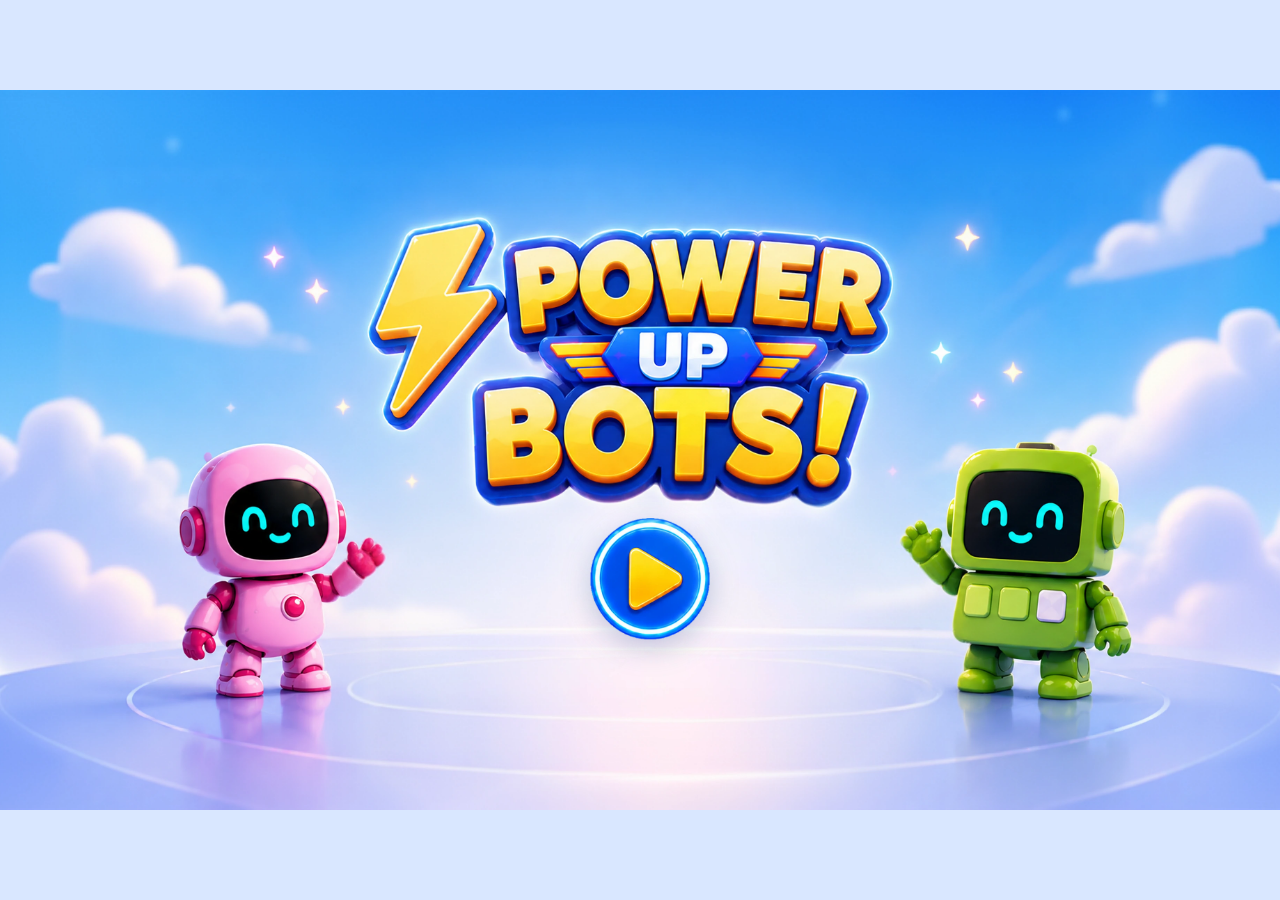
<file: PowerUp-Bots-main/story/index.html>
<!DOCTYPE html>
<html lang="en">

<head>
  <meta charset="UTF-8">
  <meta name="viewport" content="width=device-width, initial-scale=1">
  <title>PowerUp Bots </title>
  <style>
    @import url('https://fonts.googleapis.com/css2?family=Fredoka:wght@600;700&display=swap');

    *,
    *::before,
    *::after {
      box-sizing: border-box;
      margin: 0;
      padding: 0
    }

    html,
    body {
      width: 100%;
      height: 100%;
      overflow: hidden;
      background: #d9e7ff;
      display: flex;
      align-items: center;
      justify-content: center
    }

    button {
      font: inherit
    }

    #game {
      position: absolute;
      width: 1280px;
      height: 720px;
      overflow: hidden;
      transform-origin: top left;
      font-family: "Trebuchet MS", "Arial Rounded MT Bold", Arial, sans-serif;
      color: #154aa5;
      -webkit-user-select: none;
      user-select: none;
      -webkit-touch-callout: none;
      background: #d9e7ff;
      isolation: isolate;
      --ease-in-out-soft: cubic-bezier(.65, 0, .35, 1);
      --ease-out-back: cubic-bezier(.18, .89, .32, 1.18);
      --ease-snap: cubic-bezier(.16, 1.18, .3, 1);
    }

    /* Game art must never be draggable out of the page (e.g. into a new tab).
       -webkit-user-drag covers Chrome/Safari/Brave; the document-level
       dragstart preventDefault in the script covers Firefox and anything
       CSS misses. */
    img,
    svg,
    svg image {
      -webkit-user-drag: none;
    }

    /* Screen transition fade overlay removed; it caused a visible white flash. */

    .bg {
      position: absolute;
      inset: 0;
      width: 100%;
      height: 100%;
      object-fit: cover;
      z-index: 0;
      display: none;
    }

    .hidden {
      opacity: 0;
      pointer-events: none
    }

    #instruction {
      position: absolute;
      top: 8px;
      left: 32px;
      width: 1120px;
      height: 150px;
      z-index: 40;
      transition: opacity .28s ease, transform .28s ease;
    }

    #instruction {
      filter: drop-shadow(0 10px 16px rgba(77, 151, 220, .12));
    }

    #instruction.hidden {
      transform: translateY(-8px)
    }

    #game.teaching-active #instruction {
      opacity: 0 !important;
      pointer-events: none;
      visibility: hidden;
    }

    #instruction img {
      position: absolute;
      inset: 0;
      width: 100%;
      height: 100%;
      object-fit: contain;
    }

    #instructionText {
      position: absolute;
      left: 154px;
      right: 14px;
      top: 42px;
      min-height: 58px;
      display: flex;
      align-items: center;
      color: #154aa5;
      font-size: 26px;
      line-height: 1.14;
      font-weight: 900;
      letter-spacing: 0;
      z-index: 3;
    }

    /* ── Instruction panel staged entrance: the face box appears first, then
       the panel bar expands out from behind it, then the text fades in. The
       two <img> layers are the SAME artwork clipped to the face region vs the
       panel region, so they stay pixel-aligned. ── */
    #instruction .insn-face {
      clip-path: inset(0 87.5% 0 0);
      z-index: 2;
      transform-origin: 6% 50%;
    }
    #instruction .insn-panel {
      clip-path: inset(0 0 0 9.5%);
      z-index: 1;
      transform-origin: 9.5% 50%;
    }
    #instruction.insn-entering {
      transition: none;
      opacity: 1;
      transform: none;
    }
    #instruction.insn-entering .insn-face {
      animation: insnFacePop .34s cubic-bezier(.2, .9, .3, 1.25) both;
    }
    #instruction.insn-entering .insn-panel {
      animation: insnPanelExpand .42s cubic-bezier(.2, .85, .3, 1) .24s both;
    }
    #instruction.insn-entering #instructionText {
      animation: insnTextFade .3s ease .52s both;
    }
    @keyframes insnFacePop {
      0%   { opacity: 0; transform: scale(.45); }
      60%  { opacity: 1; }
      100% { opacity: 1; transform: scale(1); }
    }
    @keyframes insnPanelExpand {
      0%   { opacity: 0; transform: scaleX(.04); }
      100% { opacity: 1; transform: scaleX(1); }
    }
    @keyframes insnTextFade {
      0%   { opacity: 0; transform: translateX(10px); }
      100% { opacity: 1; transform: translateX(0); }
    }

    #scene {
      position: absolute;
      inset: 0;
      z-index: 5;
    }

    .bot-slot {
      position: absolute;
      width: 260px;
      height: 520px;
      transform-origin: bottom center;
    }

    .bot-slot::after {
      content: "";
      position: absolute;
      left: 50%;
      top: var(--power-spark-top, 510px);
      width: 18px;
      height: 18px;
      border-radius: 50%;
      transform: translate(-50%, -50%) scale(.35);
      opacity: 0;
      background: radial-gradient(circle, #fff 0 18%, #8af3ff 32%, rgba(114, 219, 255, 0) 72%);
      box-shadow: 0 0 0 rgba(116, 219, 255, 0);
      pointer-events: none;
      z-index: 12;
    }

    .layout-ready.power-connecting .bot-slot::after {
      animation: connectionFlash .66s cubic-bezier(.18, .89, .32, 1.18) 1.58s both;
    }

    .layout-ready.power-connecting .right-bot::after {
      animation-delay: 1.75s;
    }

    .bot-img {
      position: absolute;
      left: 50%;
      bottom: 0;
      max-width: none;
      object-fit: contain;
      transform: translateX(-50%);
      transition: filter .35s ease, transform .45s cubic-bezier(.18, .89, .35, 1.18);
      z-index: 8;
      will-change: transform, filter;
      backface-visibility: hidden;
    }

    .bot-img.happy {
      filter: drop-shadow(0 0 16px rgba(116, 219, 255, .95));
    }

    .bot-slot.celebrate-jump {
      animation: botSlotCelebrateJump .72s ease-in-out 2;
    }

    .layout-ready.power-connecting .bot-img {
      animation: botPowerNotice 2.7s cubic-bezier(.65, 0, .35, 1) .92s both;
    }

    .layout-ready.power-connecting .right-bot .bot-img {
      animation-delay: 1.06s;
    }

    .electric-pulse {
      position: absolute;
      left: 50%;
      top: 150px;
      width: 4px;
      height: 40px;
      background: #fff;
      border-radius: 4px;
      box-shadow: 0 0 16px 6px #74dbff;
      transform: translateX(-50%);
      animation: pulseDown 0.6s cubic-bezier(0.4, 0, 0.2, 1) forwards;
      z-index: 10;
    }

    @keyframes pulseDown {
      0% {
        transform: translate(-50%, 0);
        opacity: 1;
      }

      80% {
        transform: translate(-50%, 380px);
        opacity: 1;
      }

      100% {
        transform: translate(-50%, 380px);
        opacity: 0;
      }
    }

    @keyframes botSlotCelebrateJump {

      0%,
      100% {
        transform: translateY(0);
      }

      42% {
        transform: translateY(-14px);
      }
    }

    @keyframes botPowerNotice {

      0%,
      38%,
      100% {
        transform: translateX(-50%) translateY(0) scale(1);
        filter: none;
      }

      48% {
        transform: translateX(-50%) translateY(-5px) scale(1.018);
        filter: drop-shadow(0 0 10px rgba(116, 219, 255, .55));
      }

      59% {
        transform: translateX(-50%) translateY(1px) scale(.996);
      }
    }

    @keyframes connectionFlash {
      0% {
        opacity: 0;
        transform: translate(-50%, -50%) scale(.35);
        box-shadow: 0 0 0 rgba(116, 219, 255, 0);
      }

      42% {
        opacity: .95;
        transform: translate(-50%, -50%) scale(1.2);
        box-shadow: 0 0 22px 10px rgba(116, 219, 255, .42);
      }

      100% {
        opacity: 0;
        transform: translate(-50%, -50%) scale(1.9);
        box-shadow: 0 0 36px 18px rgba(116, 219, 255, 0);
      }
    }

    .pod-img {
      position: absolute;
      left: 50%;
      top: 0;
      width: 134px;
      height: auto;
      transform: translateX(-50%);
      object-fit: contain;
      opacity: 0;
      transition: opacity .35s ease, filter .35s ease;
      z-index: 4;
      will-change: transform, opacity;
      backface-visibility: hidden;
    }

    .pod-img.visible {
      opacity: 1
    }

    .pod-img.glow {
      animation: podGlow 1s ease-in-out 2
    }

    .pod-img.front-layer {
      z-index: 60;
    }

    .pod-connector-neck-cover {
      position: absolute;
      left: 50%;
      width: var(--connector-cover-w, 20px);
      height: var(--connector-cover-h, 15px);
      transform: translateX(-50%);
      border-radius: 10px 10px 5px 5px;
      background:
        linear-gradient(90deg,
          rgba(213, 235, 255, .98) 0%,
          rgba(247, 253, 255, .98) 48%,
          rgba(197, 225, 249, .98) 100%);
      border: 1px solid rgba(126, 179, 214, .66);
      box-shadow:
        inset 0 1px 3px rgba(255, 255, 255, .82),
        inset 0 -2px 4px rgba(126, 179, 214, .28),
        0 0 4px rgba(56, 172, 223, .22);
      opacity: 0;
      pointer-events: none;
      z-index: 10;
    }

    .pod-connector-neck-cover::before {
      content: "";
      position: absolute;
      left: 50%;
      top: -10px;
      width: 5px;
      height: 18px;
      transform: translateX(-50%);
      border-radius: 999px;
      background: linear-gradient(90deg, #153d72 0%, #2e5d96 48%, #123866 100%);
      box-shadow: 0 0 2px rgba(74, 170, 240, .26);
    }

    .pod-connector-neck-cover.visible {
      opacity: 1;
    }

    @keyframes podGlow {

      0%,
      100% {
        filter: brightness(1)
      }

      50% {
        filter: brightness(1.55) saturate(1.75) drop-shadow(0 0 16px rgba(76, 222, 255, .9))
      }
    }

    .layout-intro .left-bot {
      left: 360px;
      bottom: 0
    }

    .layout-intro .right-bot {
      right: 360px;
      bottom: 0
    }

    .layout-intro .bot-img {
      width: 205px
    }

    .layout-intro .pod-img {
      display: none
    }

    .layout-intro-plug .left-bot,
    .layout-intro-connected .left-bot {
      left: 360px;
      top: 0;
      bottom: auto;
      height: 720px
    }

    .layout-intro-plug .right-bot,
    .layout-intro-connected .right-bot {
      right: 360px;
      top: 0;
      bottom: auto;
      height: 720px
    }

    .layout-intro-plug .bot-img,
    .layout-intro-connected .bot-img {
      bottom: 0
    }

    .layout-intro-plug .pod-img,
    .layout-intro-connected .pod-img {
      display: block;
      width: 160px
    }

    .pod-seq-layer {
      position: absolute;
      left: 50%;
      width: 160px;
      height: auto;
      object-fit: contain;
      pointer-events: none;
      opacity: 0;
      z-index: 4;
      will-change: transform, opacity, filter;
      backface-visibility: hidden;
    }

    .pod-seq-hollow {
      clip-path: inset(0 0 68.5% 0 round 14px);
      animation: podHollowArrive .48s cubic-bezier(.22, 1, .36, 1) both;
    }

    .pod-seq-cable {
      /* Top inset overlaps the hollow layer's visible band (which ends at
         31.5%) — both layers are the same image at the same geometry, so the
         overlap renders pixel-identical and the plug/wire seam never shows. */
      clip-path: inset(30% 0 0 0);
      animation: podCableDescend .78s cubic-bezier(.2, .92, .24, 1) .46s both;
    }

    .layout-intro-plug.power-connecting .pod-img.visible {
      z-index: 4;
      opacity: 0;
      animation: powerPodTakeover 1.42s linear both;
    }

    .layout-intro-plug.power-connecting .right-bot .pod-img.visible {
      animation-delay: .12s;
    }

    .layout-intro-plug.power-connecting .bot-slot::after {
      animation: connectionFlash .48s cubic-bezier(.22, 1, .36, 1) 1.08s both;
    }

    .layout-intro-plug.power-connecting .right-bot::after {
      animation-delay: 1.14s;
    }

    .layout-intro-plug.power-connecting .bot-img {
      animation: botPowerNotice 1.55s cubic-bezier(.65, 0, .35, 1) .92s both;
    }

    .layout-intro-plug.power-connecting .right-bot .bot-img {
      animation-delay: .98s;
    }

    @keyframes podHollowArrive {
      0% {
        opacity: 0;
        transform: translateX(-50%) translateY(-24px) scale(.99);
        filter: brightness(.94);
      }

      72% {
        opacity: 1;
        transform: translateX(-50%) translateY(1px) scale(1.004);
        filter: brightness(1.045) drop-shadow(0 0 7px rgba(116, 219, 255, .2));
      }

      100% {
        opacity: 1;
        transform: translateX(-50%) translateY(0) scale(1);
        filter: brightness(1);
      }
    }

    /* Reveal the wire downward from under the plug instead of translating a
       rigid clipped band — a moving band detaches from the hollow plug and
       only lines up on the final frame. Animating the bottom inset keeps the
       wire's top edge glued to the plug while its tip descends to the bot.
       No transform here, so the layer keeps its inline transform (incl. the
       scaleX(-1) flip some rounds set on the pod). */
    @keyframes podCableDescend {
      0% {
        opacity: 0;
        clip-path: inset(30% 0 70% 0);
        filter: brightness(.96);
      }

      14% {
        opacity: .78;
      }

      36% {
        opacity: 1;
        filter: brightness(1.04) drop-shadow(0 0 7px rgba(116, 219, 255, .28));
      }

      80% {
        opacity: 1;
        clip-path: inset(30% 0 0 0);
        filter: brightness(1.12) drop-shadow(0 0 9px rgba(116, 219, 255, .42));
      }

      100% {
        opacity: 1;
        clip-path: inset(30% 0 0 0);
        filter: brightness(1);
      }
    }

    @keyframes powerPodTakeover {
      0%, 91% { opacity: 0; }
      92%, 100% { opacity: 1; }
    }

    .layout-ready .left-bot {
      left: 80px;
      bottom: 0
    }

    .layout-ready .right-bot {
      right: 80px;
      bottom: 0
    }

    .layout-ready .bot-slot {
      top: 0;
      bottom: auto;
      height: 720px
    }

    .layout-ready .left-bot,
    .layout-ready .right-bot {
      bottom: auto
    }

    .layout-ready .bot-img {
      width: 235px
    }

    .layout-ready .bot-img {
      bottom: 0
    }

    .layout-ready .pod-img {
      display: block;
      top: 0;
      width: 160px
    }

    .layout-ready.move-from-center .left-bot {
      animation: botMoveFromCenterLeft 1.08s cubic-bezier(.16, 1.08, .3, 1) both;
    }

    .layout-ready.move-from-center .right-bot {
      animation: botMoveFromCenterRight 1.08s cubic-bezier(.16, 1.08, .3, 1) both;
    }

    @keyframes botMoveFromCenterLeft {
      0% {
        transform: translateX(280px) scale(1.035);
        filter: drop-shadow(0 0 0 rgba(116, 219, 255, 0));
      }

      72% {
        filter: drop-shadow(0 0 14px rgba(116, 219, 255, .28));
      }

      100% {
        transform: translateX(0) scale(1);
        filter: none;
      }
    }

    @keyframes botMoveFromCenterRight {
      0% {
        transform: translateX(-280px) scale(1.035);
        filter: drop-shadow(0 0 0 rgba(116, 219, 255, 0));
      }

      72% {
        filter: drop-shadow(0 0 14px rgba(116, 219, 255, .28));
      }

      100% {
        transform: translateX(0) scale(1);
        filter: none;
      }
    }

    .layout-ready.power-connecting .pod-img.visible {
      z-index: 4;
      opacity: 1;
      animation: powerCableConnect 1.86s cubic-bezier(.16, 1.12, .3, 1) both;
    }

    .layout-ready.power-connecting .right-bot .pod-img.visible {
      animation-delay: .14s;
    }

    @keyframes dropPod {
      0% {
        transform: translateX(-50%) translateY(-150px);
        opacity: 0;
      }

      100% {
        transform: translateX(-50%) translateY(0);
        opacity: 1;
      }
    }

    @keyframes powerCableConnect {
      0% {
        opacity: 0;
        clip-path: inset(0 0 0 0 round 14px);
        transform: translateX(-50%) translateY(-132px) scale(.98);
        filter: brightness(.96);
      }

      16% {
        opacity: 1;
        clip-path: inset(0 0 0 0 round 14px);
        transform: translateX(-50%) translateY(-96px) scale(.99);
      }

      62% {
        clip-path: inset(0 0 0 0 round 14px);
        transform: translateX(-50%) translateY(-12px) scale(1);
      }

      78% {
        clip-path: inset(0 0 0 0 round 14px);
        transform: translateX(-50%) translateY(4px) scale(1.012);
        filter: brightness(1.18) drop-shadow(0 0 10px rgba(116, 219, 255, .48));
      }

      88% {
        transform: translateX(-50%) translateY(-2px) scale(.998);
      }

      100% {
        opacity: 1;
        clip-path: inset(0 0 0 0 round 14px);
        transform: translateX(-50%) translateY(0) scale(1);
        filter: brightness(1);
      }
    }

    @keyframes powerPodSequence {
      0% {
        opacity: 0;
        clip-path: inset(0 0 62% 0 round 14px);
        transform: translateX(-50%) translateY(-42px) scale(.96);
        filter: brightness(.95);
      }

      18% {
        opacity: 1;
        clip-path: inset(0 0 62% 0 round 14px);
        transform: translateX(-50%) translateY(0) scale(1);
        filter: brightness(1.04) drop-shadow(0 0 8px rgba(116, 219, 255, .22));
      }

      34% {
        opacity: 1;
        clip-path: inset(0 0 62% 0 round 14px);
        transform: translateX(-50%) translateY(0) scale(1);
        filter: brightness(1);
      }

      68% {
        opacity: 1;
        clip-path: inset(0 0 0 0 round 14px);
        transform: translateX(-50%) translateY(0) scale(1);
        filter: brightness(1);
      }

      80% {
        opacity: 1;
        clip-path: inset(0 0 0 0 round 14px);
        transform: translateX(-50%) translateY(5px) scale(1.012);
        filter: brightness(1.18) drop-shadow(0 0 10px rgba(116, 219, 255, .5));
      }

      90% {
        transform: translateX(-50%) translateY(-2px) scale(.998);
      }

      100% {
        opacity: 1;
        clip-path: inset(0 0 0 0 round 14px);
        transform: translateX(-50%) translateY(0) scale(1);
        filter: brightness(1);
      }
    }

    .layout-laser .bot-slot {
      top: 0;
      height: 720px
    }

    .layout-laser .left-bot {
      left: 20px
    }

    .layout-laser .right-bot {
      right: 20px
    }

    .layout-laser .bot-img {
      width: 148px;
      bottom: 0
    }

    .layout-laser .pod-img {
      display: block;
      top: 180px;
      width: 132px
    }

    .layout-laser .pod-img.visible {
      opacity: 1
    }

    .layout-clear .bot-slot {
      display: none
    }

    .target-fill {
      position: absolute;
      left: 50%;
      top: 0;
      display: flex;
      align-items: center;
      justify-content: center;
      overflow: visible;
      opacity: 0;
      transform: translateX(-50%);
      pointer-events: none;
      z-index: 3;
      transition: opacity .25s ease, filter .35s ease;
    }

    .target-fill.filled {
      opacity: 1;
      z-index: 7;
    }

    .target-fill.filled .fit-piece,
    .target-fill.charged-focus .fit-piece {
      position: relative;
      z-index: 2;
    }

    .target-fill.glow {
      animation: targetGlow .9s ease-in-out 2
    }

    /* Slot focus no longer paints inside the hollow; the pod-head clone owns the glow. */
    .target-fill.socket-focus {
      opacity: 0;
      overflow: hidden;
      background: none;
      box-shadow: none;
      filter: none;
      animation: none;
      z-index: 6;
    }

    .target-fill.socket-focus::before {
      display: none;
    }

    .target-fill.socket-focus::after {
      display: none;
    }

    @keyframes socketRimPulse {
      0%, 100% { opacity: .7; }
      50%      { opacity: 1; }
    }

    @keyframes socketYellowGlow {
      0%, 100% {
        filter:
          drop-shadow(0 0 6px rgba(255, 232, 96, .85))
          drop-shadow(0 0 14px rgba(255, 210, 40, .52))
          drop-shadow(0 0 28px rgba(255, 210, 40, .26));
      }
      50% {
        filter:
          drop-shadow(0 0 12px rgba(255, 248, 130, 1))
          drop-shadow(0 0 24px rgba(255, 210, 40, .78))
          drop-shadow(0 0 48px rgba(255, 210, 40, .42));
      }
    }

    @keyframes socketHollowBlink {
      0%, 100% {
        opacity: .54;
        transform: scale(1);
      }

      50% {
        opacity: 1;
        transform: scale(1);
      }
    }

    /* Circle variants use explicit half-ellipse / angled clips from JS. Keep
       their glow inside the same slot box as the fitted block piece. */
    .target-fill.socket-focus.slot-circle-horizontal::before,
    .target-fill.socket-focus.slot-circle-horizontal::after,
    .target-fill.socket-focus.slot-circle-vertical::before,
    .target-fill.socket-focus.slot-circle-vertical::after {
      inset: var(--slot-focus-inset, 4px);
      width: auto;
      height: auto;
      clip-path: var(--slot-focus-clip, inset(0));
      border-radius: 0;
    }

    .target-fill.socket-focus.slot-circle-diagonal::before,
    .target-fill.socket-focus.slot-circle-diagonal::after {
      inset: var(--slot-focus-inset, 6px);
      width: auto;
      height: auto;
      clip-path: var(--slot-focus-clip, inset(0));
      border-radius: var(--slot-focus-radius, 50%);
    }

    .target-fill.socket-focus.slot-circle-diagonal {
      border-radius: 50%;
    }

    .pod-hollow-focus-frame {
      position: absolute;
      left: 50%;
      width: var(--hollow-focus-w, 104px);
      height: var(--hollow-focus-h, 104px);
      border: 4px solid #2fffff;
      /* Sharp corners; all glow is INSET so nothing paints outside the frame
         (which sits on the hollow's inner edge — border-box keeps the border
         inside too). */
      border-radius: 0;
      pointer-events: none;
      opacity: .92;
      z-index: 7;
      box-sizing: border-box;
      /* Interior tint carries the "lit hollow" look (the old clipped
         pod-image brightening layer is gone — it never matched the hollow). */
      background: rgba(47, 255, 255, .10);
      box-shadow:
        inset 0 0 0 2px rgba(218, 255, 255, .66),
        inset 0 0 18px 5px rgba(47, 255, 255, .5),
        inset 0 0 12px rgba(47, 255, 255, .38);
      animation: podHollowCyanPulse 1.08s ease-in-out infinite;
      transform-origin: center center;
      will-change: opacity, transform, box-shadow;
    }

    .pod-hollow-focus-frame.triangle-focus {
      border: 0;
      border-radius: 0;
      background: transparent;
      box-shadow: none;
      overflow: visible;
      animation: triangleHollowCyanPulse .92s ease-in-out infinite;
      filter:
        drop-shadow(0 0 8px rgba(47, 255, 255, .72))
        drop-shadow(0 0 20px rgba(18, 218, 226, .38));
    }

    .pod-hollow-focus-frame.semicircle-focus {
      border: 0;
      border-radius: 0;
      background: transparent;
      box-shadow: none;
      overflow: visible;
      animation: semicircleHollowCyanPulse .98s ease-in-out infinite;
      filter:
        drop-shadow(0 0 9px rgba(47, 255, 255, .78))
        drop-shadow(0 0 24px rgba(18, 218, 226, .42));
    }

    .triangle-focus-aura {
      fill: rgba(47, 255, 255, .025);
      stroke: rgba(47, 255, 255, .28);
      stroke-width: 13;
      stroke-linejoin: round;
      stroke-linecap: round;
      animation: triangleFocusAuraPulse .92s ease-in-out infinite;
    }

    .triangle-focus-rim {
      fill: none;
      stroke: #2fffff;
      stroke-width: 6;
      stroke-linejoin: round;
      stroke-linecap: round;
      animation: triangleFocusRimPulse .92s ease-in-out infinite;
    }

    .semicircle-focus-aura {
      fill: rgba(47, 255, 255, .04);
      stroke: rgba(47, 255, 255, .34);
      stroke-width: 11;
      stroke-linejoin: round;
      stroke-linecap: round;
      animation: semicircleFocusAuraPulse .98s ease-in-out infinite;
    }

    .semicircle-focus-rim {
      fill: none;
      stroke: #2fffff;
      stroke-width: 5.5;
      stroke-linejoin: round;
      stroke-linecap: round;
      animation: semicircleFocusRimPulse .98s ease-in-out infinite;
    }


    @keyframes podHollowCyanPulse {
      /* Inset-only glow and a max scale of 1, so the pulsing frame never
         grows or shines beyond the hollow's edge. */
      0%, 100% {
        opacity: .76;
        transform: translateX(-50%) scale(.97);
        box-shadow:
          inset 0 0 0 1px rgba(218, 255, 255, .46),
          inset 0 0 14px 4px rgba(47, 255, 255, .44),
          inset 0 0 10px rgba(47, 255, 255, .3);
      }
      50% {
        opacity: 1;
        transform: translateX(-50%) scale(1);
        box-shadow:
          inset 0 0 0 3px rgba(230, 255, 255, .82),
          inset 0 0 22px 7px rgba(47, 255, 255, .7),
          inset 0 0 18px rgba(47, 255, 255, .54);
      }
    }

    @keyframes triangleHollowCyanPulse {
      0%, 100% {
        opacity: .62;
        transform: translateX(-50%) scale(.975);
        filter:
          drop-shadow(0 0 7px rgba(47, 255, 255, .62))
          drop-shadow(0 0 18px rgba(18, 218, 226, .34));
      }
      50% {
        opacity: 1;
        transform: translateX(-50%) scale(1.045);
        filter:
          drop-shadow(0 0 16px rgba(47, 255, 255, 1))
          drop-shadow(0 0 38px rgba(18, 218, 226, .72));
      }
    }

    @keyframes triangleFocusAuraPulse {
      0%, 100% {
        fill: rgba(47, 255, 255, .018);
        stroke: rgba(47, 255, 255, .24);
        stroke-width: 12;
      }
      50% {
        fill: rgba(47, 255, 255, .075);
        stroke: rgba(47, 255, 255, .56);
        stroke-width: 21;
      }
    }

    @keyframes triangleFocusRimPulse {
      0%, 100% {
        stroke-width: 5;
      }
      50% {
        stroke-width: 9;
      }
    }

    @keyframes semicircleHollowCyanPulse {
      0%, 100% {
        opacity: .68;
        transform: translateX(-50%) scale(.985);
        filter:
          drop-shadow(0 0 7px rgba(47, 255, 255, .64))
          drop-shadow(0 0 18px rgba(18, 218, 226, .34));
      }
      50% {
        opacity: 1;
        transform: translateX(-50%) scale(1.035);
        filter:
          drop-shadow(0 0 15px rgba(47, 255, 255, .98))
          drop-shadow(0 0 36px rgba(18, 218, 226, .68));
      }
    }

    @keyframes semicircleFocusAuraPulse {
      0%, 100% {
        fill: rgba(47, 255, 255, .025);
        stroke: rgba(47, 255, 255, .26);
        stroke-width: 10;
      }
      50% {
        fill: rgba(47, 255, 255, .08);
        stroke: rgba(47, 255, 255, .54);
        stroke-width: 17;
      }
    }

    @keyframes semicircleFocusRimPulse {
      0%, 100% {
        stroke-width: 4.5;
      }
      50% {
        stroke-width: 8;
      }
    }

    @keyframes socketHollowPulse {
      0%, 100% { opacity: .58; transform: scale(.99); }
      50%     { opacity: .92; transform: scale(1.018); }
    }

    @keyframes socketHollowRim {
      0%, 100% {
        opacity: .7;
        transform: scale(.995);
      }

      50% {
        opacity: 1;
        transform: scale(1.018);
      }
    }

    @keyframes socketCircleAura {
      0%, 100% {
        opacity: .52;
        transform: translate(-50%, -50%) scale(.98);
      }

      50% {
        opacity: .9;
        transform: translate(-50%, -50%) scale(1.04);
      }
    }

    @keyframes socketCircleRim {
      0%, 100% {
        opacity: .72;
        transform: translate(-50%, -50%) scale(.995);
      }

      50% {
        opacity: 1;
        transform: translate(-50%, -50%) scale(1.018);
      }
    }

    .target-fill.charged-focus {
      opacity: 1;
      filter: none;
      z-index: 12;
    }

    .target-fill.charged-focus::before {
      display: none;
    }

    .pod-img.charged-focus {
      filter: none;
      z-index: 4;
    }

    @keyframes socketFocusPulse {
      0%, 100% {
        opacity: .72;
        transform: scale(.98);
      }

      50% {
        opacity: 1;
        transform: scale(1.06);
      }
    }

    @keyframes chargedSocketPulse {
      0%, 100% {
        opacity: .68;
        transform: scale(.99);
      }

      50% {
        opacity: 1;
        transform: scale(1.05);
      }
    }

    @keyframes targetGlow {

      0%,
      100% {
        filter: brightness(1)
      }

      50% {
        filter: brightness(1.35) drop-shadow(0 0 12px rgba(88, 225, 255, .9))
      }
    }

    #shapeStage {
      position: absolute;
      left: 50%;
      top: 360px;
      width: 520px;
      min-height: 220px;
      display: flex;
      align-items: center;
      justify-content: center;
      transform: translate(-50%, -50%);
      z-index: 12;
      transition: opacity .28s ease, transform .28s ease;
    }

    #shapeStage.hidden {
      transform: translate(-50%, -47%)
    }

    .whole-block,
    .half-inner {
      display: block;
      max-width: none;
      filter: drop-shadow(0 12px 14px rgba(58, 88, 139, .2));
    }

    .block-demo,
    .split-demo {
      position: relative;
      display: flex;
      align-items: center;
      justify-content: center;
    }

    .block-demo.equal-cue::before {
      content: "";
      position: absolute;
      inset: -22px;
      border-radius: 26px;
      background:
        radial-gradient(ellipse at 50% 50%,
          rgba(255, 213, 156, .26) 0%,
          rgba(255, 187, 110, .14) 46%,
          rgba(255, 187, 110, 0) 72%);
      filter: blur(1px);
      animation: equalCueHalo 1.6s ease-in-out infinite;
      pointer-events: none;
      z-index: 0;
    }

    .block-demo > .whole-block,
    .split-demo > .whole-block {
      position: absolute;
      left: 50%;
      top: 50%;
      transform: translate(-50%, -50%);
    }

    .block-pop-in {
      animation: blockPopIn .58s cubic-bezier(.18, .89, .32, 1.18) both;
    }

    @keyframes blockPopIn {
      0% {
        opacity: 0;
        transform: translate(-50%, -50%) scale(.74);
      }

      100% {
        opacity: 1;
        transform: translate(-50%, -50%) scale(1);
      }
    }

    .equal-highlight-part {
      position: absolute;
      inset: 0;
      background:
        linear-gradient(135deg,
          rgba(255, 238, 74, .26) 0%,
          rgba(255, 255, 255, .12) 46%,
          rgba(255, 198, 34, .18) 100%);
      box-shadow:
        inset 0 0 0 1px rgba(255, 255, 255, .48),
        inset 0 0 12px rgba(255, 235, 92, .24),
        0 0 10px rgba(255, 215, 56, .18);
      animation: halfCuePulse 1.45s ease-in-out infinite;
      pointer-events: none;
      z-index: 3;
      mix-blend-mode: screen;
    }

    .equal-highlight-part.part-two {
      animation-delay: 0.28s;
      background:
        linear-gradient(315deg,
          rgba(255, 238, 74, .26) 0%,
          rgba(255, 255, 255, .12) 46%,
          rgba(255, 198, 34, .18) 100%);
    }

    .equal-highlight-part.vertical.part-one {
      right: 50%;
    }

    .equal-highlight-part.vertical.part-two {
      left: 50%;
    }

    .equal-highlight-part.horizontal.part-one {
      bottom: 50%;
    }

    .equal-highlight-part.horizontal.part-two {
      top: 50%;
    }

    @keyframes halfCuePulse {
      0%, 100% {
        opacity: .28;
        transform: scale(.998);
      }

      50% {
        opacity: .54;
        transform: scale(1.004);
      }
    }

    @keyframes equalCueHalo {
      0%, 100% {
        opacity: .36;
        transform: scale(.99);
      }

      50% {
        opacity: .66;
        transform: scale(1.015);
      }
    }

    /* Glowing seam line between the two highlighted halves */
    .cut-cue-line {
      position: absolute;
      pointer-events: none;
      z-index: 5;
      animation: seamGlow 1.18s ease-in-out infinite;
    }

    .cut-cue-line.vertical {
      left: 50%;
      top: 0;
      bottom: 0;
      width: 2px;
      transform: translateX(-50%);
      background: linear-gradient(to bottom,
        rgba(255, 255, 255, 0),
        rgba(255, 255, 255, .72) 20%,
        rgba(255, 255, 255, .72) 80%,
        rgba(255, 255, 255, 0));
      box-shadow:
        0 0 4px 1px rgba(255, 255, 255, 0.46),
        0 0 10px 3px rgba(255, 231, 96, 0.22);
    }

    .cut-cue-line.horizontal {
      top: 50%;
      left: 0;
      right: 0;
      height: 2px;
      transform: translateY(-50%);
      background: linear-gradient(to right,
        rgba(255, 255, 255, 0),
        rgba(255, 255, 255, .72) 20%,
        rgba(255, 255, 255, .72) 80%,
        rgba(255, 255, 255, 0));
      box-shadow:
        0 0 4px 1px rgba(255, 255, 255, 0.46),
        0 0 10px 3px rgba(255, 231, 96, 0.22);
    }

    .cut-cue-line.slash,
    .cut-cue-line.backslash {
      left: 50%;
      top: 50%;
      height: 2px;
      background: linear-gradient(to right,
        rgba(255, 255, 255, 0),
        rgba(255, 255, 255, .72) 20%,
        rgba(255, 255, 255, .72) 80%,
        rgba(255, 255, 255, 0));
      box-shadow:
        0 0 4px 1px rgba(255, 255, 255, 0.46),
        0 0 10px 3px rgba(255, 231, 96, 0.22);
    }

    @keyframes seamGlow {
      0%, 100% { opacity: 0.42; }
      50% { opacity: 0.78; }
    }

    .split-demo-piece {
      position: absolute;
      opacity: 0;
      transform-origin: center center;
      transition:
        opacity .34s ease,
        transform .92s cubic-bezier(.18, .89, .32, 1.08),
        filter .36s ease;
      will-change: transform, opacity;
      z-index: 6;
    }

    .split-demo-piece.preview-landed {
      filter: drop-shadow(0 0 14px rgba(94, 226, 255, .65));
    }

    .needs-split-piece {
      position: absolute;
      opacity: 1;
      transform-origin: center center;
      filter: drop-shadow(0 0 8px rgba(255, 225, 80, .16));
      z-index: 4;
    }

    .half-wrap.socket-square-preview {
      overflow: hidden;
    }

    .slot-path-guide {
      position: absolute;
      inset: 0;
      width: 1280px;
      height: 720px;
      pointer-events: none;
      overflow: visible;
      z-index: 2;
    }

    .slot-path-guide path {
      fill: none;
      stroke: rgba(255, 255, 255, .94);
      stroke-width: 9;
      stroke-linecap: round;
      stroke-linejoin: round;
      stroke-dasharray: 18 20;
      filter:
        drop-shadow(0 0 6px rgba(255, 255, 255, .9))
        drop-shadow(0 0 14px rgba(93, 218, 255, .58));
      animation: slotPathMarch 1.45s linear infinite, slotPathPulse 1.9s ease-in-out infinite;
    }

    .slot-path-guide .slot-path-shadow {
      stroke: rgba(55, 153, 220, .18);
      stroke-width: 18;
      stroke-dasharray: none;
      filter: blur(7px);
      animation: none;
    }

    .slot-path-guide .slot-path-arrow {
      fill: rgba(255, 255, 255, .96);
      stroke: rgba(255, 255, 255, .96);
      stroke-width: 2;
      stroke-linejoin: round;
      filter:
        drop-shadow(0 0 6px rgba(255, 255, 255, .95))
        drop-shadow(0 0 13px rgba(93, 218, 255, .62));
      animation: slotPathPulse 1.9s ease-in-out infinite;
    }

    @keyframes slotPathMarch {
      to { stroke-dashoffset: -38; }
    }

    @keyframes slotPathPulse {
      0%, 100% { opacity: .78; }
      50% { opacity: 1; }
    }

    /* Guided slot preview: each half travels to the hollow, snaps back faster,
       then finishes with one final move into the hollow. The dotted SVG path mirrors
       the sampled Bezier points so the motion and visual cue agree. */
    .split-demo-piece.fly-tease {
      transition: none;
      animation: splitFlyToHollowTease 7.8s linear forwards;
      filter: drop-shadow(0 0 14px rgba(94, 226, 255, .55));
    }

    @keyframes splitFlyToHollowTease {
      0%, 7% {
        transform: translate(var(--seamX, 0px), var(--seamY, 0px)) scale(1);
        opacity: 1;
      }
      13% {
        transform: translate(var(--p18x), var(--p18y)) scale(.98);
        opacity: .96;
      }
      19% {
        transform: translate(var(--p38x), var(--p38y)) scale(.91);
        opacity: .98;
      }
      27% {
        transform: translate(var(--p62x), var(--p62y)) scale(.82);
        opacity: 1;
      }
      35% {
        transform: translate(var(--p82x), var(--p82y)) scale(calc(var(--slotScale, .68) + .04));
        opacity: 1;
      }
      42% {
        transform: translate(var(--tx), var(--ty)) scale(var(--slotScale, .68));
        opacity: 1;
      }
      49% {
        transform: translate(var(--tx), var(--ty)) scale(var(--slotScale, .68));
        opacity: 1;
      }
      54% {
        transform: translate(var(--p82x), var(--p82y)) scale(calc(var(--slotScale, .68) + .04));
        opacity: 1;
      }
      58% {
        transform: translate(var(--p62x), var(--p62y)) scale(.82);
        opacity: .98;
      }
      62% {
        transform: translate(var(--p38x), var(--p38y)) scale(.91);
        opacity: .96;
      }
      66% {
        transform: translate(var(--seamX, 0px), var(--seamY, 0px)) scale(1);
        opacity: 1;
      }
      72% {
        transform: translate(var(--seamX, 0px), var(--seamY, 0px)) scale(1);
        opacity: 1;
      }
      78% {
        transform: translate(var(--p18x), var(--p18y)) scale(.98);
        opacity: .96;
      }
      86% {
        transform: translate(var(--p38x), var(--p38y)) scale(.91);
        opacity: .98;
      }
      92% {
        transform: translate(var(--p62x), var(--p62y)) scale(.82);
        opacity: 1;
      }
      97% {
        transform: translate(var(--p82x), var(--p82y)) scale(calc(var(--slotScale, .68) + .04));
        opacity: 1;
      }
      100% {
        transform: translate(var(--tx), var(--ty)) scale(var(--slotScale, .68));
        opacity: 1;
      }
    }

    .split-demo > .whole-block {
      transition: opacity .26s ease, filter .26s ease;
    }

    .css-square {
      background: #9B5FD9;
      border: 0;
      border-radius: 0;
      box-shadow: none;
    }

    .css-square.whole-block,
    .css-square.half-inner {
      filter: none;
    }

    .css-square.teach-shape-glow {
      animation: teachGlowPulse 1.4s ease-in-out infinite !important;
      filter: none;
    }

    .css-square.teach-shape-glow .half-inner {
      filter: none !important;
    }

    .halves-row {
      display: flex;
      align-items: center;
      justify-content: center;
      gap: 18px;
    }

    .half-wrap {
      position: relative;
      /* overflow:hidden removed to allow drop-shadow to trace child clip-path accurately */
      flex: 0 0 auto;
      filter: drop-shadow(0 12px 14px rgba(58, 88, 139, .18));
      transform: translateZ(0);
      backface-visibility: hidden;
      background: transparent;
    }

    .half-wrap.teach-shape-glow {
      filter: none;
      animation: teachGlowPulse 1.4s ease-in-out infinite !important;
    }

    .half-wrap .half-inner {
      position: absolute;
      left: 0;
      top: 0;
    }

    #teachStage {
      position: absolute;
      inset: 0;
      z-index: 62;
      display: flex;
      align-items: center;
      justify-content: center;
      background: #050c1e;
      background-image:
        linear-gradient(rgba(0, 130, 220, .07) 1px, transparent 1px),
        linear-gradient(90deg, rgba(0, 130, 220, .07) 1px, transparent 1px);
      background-size: 44px 44px;
      transition: opacity .35s ease;
    }

    #teachContent {
      width: 100%;
      height: 100%;
      display: flex;
      align-items: center;
      justify-content: center;
    }

    .teach-frame {
      width: 1100px;
      height: 560px;
      display: flex;
      align-items: stretch;
      padding: 50px;
      gap: 50px;
      box-sizing: border-box;
      position: relative;
      border: none;
      border-radius: 34px;
      /* Neon panel drawn in pure CSS (vector) so the border stays razor-sharp
         at every viewport scale and DPI. It previously used a 2542x1522
         TeachingScreen.webp stretched to 1100x560, then upscaled again by the
         #game transform — a double resample that softened the thin neon line
         and read as "not smooth" on load. Vector has no resample, no decode. */
      background:
        radial-gradient(120% 120% at 50% 42%, rgba(60, 140, 210, .45) 0%, rgba(20, 70, 125, 0) 60%),
        repeating-linear-gradient(0deg, rgba(150, 200, 255, .09) 0 1px, transparent 1px 23px),
        repeating-linear-gradient(90deg, rgba(150, 200, 255, .09) 0 1px, transparent 1px 23px),
        linear-gradient(160deg, #1a558f 0%, #133f72 55%, #102f5c 100%);
      box-shadow:
        0 0 0 1px rgba(255, 255, 255, .9) inset,
        0 0 7px 2px rgba(120, 225, 255, .85) inset,
        0 0 22px 4px rgba(70, 150, 255, .30) inset;
    }

    /* Gradient neon ring (cyan → magenta) tracing the rounded border. */
    .teach-frame::before {
      content: '';
      position: absolute;
      inset: 0;
      border-radius: 34px;
      pointer-events: none;
      padding: 3px;
      background: linear-gradient(135deg, #7fe9ff 0%, #bcdcff 32%, #cbb0ff 62%, #ef84ff 100%);
      -webkit-mask: linear-gradient(#000 0 0) content-box, linear-gradient(#000 0 0);
      mask: linear-gradient(#000 0 0) content-box, linear-gradient(#000 0 0);
      -webkit-mask-composite: xor;
      mask-composite: exclude;
      filter: drop-shadow(0 0 5px rgba(120, 220, 255, .9)) drop-shadow(0 0 5px rgba(225, 130, 255, .55));
    }

    /* Soft outer halo around the panel. */
    .teach-frame::after {
      content: '';
      position: absolute;
      inset: 0;
      border-radius: 34px;
      pointer-events: none;
      box-shadow: 0 0 26px 4px rgba(70, 150, 255, .45), 0 0 50px 8px rgba(60, 120, 230, .22);
    }

    .teach-frame-left {
      width: 560px;
      flex-shrink: 0;
      position: relative;
    }

    .teach-whole-section {
      position: absolute;
      left: 0;
      right: 0;
      top: 20px;
      height: 170px;
      display: flex;
      align-items: center;
      justify-content: center;
      transition: opacity .46s ease, filter .46s ease, transform .78s cubic-bezier(.18, .89, .32, 1.18);
    }

    .teach-clone-section {
      position: absolute;
      left: 0;
      right: 0;
      top: 20px;
      height: 170px;
      display: flex;
      align-items: center;
      justify-content: center;
      opacity: 0;
      pointer-events: none;
      transition:
        opacity .42s ease,
        filter .46s ease,
        transform .78s cubic-bezier(.18, .89, .32, 1.18);
    }

    .teach-halves-section {
      position: absolute;
      left: 0;
      right: 0;
      top: 220px;
      bottom: 10px;
      display: flex;
      flex-direction: column;
      align-items: center;
      justify-content: center;
      gap: 14px;
      transform: translateY(8px) scale(.98);
      transition:
        opacity .48s ease,
        transform .7s cubic-bezier(.18, .89, .32, 1.18);
    }

    .teach-half-labels {
      display: flex;
      gap: 60px;
      justify-content: center;
    }

    .t-half-lbl {
      color: #fff;
      font-family: 'Fredoka', 'Arial Rounded MT Bold', sans-serif;
      font-size: 28px;
      font-weight: 700;
      -webkit-text-stroke: 3px #0E60BD;
      paint-order: stroke fill;
      text-shadow: 0 0 14px rgba(0, 200, 255, 0.8), 0 2px 4px rgba(0,0,0,.5);
      white-space: nowrap;
    }

    .teach-frame-right {
      flex: 1;
      display: flex;
      flex-direction: column;
      justify-content: space-between;
      align-items: flex-start;
      padding: 80px 0 110px;
    }

    /* ── Teaching shape styles ── */
    @keyframes teachGlowPulse {

      /* Warm breathe — noticeable but without the old 1.3× shiny spike. */
      0%,
      100% {
        filter: url(#alpha-glow-teach) brightness(1.02) saturate(1.06);
      }

      50% {
        filter: url(#alpha-glow-teach) brightness(1.18) saturate(1.16);
      }
    }

    .teach-shape-glow {
      filter: none;
      animation: teachGlowPulse 1.4s ease-in-out infinite;
    }

    .teach-content-row {
      display: flex;
      align-items: center;
      justify-content: center;
      gap: 38px;
      width: 100%;
    }

    .teach-content-col {
      display: flex;
      flex-direction: column;
      align-items: center;
      gap: 22px;
      width: 100%;
    }

    .teach-big-label,
    .teach-equal-label {
      font-family: 'Fredoka', 'Arial Rounded MT Bold', sans-serif;
      color: #fff;
      font-size: 42px;
      line-height: 1.1;
      font-weight: 700;
      -webkit-text-stroke: 6px #0E60BD;
      paint-order: stroke fill;
      text-shadow: 0 0 14px rgba(0, 160, 249, 0.8), 0 0 20px rgba(0, 160, 249, 0.6);
      white-space: nowrap;
    }

    .teach-equal-label {
      text-align: center;
    }

    .teach-halves-box {
      display: flex;
      flex-direction: column;
      align-items: center;
      gap: 2px;
    }

    .teach-half-tags {
      display: flex;
      justify-content: space-around;
      margin-top: 5px;
    }

    .teach-half-tag {
      color: #fff;
      font-size: 18px;
      font-weight: 900;
      text-shadow: 0 2px 6px rgba(0, 0, 0, .3), 0 0 5px rgba(77, 202, 255, .8);
    }

    .teach-piece-row {
      display: flex;
      align-items: center;
      justify-content: center;
      gap: 18px;
    }

    .teach-piece-stack {
      display: flex;
      flex-direction: column;
      align-items: center;
      justify-content: center;
      gap: 12px;
    }

    .teach-label-row {
      display: flex;
      align-items: center;
      justify-content: center;
      gap: 62px;
      width: 100%;
    }

    .static-glow {
      filter: url(#alpha-glow-teach) brightness(1.08) saturate(1.08) !important;
    }

    .teach-horizontal-wrap {
      display: flex;
      flex-direction: column;
      align-items: center;
      gap: 8px;
    }

    .teach-horizontal-pieces {
      display: flex;
      align-items: flex-end;
      justify-content: center;
      gap: 18px;
    }

    .teach-horizontal-tags {
      display: flex;
      justify-content: center;
      gap: 60px;
    }

    .teach-horizontal-tags span {
      min-width: 80px;
      text-align: center;
    }

    /* kept for any remaining references */
    .teach-title {
      color: #fff;
      font-size: 28px;
      line-height: 1.16;
      text-shadow: 0 3px 9px rgba(0, 0, 0, .35);
    }

    .teach-title .yellow {
      color: #ffe766
    }

    .teach-row {
      display: flex;
      align-items: center;
      justify-content: center;
      gap: 18px;
    }

    .teach-op {
      color: #fff;
      font-size: 38px;
      font-weight: 900;
      text-shadow: 0 3px 9px rgba(0, 0, 0, .35);
    }

    .teach-label {
      margin-top: 10px;
      color: #ffe766;
      font-size: 21px;
      line-height: 1.1;
      font-weight: 900;
      text-shadow: 0 3px 9px rgba(0, 0, 0, .35);
    }

    #playStage {
      position: absolute;
      inset: 0;
      width: 1280px;
      height: 720px;
      z-index: 18;
      background: transparent;
      cursor: default;
      transition: opacity .28s ease;
      -webkit-tap-highlight-color: transparent;
      overflow: hidden;
    }

    #playStage::before {
      content: "";
      position: absolute;
      inset: -18%;
      z-index: 1;
      pointer-events: none;
      opacity: 0;
      background:
        linear-gradient(116deg, transparent 16%, rgba(120, 231, 255, .24) 29%, transparent 43%),
        linear-gradient(246deg, transparent 38%, rgba(220, 148, 255, .22) 49%, transparent 62%);
      background-size: 180% 180%, 160% 160%;
      animation: playLightSweep 8s ease-in-out infinite alternate;
    }

    #playStage::after {
      content: "";
      position: absolute;
      inset: 0;
      z-index: 2;
      pointer-events: none;
      background:
        linear-gradient(90deg, rgba(255, 255, 255, .1) 1px, transparent 1px),
        linear-gradient(rgba(255, 255, 255, .08) 1px, transparent 1px);
      background-size: 88px 88px;
      -webkit-mask-image: linear-gradient(to bottom, transparent 0%, #000 18%, #000 82%, transparent 100%);
      mask-image: linear-gradient(to bottom, transparent 0%, #000 18%, #000 82%, transparent 100%);
      opacity: 0;
      animation: playGridDrift 12s linear infinite;
    }

    #playStage.hidden {
      opacity: 0;
      pointer-events: none;
    }

    #playStage.preplay-mode::before {
      opacity: .64;
    }

    #playStage.preplay-mode::after {
      opacity: .22;
    }

    #playBg {
      position: absolute;
      inset: 0;
      width: 100%;
      height: 100%;
      object-fit: cover;
      pointer-events: none;
      z-index: 0;
    }

    #playStage.preplay-mode #playBg {
      animation: playBgBreath 6.5s ease-in-out infinite;
    }

    #playFx {
      position: absolute;
      inset: 0;
      z-index: 3;
      pointer-events: none;
      overflow: hidden;
    }

    #iraChar {
      position: absolute;
      width: 236px;          /* video is 360×640 → ~419px tall, matching Ira's footprint */
      height: auto;
      left: 244px;
      top: 200px;
      /* scaleX(-1) mirrors Ira: the raw clips have her running to the right and
         pointing left, so the mirror makes her run left toward the podium and
         point right toward the Play button. translateX stays the outer transform
         so the slide-in direction is unaffected by the mirror. */
      transform: translateX(1200px) scaleX(-1);
      pointer-events: none;
      z-index: 5;
      filter: drop-shadow(0 18px 18px rgba(31, 71, 139, .18));
      transform-origin: 50% 92%;
      display: none;
    }

    #iraChar.play-idle {
      animation: iraBreath 2.8s ease-in-out infinite;
    }

    #iraGlowRing {
      position: absolute;
      left: 363px;
      top: 620px;
      width: 166px;
      height: 34px;
      border-radius: 50%;
      transform: translateX(-50%) scale(.82);
      opacity: 0;
      z-index: 4;
      pointer-events: none;
      background: radial-gradient(ellipse, rgba(112, 232, 255, .48) 0 24%, rgba(112, 232, 255, .2) 48%, transparent 72%);
      filter: blur(1px);
      display: none;
    }

    #iraGlowRing.show {
      animation: iraGlowSettle .7s ease-out both, iraShadowFloat 2.8s ease-in-out .72s infinite;
    }

    #playStage.preplay-mode #iraChar,
    #playStage.preplay-mode #iraGlowRing {
      display: block;
    }

    /* Camera push-in: as Ira runs in we zoom the whole stage toward the
       podium↔button cluster. Driven by a keyframe (not a transition) so it never
       fights #playStage's opacity fades. Origin math at scale 1.3 (visible
       window = 985×554 of the 1280×720 stage): the podium art in LetsPlayBg
       spans x≈109–627 with its base at y≈711, so the origin is pinned
       left/bottom (35% 95%) to keep the podium fully in frame — the crop eats
       the empty far-right and top instead. Window ≈ [103→1088] × [158→712]:
       podium, Ira and the Play button (x 758→870) all stay inside. */
    #playStage.preplay-mode.cam-push {
      transform-origin: 35% 95%;
      animation: playCamPush 3.8s cubic-bezier(.22, .8, .3, 1) forwards;
    }

    @keyframes playCamPush {
      from { transform: scale(1); }
      to   { transform: scale(1.3); }
    }

    #playButton {
      position: absolute;
      right: 56px;
      bottom: 68px;
      width: 150px;
      height: auto;
      border: none;
      padding: 0;
      opacity: 0;
      transform: scale(0.85) translateY(16px);
      transition:
        opacity 0.4s ease,
        transform 0.4s cubic-bezier(.34, 1.3, .64, 1),
        filter 0.18s ease,
        box-shadow 0.18s ease;
      pointer-events: none;
      cursor: pointer;
      z-index: 6;
      overflow: visible;
      transform-origin: 50% 50%;
      background: none;
      box-shadow: none;
      filter: drop-shadow(0 0 16px rgba(255, 214, 54, .78)) drop-shadow(0 10px 20px rgba(255, 149, 0, .35));
      display: flex;
      align-items: center;
      justify-content: center;
    }

    #playButton #playButtonImg {
      font-size: 28px;
      font-weight: 900;
      color: #fff;
      text-shadow: 0 2px 6px rgba(150, 60, 0, .5), 0 1px 0 rgba(0,0,0,.18);
      letter-spacing: 3px;
      pointer-events: none;
      font-family: "Trebuchet MS", "Arial Rounded MT Bold", Arial, sans-serif;
    }

    #playButton::before {
      content: "";
      position: absolute;
      inset: 16% 7% 14% 5%;
      border-radius: 50%;
      background: radial-gradient(ellipse, rgba(255, 244, 86, .62) 0 16%, rgba(255, 194, 37, .34) 42%, transparent 72%);
      transform: scale(.88);
      opacity: .72;
      z-index: 1;
      filter: blur(11px);
      animation: letsGoAura 1.55s ease-in-out infinite;
    }

    #playButton::after {
      display: none;
    }

    #playButton img {
      position: relative;
      z-index: 3;
      display: block;
      width: 100%;
      height: auto;
      pointer-events: none;
    }

    #playStage.start-mode #playButton {
      /* Directly below the "POWER UP BOTS!" logo baked into the start
         background (logo bottom ≈ y410). Centred on the TITLE TEXT's axis
         (≈ x680 — the bolt icon skews the logo art right of stage centre),
         not the stage centre, so it reads centre-aligned with the title. */
      left: 590px;
      right: auto;
      margin-inline: 0;
      top: 428px;
      bottom: auto;
      width: 120px;
    }

    #playStage.preplay-mode #playButton {
      /* In the negative space right of the podium as seen after the cam-push
         (visible window x 103→1088 / y 158→712, podium art edge ≈ x627),
         nudged left/up of the geometric centre so it sits at Ira's torso
         height: centre ≈ (814, 385). Button is 112×114. */
      left: 758px;
      right: auto;
      top: 328px;
      bottom: auto;
      width: 112px;
      height: auto;
      /* No glow on the pre-LBD screen — just a soft grounding shadow. */
      filter: drop-shadow(0 8px 14px rgba(31, 71, 139, .28));
      transform-origin: center center;
    }

    #playStage.preplay-mode #playButton::before {
      display: none;
    }

    #playStage.preplay-mode #playButton::after {
      inset: 8px 16px;
      border-radius: 26px;
      background: radial-gradient(ellipse, rgba(255, 255, 255, .48) 0 12%, transparent 62%);
    }

    /* Pre-LBD: keep the inviting breathe, but no glow pulse (playButtonGlow
       animates big drop-shadow halos — that's the glow being removed). */
    #playStage.preplay-mode #playButton.play-ready {
      animation: playButtonBreathe 1.7s ease-in-out infinite;
    }

    #playStage.preplay-mode #playButton.play-ready:hover {
      animation: none;
      transform: scale(1.1) translateY(-6px);
      filter: drop-shadow(0 10px 16px rgba(31, 71, 139, .34));
    }

    /* Title screen: no glow behind the button — hide the yellow aura and
       swap the glow drop-shadows for a soft grounding shadow. The breathe
       stays; the playButtonGlow pulse and glow hover/active filters don't. */
    #playStage.start-mode #playButton {
      filter: drop-shadow(0 8px 14px rgba(31, 71, 139, .28));
    }

    #playStage.start-mode #playButton::before {
      display: none;
    }

    #playStage.start-mode #playButton.play-ready {
      animation: playButtonBreathe 1.7s ease-in-out infinite;
    }

    #playStage.start-mode #playButton.play-ready:hover {
      animation: none;
      transform: scale(1.08) translateY(-6px);
      filter: drop-shadow(0 10px 16px rgba(31, 71, 139, .34));
    }

    #playStage.start-mode #playButton.play-ready:active,
    #playStage.start-mode #playButton.play-clicked {
      animation: none;
      transform: scale(0.93) translateY(3px);
      filter: drop-shadow(0 6px 10px rgba(31, 71, 139, .3));
    }

    #playStage.start-mode #playButton.play-clicked {
      animation: playButtonClickPop .2s ease-out both;
    }

    #playButton.play-ready {
      pointer-events: auto;
      animation: playButtonBreathe 1.7s ease-in-out infinite,
                 playButtonGlow 1.7s ease-in-out infinite;
    }

    #playButton.play-ready:hover {
      animation: none;
      transform: scale(1.08) translateY(-6px);
      filter: drop-shadow(0 0 44px rgba(255, 225, 45, 1)) drop-shadow(0 0 18px rgba(255, 255, 255, .92)) drop-shadow(0 16px 20px rgba(255, 139, 0, .38));
      box-shadow: none;
      transition: transform 0.18s cubic-bezier(.34, 1.5, .64, 1), filter 0.18s ease, box-shadow 0.18s ease;
    }

    #playButton.play-ready:active,
    #playButton.play-clicked {
      animation: none;
      transform: scale(0.93) translateY(3px);
      filter: drop-shadow(0 0 58px rgba(255, 231, 72, 1)) drop-shadow(0 0 26px rgba(255, 255, 255, 1));
      box-shadow: none;
      transition: transform 0.07s ease, filter 0.07s ease, box-shadow 0.07s ease;
    }

    #playButton.play-clicked {
      animation: playButtonClickPop .2s ease-out both;
    }

    #playStage.play-exit {
      animation: playStageExit .22s ease both;
      pointer-events: none;
    }

    .play-particle {
      position: absolute;
      left: var(--x);
      top: var(--y);
      width: var(--s);
      height: var(--s);
      border-radius: 3px;
      opacity: 0;
      background: rgba(255, 255, 255, .82);
      box-shadow: 0 0 10px rgba(109, 224, 255, .78);
      transform: translate3d(0, 0, 0) rotate(var(--r));
      animation: playParticleFloat var(--dur) ease-in-out var(--delay) infinite;
    }

    @keyframes playLightSweep {
      0% {
        transform: translate3d(-2%, -1%, 0);
        background-position: 0% 50%, 100% 50%;
      }

      100% {
        transform: translate3d(2%, 1%, 0);
        background-position: 100% 50%, 0% 50%;
      }
    }

    @keyframes playGridDrift {
      0% {
        background-position: 0 0, 0 0;
      }

      100% {
        background-position: 88px 44px, 44px 88px;
      }
    }

    @keyframes playBgBreath {

      0%,
      100% {
        transform: scale(1);
        filter: saturate(1) brightness(1);
      }

      50% {
        transform: scale(1.018);
        filter: saturate(1.06) brightness(1.03);
      }
    }

    @keyframes iraBreath {

      0%,
      100% {
        transform: translateX(0) translateY(0) rotate(0);
      }

      50% {
        transform: translateX(0) translateY(-8px) rotate(.5deg);
      }
    }

    @keyframes iraGlowSettle {
      0% {
        opacity: 0;
        transform: translateX(-50%) scale(.45);
      }

      100% {
        opacity: 1;
        transform: translateX(-50%) scale(1);
      }
    }

    @keyframes iraShadowFloat {

      0%,
      100% {
        transform: translateX(-50%) scale(1);
        opacity: .7;
      }

      50% {
        transform: translateX(-50%) scale(.88);
        opacity: .48;
      }
    }

    @keyframes playButtonBreathe {

      0%,
      100% {
        transform: scale(1) translateY(0);
      }

      50% {
        transform: scale(1.07) translateY(-6px);
      }
    }

    @keyframes playButtonGlow {

      0%,
      100% {
        filter: drop-shadow(0 0 16px rgba(255, 214, 54, .78)) drop-shadow(0 10px 20px rgba(255, 149, 0, .35));
      }

      50% {
        filter: drop-shadow(0 0 34px rgba(255, 224, 48, 1)) drop-shadow(0 0 22px rgba(255, 255, 255, .72)) drop-shadow(0 12px 22px rgba(255, 149, 0, .42));
      }
    }

    @keyframes letsGoAura {
      0%,
      100% {
        opacity: .55;
        transform: scale(.88);
      }

      50% {
        opacity: .96;
        transform: scale(1.08);
      }
    }

    @keyframes playButtonClickPop {
      0% {
        transform: scale(1.06) translateY(-4px);
      }

      55% {
        transform: scale(.92) translateY(5px);
      }

      100% {
        transform: scale(1.02) translateY(-1px);
      }
    }

    /* ── Lab-gate scene transition ─────────────────────────────────────────
       Full-screen overlay of two doors. Each half is the SAME LabGate.webp,
       scaled to cover the 1280×720 stage and pinned to its own edge, so the
       left half shows the gate's left side and the right half its right side
       — the glowing center seam meets exactly at x=640. Doors rest off-screen
       (open); .closed slides them together to cover the stage. */
    #gateTransition {
      position: absolute;
      inset: 0;
      z-index: 120;
      pointer-events: none;
      overflow: hidden;
    }

    #gateTransition.hidden {
      opacity: 0;
      pointer-events: none;
    }

    .gate-half {
      position: absolute;
      top: 0;
      bottom: 0;
      width: 50.2%;            /* slight overlap kills a sub-pixel seam gap */
      background-image: url(assets/LabGate.webp);
      background-repeat: no-repeat;
      background-size: 1280px 803px;   /* gate aspect preserved, covers width */
      background-position-y: center;
      background-color: #acc4ff;       /* fills the art's transparent corners */
      will-change: transform;
      transition: transform 1.15s cubic-bezier(.65, 0, .35, 1);
    }

    #gateLeft {
      left: 0;
      background-position-x: left;
      box-shadow: inset -18px 0 38px rgba(40, 80, 190, .35);
    }

    #gateRight {
      right: 0;
      background-position-x: right;
      box-shadow: inset 18px 0 38px rgba(40, 80, 190, .35);
    }

    /* Resting (open) position — doors parked just off either edge. */
    #gateLeft { transform: translateX(-101%); }
    #gateRight { transform: translateX(101%); }

    /* Closed — doors meet at center, covering the stage. */
    #gateTransition.closed #gateLeft,
    #gateTransition.closed #gateRight { transform: translateX(0); }

    /* Suppress the slide while snapping shut, so only the opening animates. */
    #gateTransition.no-anim .gate-half { transition: none; }

    @keyframes playStageExit {
      0% {
        opacity: 1;
        transform: scale(1);
      }

      100% {
        opacity: 0;
        transform: scale(1.012);
      }
    }

    @keyframes playParticleFloat {
      0% {
        opacity: 0;
        transform: translate3d(0, 20px, 0) rotate(var(--r)) scale(.72);
      }

      18%,
      78% {
        opacity: .8;
      }

      100% {
        opacity: 0;
        transform: translate3d(var(--dx), -54px, 0) rotate(calc(var(--r) + 80deg)) scale(1.08);
      }
    }

    #machineStage {
      --ring-size: 550px;
      --ring-center-y: 335px;
      position: absolute;
      left: 50%;
      top: calc(50% - 36px);
      width: 900px;
      height: 720px;
      transform: translate(-50%, -50%);
      z-index: 50;
      transition: opacity .28s ease, transform .28s ease;
    }

    #machineStage.checking-fit {
      transition: opacity .32s ease, transform .42s cubic-bezier(.65, 0, .35, 1);
      transform: translate(-50%, -50%) scale(.985);
    }

    #machineStage.hidden {
      transform: translate(-50%, -47%)
    }

    #game.laser-intro #machineStage {
      top: 416px;
      transform: translate(-50%, -50%) scale(0.82);
    }

    #machineImg {
      position: absolute;
      left: 50%;
      top: 60px;
      width: var(--ring-size);
      height: var(--ring-size);
      transform: translateX(-50%);
      object-fit: contain;
      pointer-events: none;
    }

    #machineSvgLayer {
      position: absolute;
      left: 50%;
      top: 60px;
      width: var(--ring-size);
      height: var(--ring-size);
      transform: translateX(-50%);
      pointer-events: none;
      display: none;
    }

    #machineSvgLayer.show { display: block; }

    #machineSvgLayer svg {
      width: 100%;
      height: 100%;
      display: block;
    }

    #machineSvgLayer svg line.correct-line-glow {
      stroke: #00d4ff;
      stroke-width: 6;
      stroke-dasharray: 14 10;
      filter:
        drop-shadow(0 0 6px rgba(0, 212, 255, .9))
        drop-shadow(0 0 14px rgba(0, 212, 255, .55));
      animation: correctLineGlow 1.6s ease-in-out infinite;
    }

    @keyframes correctLineGlow {
      0%, 100% { opacity: 1; }
      50% { opacity: .7; }
    }

    /* ── LaserMachine.webp overlay (tutorial guide lines, same ring center) ── */
    #tutorialOverlay {
      position: absolute;
      left: 50%;
      top: 60px;
      width: var(--ring-size);
      height: var(--ring-size);
      transform: translateX(-50%);
      object-fit: contain;
      pointer-events: none;
      z-index: 1;
      opacity: 0;
      transition: opacity .2s ease;
    }

    #tutorialOverlay.show {
      opacity: 1
    }

    #tutorialOverlay.supportive-guide {
      animation: guideOverlayPulse 2.2s ease-in-out infinite;
      filter: drop-shadow(0 0 10px rgba(119, 190, 255, .46));
    }

    #tutorialOverlay.line-guide {
      opacity: 0;
      animation: none;
      filter: none;
    }

    #guideLineHighlight {
      position: absolute;
      left: 50%;
      top: 60px;
      width: var(--ring-size);
      height: var(--ring-size);
      transform: translateX(-50%);
      object-fit: contain;
      pointer-events: none;
      z-index: 2;
      opacity: 0;
      filter:
        brightness(1.45)
        saturate(1.55)
        drop-shadow(0 0 6px rgba(74, 218, 255, .9))
        drop-shadow(0 0 16px rgba(74, 218, 255, .62));
    }

    #guideLineHighlight.show {
      opacity: 1;
    }

    /* ── Laser.webp — rotating sprite (Laser.webp: 258×172, nozzle on the right) ── */
    #laserImg {
      position: absolute;
      width: 96px;
      height: 64px;
      object-fit: contain;
      pointer-events: none;
      z-index: 7;
      display: none;
    }

    /* Focus scrim — dims the background to push the objects forward. Sits
       above #sceneBg (z0) and below #scene/#bots (z5) and #machineStage (z50),
       so only the empty background is darkened. Off by default, eased in only
       for the laser-intro scene. */
    #focusScrim {
      position: absolute;
      inset: 0;
      z-index: 3;
      background: rgba(0, 0, 0, 0.20);
      opacity: 0;
      pointer-events: none;
      transition: opacity .35s ease;
    }

    #game.laser-intro #focusScrim {
      opacity: 1;
    }

    /* Highlight the laser machine during the "Use the laser to cut the block."
       intro scene only (#game carries .laser-intro just for that step). A warm
       alpha-yellow glow reads against the cool blue scene and draws the eye to
       the nozzle. Animate filter only — the nozzle's transform is the live
       rotate() set from JS, so touching transform here would fight it. */
    #game.laser-intro #laserImg {
      animation: laserHeadGlow 1.25s ease-in-out infinite;
    }

    @keyframes laserHeadGlow {
      0%, 100% {
        filter:
          drop-shadow(0 0 5px rgba(255, 224, 110, .55))
          drop-shadow(0 0 13px rgba(255, 196, 48, .32));
      }
      50% {
        filter:
          drop-shadow(0 0 13px rgba(255, 234, 140, .95))
          drop-shadow(0 0 28px rgba(255, 188, 40, .62))
          drop-shadow(0 0 40px rgba(255, 170, 30, .3));
      }
    }

    /* ── Beam.svg — only shown on CUT ── */
    #beamImg {
      position: absolute;
      width: 308px;
      height: 308px;
      object-fit: contain;
      pointer-events: none;
      z-index: 6;
      transform-origin: 14.47% 14.47%;
      display: none;
      transition: opacity .18s ease;
      filter: drop-shadow(0 0 10px rgba(126, 239, 255, .8));
    }

    #machineBlock {
      position: absolute;
      left: 50%;
      top: var(--ring-center-y);
      transform: translate(-50%, -50%);
      z-index: 4;
      transition: transform .55s cubic-bezier(.18, .89, .35, 1.18);
    }

    #machineBlock.rejoin-pop {
      animation: rejoinPop .52s cubic-bezier(.18, .89, .32, 1.18) both;
    }

    #blockCover {
      position: absolute;
      left: 50%;
      top: var(--ring-center-y);
      width: 290px;
      height: 140px;
      transform: translate(-50%, -50%);
      background: transparent;
      border-radius: 18px;
      z-index: 3;
    }

    @keyframes blockVibrate {

      0%,
      100% {
        transform: translate(-50%, -50%)
      }

      10% {
        transform: translate(calc(-50% + 7px), -50%)
      }

      25% {
        transform: translate(calc(-50% - 7px), -50%)
      }

      40% {
        transform: translate(calc(-50% + 5px), -50%)
      }

      55% {
        transform: translate(calc(-50% - 5px), -50%)
      }

      70% {
        transform: translate(calc(-50% + 3px), -50%)
      }

      85% {
        transform: translate(calc(-50% - 3px), -50%)
      }
    }

    #machineBlock.vibrate {
      animation: blockVibrate 0.48s ease-in-out;
    }


    #laserBurst {
      position: absolute;
      left: 50%;
      top: var(--ring-center-y);
      width: 220px;
      height: 220px;
      transform: translate(-50%, -50%);
      object-fit: contain;
      opacity: 0;
      z-index: 9;
      pointer-events: none;
      display: none;
    }

    #laserBurst.show {
      animation: burst .75s ease-out forwards
    }

    @keyframes burst {
      0% {
        opacity: 0;
        transform: translate(-50%, -50%) scale(.35)
      }

      30% {
        opacity: .9
      }

      100% {
        opacity: 0;
        transform: translate(-50%, -50%) scale(1.25)
      }
    }

    #wrongSlash {
      --cut-angle: -38deg;
      position: absolute;
      left: 50%;
      top: var(--ring-center-y);
      width: 270px;
      height: 170px;
      transform: translate(-50%, -50%);
      border-radius: 12px;
      overflow: hidden;
      opacity: 0;
      z-index: 10;
      pointer-events: none;
    }

    #wrongSlash::before {
      content: "";
      position: absolute;
      left: -16%;
      top: 50%;
      width: 132%;
      height: 4px;
      border-radius: 999px;
      background: #e9fbff;
      box-shadow: 0 0 0 1px rgba(255, 255, 255, .8), 0 0 9px rgba(1, 185, 254, .7);
      transform: translateY(-50%) rotate(var(--cut-angle));
    }

    #wrongSlash.show {
      opacity: 1
    }

    #cutLine {
      --cut-angle: 135deg;
      position: absolute;
      left: 50%;
      top: var(--ring-center-y);
      width: 242px;
      height: 136px;
      transform: translate(-50%, -50%);
      overflow: hidden;
      opacity: 0;
      z-index: 8;
      pointer-events: none;
    }

    #cutLine::before {
      content: "";
      position: absolute;
      left: -16%;
      top: 50%;
      width: 132%;
      height: 6px;
      border-radius: 999px;
      background:
        repeating-linear-gradient(90deg,
          rgba(255, 255, 255, .96) 0 18px,
          rgba(114, 219, 255, .62) 18px 31px,
          rgba(114, 219, 255, .18) 31px 44px);
      background-size: 88px 100%;
      box-shadow: 0 0 0 1px rgba(255, 255, 255, .72), 0 0 12px rgba(1, 185, 254, .82), 0 0 24px rgba(1, 185, 254, .42);
      transform: translateY(-50%) rotate(var(--cut-angle));
      animation: guideTrace 1.1s linear infinite, guidePulse 1.8s ease-in-out infinite;
    }

    #cutLine.show {
      opacity: 1
    }

    #cutLine.correct-guide {
      top: var(--ring-center-y);
      width: var(--ring-size) !important;
      height: var(--ring-size) !important;
      border-radius: 50% !important;
      z-index: 2;
    }

    #wrongSlash::before {
      display: none;
    }

    #cutLine::before {
      display: none;
    }

    #cutLine.show::before {
      display: block;
    }

    #cutLine.correct-guide::before {
      left: 10%;
      top: 50%;
      width: 80%;
      height: 3px;
      border-radius: 999px;
      background:
        repeating-linear-gradient(90deg,
          rgba(0, 200, 255, 1) 0 10px,
          rgba(0, 200, 255, 0) 10px 18px);
      box-shadow:
        0 0 6px rgba(0, 200, 255, .85),
        0 0 14px rgba(0, 200, 255, .45);
      opacity: 1;
      transform: translateY(-50%) rotate(var(--cut-angle));
      animation: none;
    }

    .machine-hit {
      position: absolute;
      border: 0;
      background: transparent;
      cursor: pointer;
      z-index: 30;
      border-radius: 22px;
      -webkit-tap-highlight-color: transparent;
    }

    .machine-hit:focus-visible {
      outline: 4px solid rgba(255, 255, 255, .9);
      outline-offset: 2px;
    }

    #hitLeft {
      left: 54px;
      top: 282px;
      width: 104px;
      height: 104px
    }

    #hitRight {
      right: 54px;
      top: 282px;
      width: 104px;
      height: 104px
    }

    #hitCut {
      left: 50%;
      top: 615px;
      width: 136px;
      height: 100px;
      transform: translateX(-50%);
      border-radius: 999px
    }

    /* ── Visible button images (idle state; src swaps on press) ── */
    #btnLeft {
      position: absolute;
      left: 54px;
      top: 282px;
      width: 104px;
      height: 104px;
      object-fit: contain;
      pointer-events: none;
      z-index: 35;
    }

    #btnRight {
      position: absolute;
      right: 54px;
      top: 282px;
      width: 104px;
      height: 104px;
      object-fit: contain;
      pointer-events: none;
      z-index: 35;
    }

    /* Sits just below the laser ring (ring bottom ≈ y:610 in machineStage). */
    #btnCut {
      position: absolute;
      left: 50%;
      top: 615px;
      width: 136px;
      height: auto;
      transform: translateX(-50%);
      object-fit: contain;
      pointer-events: none;
      z-index: 26;
    }

    /* ── TappedCutButton.webp tutorial highlight ── */
    #cutOverlay {
      position: absolute;
      left: 50%;
      top: 615px;
      width: 136px;
      height: auto;
      transform: translateX(-50%);
      object-fit: contain;
      pointer-events: none;
      z-index: 27;
      opacity: 0;
    }

    #cutOverlay.show {
      opacity: 1
    }

    #cutOverlay.flash {
      animation: cutFlash .32s ease-out forwards
    }

    @keyframes cutFlash {
      0% {
        opacity: 1
      }

      100% {
        opacity: 0
      }
    }


    .machine-hit.pressed {
      animation: hitPress .18s ease
    }

    @keyframes guideOverlayPulse {

      0%,
      100% {
        opacity: .58;
      }

      50% {
        opacity: .86;
      }
    }

    @keyframes guideTrace {
      0% {
        background-position: 0 0;
      }

      100% {
        background-position: 88px 0;
      }
    }

    @keyframes guidePulse {

      0%,
      100% {
        opacity: .72;
        filter: brightness(1);
      }

      50% {
        opacity: 1;
        filter: brightness(1.22);
      }
    }

    @keyframes rejoinPop {
      0% {
        opacity: 0;
        transform: translate(-50%, -50%) scale(.92);
        filter: drop-shadow(0 0 20px rgba(116, 219, 255, .7));
      }

      62% {
        opacity: 1;
        transform: translate(-50%, -50%) scale(1.045);
      }

      100% {
        opacity: 1;
        transform: translate(-50%, -50%) scale(1);
        filter: none;
      }
    }

    .hand-gesture {
      position: absolute;
      width: 70px;
      height: auto;
      z-index: 45;
      pointer-events: none;
      opacity: 0;
      transition: opacity 0.3s ease;
      filter: drop-shadow(0 4px 6px rgba(0, 0, 0, 0.4));
    }

    .hand-gesture.show {
      opacity: 1;
    }

    .hand-gesture.point-right {
      left: 770px;
      top: 300px;
      animation: handTapRight 0.8s infinite alternate;
    }

    .hand-gesture.point-left {
      left: 112px;
      top: 300px;
      animation: handTapLeft 0.8s infinite alternate;
    }

    .hand-gesture.point-cut {
      left: 450px;
      top: 610px;
      transform: translateX(-50%);
      animation: handTapCut 0.8s infinite alternate;
    }

    @keyframes handTapRight {
      0% {
        transform: scale(1) translate(0, 0);
      }

      100% {
        transform: scale(0.85) translate(-10px, 10px);
      }
    }

    @keyframes handTapLeft {
      0% {
        transform: scale(1) translate(0, 0);
      }

      100% {
        transform: scale(0.85) translate(10px, 10px);
      }
    }

    @keyframes handTapCut {
      0% {
        transform: translateX(-50%) scale(1) translateY(0);
      }

      100% {
        transform: translateX(-50%) scale(0.85) translateY(10px);
      }
    }

    @keyframes hitPress {

      0%,
      100% {
        transform: scale(1)
      }

      50% {
        transform: scale(.92)
      }
    }

    @keyframes tutHighlightGlow {

      0%,
      100% {
        filter: drop-shadow(0 0 4px rgba(255, 255, 255, 0.5));
        transform: scale(1);
      }

      50% {
        filter: drop-shadow(0 0 12px rgba(255, 255, 255, 1));
        transform: scale(1.05);
      }
    }

    @keyframes tutHighlightGlowCenter {

      0%,
      100% {
        filter: drop-shadow(0 0 4px rgba(255, 255, 255, 0.5));
        transform: translateX(-50%) scale(1);
      }

      50% {
        filter: drop-shadow(0 0 12px rgba(255, 255, 255, 1));
        transform: translateX(-50%) scale(1.05);
      }
    }

    #btnLeft.tut-highlight,
    #btnRight.tut-highlight {
      animation: tutHighlightGlow 1.2s infinite;
      z-index: 40;
    }

    #btnCut.tut-highlight {
      animation: tutHighlightGlowCenter 1.2s infinite;
      z-index: 40;
    }

    /* Tutorial: the buttons NOT being pointed at stay visible but read as
       inactive — desaturated + dimmed, like a disabled control. */
    #btnLeft.tut-dim,
    #btnRight.tut-dim,
    #btnCut.tut-dim {
      filter: grayscale(1) brightness(.92);
      opacity: .4;
      transition: opacity .2s ease, filter .2s ease;
    }

    .tutorial-bubble {
      position: absolute;
      z-index: 31;
      filter: drop-shadow(0 8px 12px rgba(44, 92, 139, .22));
      transition: opacity .3s ease, transform .3s ease;
      pointer-events: none;
    }

    .tutorial-bubble img {
      display: block;
      width: 100%;
      height: auto;
    }

    /* Live label over the panel box (the SVG art carries no text). Fredoka
       semibold at the regular 26px in-game text size, same ink blue as
       #instructionText. The inset matches each SVG's box region so the text
       centres inside the rounded rectangle, not the whole canvas. */
    .tutorial-bubble-label {
      position: absolute;
      inset: 31.5% 2% 2.5% 2%;
      display: flex;
      align-items: center;
      justify-content: center;
      font-family: 'Fredoka', 'Arial Rounded MT Bold', sans-serif;
      font-size: 26px;
      font-weight: 600;
      color: #154aa5;
      white-space: nowrap;
    }

    /* Tap panels below the left/right buttons: both SVGs share the same
       normalized geometry (473×224 canvas, 465×150 box, 90×74 hand icon);
       leftpanel's hand sits right-of-centre (x249), TapPanel's left-of-centre
       (x119). At equal widths the boxes render the same size. left/right
       chosen so each hand icon's centre lines up with its button's centre
       (btnLeft centre x=106; btnRight centre 106 from the right stage edge). */
    #bubbleLeft {
      width: 215px;
      left: -28px;
      top: 402px
    }

    #bubbleRight {
      width: 215px;
      right: -35px;
      top: 402px
    }

    /* Sits flush to the right of the Cut button; the panel's icon is on its
       left edge, pointing back at the button. 225px width renders the box at
       the same height as the tap panels (68px); top aligns the icon's centre
       with the button's vertical centre (~y655). */
    #bubbleCut {
      width: 225px;
      left: 545px;
      top: 618px
    }

    #bubbleCut .tutorial-bubble-label {
      inset: 4% 2.5% 4% 14%;
    }

    .tutorial-bubble.fade {
      opacity: 0;
      transform: translateY(8px)
    }

    #flightLayer {
      position: absolute;
      inset: 0;
      z-index: 55;
      pointer-events: none;
    }

    .flying-half {
      position: absolute;
      left: 0;
      top: 0;
      display: flex;
      align-items: center;
      justify-content: center;
      transition: transform .9s cubic-bezier(.18, .89, .32, 1.08), opacity .9s ease;
      will-change: transform, opacity;
      backface-visibility: hidden;
    }

    .flying-half.wrong-slot-piece {
      z-index: 62;
    }

    .flying-half.soft-mismatch {
      animation: softMismatch .56s cubic-bezier(.36, 0, .66, -0.56) 2;
      filter: drop-shadow(0 0 12px rgba(120, 219, 255, .5)) saturate(1.06);
    }

    @keyframes softMismatch {

      0%,
      100% {
        transform: var(--fit-transform);
      }

      22% {
        transform: var(--fit-transform) translateX(-6px) rotate(-2deg);
      }

      48% {
        transform: var(--fit-transform) translateX(5px) rotate(1.7deg);
      }

      72% {
        transform: var(--fit-transform) translateX(-3px) rotate(-1deg);
      }
    }

    .fit-piece {
      display: flex;
      align-items: center;
      justify-content: center;
      transform-origin: center center;
      position: relative;
      z-index: 1;
    }

    #tryAgain,
    #nextButton {
      position: absolute;
      left: 50%;
      bottom: 4px;
      width: 168px;
      height: auto;
      transform: translateX(-50%);
      border: 0;
      background: transparent;
      z-index: 70;
      cursor: pointer;
      transition: opacity .22s ease, transform .12s ease;
      -webkit-tap-highlight-color: transparent;
    }

    #tryAgain {
      bottom: 310px;
      width: 220px;
    }

    #tryAgain:hover,
    #nextButton:hover {
      filter: drop-shadow(0 0 14px rgba(116, 219, 255, .78)) brightness(1.06);
      transform: translateX(-50%) scale(1.035);
    }

    #tryAgain img,
    #nextButton img {
      display: block;
      width: 100%;
      height: auto
    }

    #tryAgain:not(.hidden) {
      animation: tryAgainPulse 1.6s ease-in-out infinite;
    }

    @keyframes tryAgainPulse {
      0%, 100% {
        transform: translateX(-50%) scale(1);
        filter: drop-shadow(0 0 8px rgba(255, 255, 255, .8)) drop-shadow(0 0 18px rgba(255, 255, 255, .45));
      }
      50% {
        transform: translateX(-50%) scale(1.055);
        filter: drop-shadow(0 0 16px rgba(255, 255, 255, .95)) drop-shadow(0 0 32px rgba(255, 255, 255, .6));
      }
    }

    #tryAgain:active {
      transform: translateX(-50%) scale(.96)
    }

    #nextButton:active {
      opacity: .82;
      transform: translateX(-50%) scale(.96)
    }

    #nextButton.is-success {
      bottom: 310px;
      width: 220px;
      filter: drop-shadow(0 0 18px rgba(255, 167, 38, .78)) drop-shadow(0 8px 16px rgba(231, 116, 0, .42));
    }

    #nextButton.is-success:not(.hidden) {
      animation: nextSuccessPulse 1.6s ease-in-out infinite;
    }

    @keyframes nextSuccessPulse {
      0%, 100% {
        filter: drop-shadow(0 0 18px rgba(255, 167, 38, .78)) drop-shadow(0 8px 16px rgba(231, 116, 0, .42));
        transform: translateX(-50%) scale(1);
      }
      50% {
        filter: drop-shadow(0 0 28px rgba(255, 200, 80, 1)) drop-shadow(0 0 44px rgba(255, 149, 0, .62));
        transform: translateX(-50%) scale(1.045);
      }
    }

    /* Same green image button as the per-round success screen (#nextButton
       .is-success), including its orange glow pulse, docked at the right
       middle of the stage. */
    #finishButton {
      position: absolute;
      right: 36px;
      top: 50%;
      width: 220px;
      height: auto;
      padding: 0;
      transform: translateY(-50%);
      border: 0;
      background: transparent;
      z-index: 8;
      cursor: pointer;
      transition: opacity .22s ease, transform .12s ease;
      -webkit-tap-highlight-color: transparent;
      animation: finishPulse 1.6s ease-in-out infinite;
    }

    #finishButton img {
      display: block;
      width: 100%;
      height: auto;
    }

    #finishButton:active {
      animation: none;
      transform: translateY(-50%) scale(.96)
    }

    @keyframes finishPulse {
      0%, 100% {
        filter: drop-shadow(0 0 18px rgba(255, 167, 38, .78)) drop-shadow(0 8px 16px rgba(231, 116, 0, .42));
        transform: translateY(-50%) scale(1);
      }
      50% {
        filter: drop-shadow(0 0 28px rgba(255, 200, 80, 1)) drop-shadow(0 0 44px rgba(255, 149, 0, .62));
        transform: translateY(-50%) scale(1.045);
      }
    }

    /* Full-art end card: title + bots are baked into the image, so the DOM
       only layers the falling confetti and the Next button on top. */
    #completeStage {
      position: absolute;
      inset: 0;
      z-index: 60;
      overflow: hidden;
      isolation: isolate;
      background: #5a6fe0 url("assets/image.png") center / cover no-repeat;
      transition: opacity .35s ease;
    }

    .complete-confetti {
      position: absolute;
      inset: 0;
      overflow: hidden;
      z-index: 5;
      pointer-events: none;
    }

    /* Per-round success burst: same confetti, overlaid on the live game
       (above scene content, below the gate transition at z-120). */
    .success-confetti {
      z-index: 60;
    }

    .complete-confetti span {
      position: absolute;
      left: var(--x);
      top: var(--y);
      width: var(--w, 12px);
      height: var(--h, 28px);
      border-radius: 6px 6px 3px 3px;
      background: var(--c);
      opacity: 0;
      transform: translate3d(0, -80px, 0) rotate(var(--r));
      animation: completeConfettiFall var(--dur, 3.4s) linear infinite;
      animation-delay: var(--d);
    }

    @keyframes completeConfettiFall {

      0% {
        opacity: 0;
        transform: translate3d(0, -100px, 0) rotate(var(--r))
      }

      10% {
        opacity: 1
      }

      92% {
        opacity: 1
      }

      100% {
        opacity: 0;
        transform: translate3d(var(--dx, 0px), var(--fall, 780px), 0) rotate(calc(var(--r) + var(--spin, 380deg)))
      }
    }

    /* ── Interactive kid-game animations ── */
    @keyframes piecePopIn {
      0% {
        opacity: 0;
        transform: scale(.45) rotate(-10deg)
      }

      65% {
        transform: scale(1.15) rotate(4deg)
      }

      100% {
        opacity: 1;
        transform: scale(1) rotate(0)
      }
    }

    .teach-pop {
      animation: piecePopIn .4s cubic-bezier(.34, 1.5, .64, 1) both
    }

    .teach-pop-d1 {
      animation-delay: .16s
    }

    @keyframes sparkDot {
      0% {
        opacity: 1;
        transform: translate(0, 0) scale(1)
      }

      100% {
        opacity: 0;
        transform: translate(var(--sx), var(--sy)) scale(0)
      }
    }

    .spark-dot {
      position: absolute;
      border-radius: 50%;
      pointer-events: none;
      animation: sparkDot .75s ease-out both;
      will-change: transform, opacity;
    }

    @keyframes nextBtnPop {
      0% {
        opacity: 0;
        transform: translateX(-50%) scale(.2) rotate(-15deg)
      }

      60% {
        transform: translateX(-50%) scale(1.2) rotate(5deg)
      }

      80% {
        transform: translateX(-50%) scale(.94) rotate(-1deg)
      }

      100% {
        opacity: 1;
        transform: translateX(-50%) scale(1) rotate(0)
      }
    }

    @keyframes nextBtnGlow {

      0%,
      100% {
        filter: none
      }

      50% {
        filter: drop-shadow(0 0 14px rgba(116, 219, 255, .95)) brightness(1.12)
      }
    }

    #nextButton:not(.hidden) {
      animation: nextBtnPop .5s cubic-bezier(.34, 1.3, .64, 1) both,
        nextBtnGlow 1.4s ease-in-out .52s infinite;
    }

    @keyframes idleHintPulse {

      0%,
      100% {
        filter: drop-shadow(0 0 4px rgba(255, 255, 255, .3));
        transform: scale(1);
      }

      50% {
        filter: drop-shadow(0 0 22px rgba(116, 219, 255, .95));
        transform: scale(1.14);
      }
    }

    #btnLeft.idle-hint {
      animation: idleHintPulse 1.4s ease-in-out infinite;
      z-index: 40;
    }

    #btnRight.idle-hint {
      animation: idleHintPulse 1.4s ease-in-out infinite;
      z-index: 40;
    }

    .wrong-fit-glow {
      filter: none !important;
    }

    .wrong-fit-hold {
      animation: none;
    }

    @media (prefers-reduced-motion:reduce) {

      *,
      *::before,
      *::after {
        animation-duration: .01ms !important;
        animation-iteration-count: 1 !important;
        transition-duration: .01ms !important
      }
    }

  </style>
</head>

<body>
  <main id="game" aria-label="PowerUp Bots halves game">
    <img id="sceneBg" class="bg" src="assets/Mainbg.webp" alt="">

    <!-- Focus scrim: a soft dark wash that sits just above the background and
         below every interactive object, so the laser apparatus, bots and
         instruction read more strongly. Only shown on the laser-intro scene. -->
    <div id="focusScrim" aria-hidden="true"></div>

    <section id="instruction" class="hidden" aria-live="polite">
      <img class="insn-panel" src="assets/instructionPannel.webp" alt="">
      <img class="insn-face" src="assets/instructionPannel.webp" alt="">
      <div id="instructionText"></div>
    </section>

    <section id="scene">
      <div id="bots" class="layout-intro">
        <div class="bot-slot left-bot">
          <div class="target-fill" id="leftFill"></div>
          <img class="pod-img" id="leftPod" src="assets/SquareHollow.webp" alt="">
          <img class="bot-img" id="leftBot" src="assets/SquareBotSadState.webp" alt="">
        </div>
        <div class="bot-slot right-bot">
          <div class="target-fill" id="rightFill"></div>
          <img class="pod-img" id="rightPod" src="assets/SquareHollow.webp" alt="">
          <img class="bot-img" id="rightBot" src="assets/SquareBotSadState.webp" alt="">
        </div>
      </div>

      <div id="shapeStage" class="hidden" aria-hidden="true"></div>

      <div id="teachStage" class="hidden" aria-hidden="true">
        <div id="teachContent"></div>
      </div>

      <section id="playStage" class="hidden">
        <img id="playBg" src="assets/GameStartScreen.webp" alt="">
        <div id="playFx" aria-hidden="true"></div>
        <div id="iraGlowRing" aria-hidden="true"></div>
        <video id="iraChar" src="assets/IraVid1.webm" muted playsinline preload="auto" aria-hidden="true"></video>
        <button id="playButton" type="button" aria-label="Let's go">
          <img id="playButtonImg" src="assets/playbtn.webp" alt="Play">
        </button>
      </section>

      <div id="machineStage" class="hidden" aria-hidden="true">
        <!-- base machine (always LaserMachineWithoutLines) -->
        <img id="machineImg" src="assets/LaserMachineWithoutLines.webp" alt="">
        <!-- inline LaserMachine.svg for 3rd-attempt highlight (hidden by default) -->
        <div id="machineSvgLayer" aria-hidden="true"></div>
        <!-- LaserMachine.svg overlay — tutorial guide lines only -->
        <img id="tutorialOverlay" src="assets/LaserMachine.svg" alt="" aria-hidden="true">
        <img id="guideLineHighlight" src="assets/LaserMachine.svg" alt="" aria-hidden="true">
        <!-- Beam.svg — hidden by default, only shown on CUT -->
        <img id="beamImg" src="assets/Beam.svg" alt="" aria-hidden="true">
        <!-- Laser.webp rotating sprite -->
        <img id="laserImg" src="assets/Laser.webp" alt="" aria-hidden="true">
        <div id="blockCover"></div>
        <div id="machineBlock"></div>
        <img id="laserBurst" src="assets/laserlight.webp" alt="">
        <div id="cutLine"></div>
        <div id="wrongSlash"></div>
        <!-- Tutorial instruction panels (below left/right buttons; beside cut button).
             The SVG art is text-free; the label is live text so it always renders
             in the game font at the regular in-game size. -->
        <div id="bubbleLeft" class="tutorial-bubble">
          <img src="assets/leftpanel.svg" alt="">
          <span class="tutorial-bubble-label">Tap to move</span>
        </div>
        <div id="bubbleRight" class="tutorial-bubble">
          <img src="assets/TapPanel.svg" alt="">
          <span class="tutorial-bubble-label">Tap to move</span>
        </div>
        <div id="bubbleCut" class="tutorial-bubble">
          <img src="assets/cutPanel.svg" alt="">
          <span class="tutorial-bubble-label">Tap to cut</span>
        </div>
        <!-- Visible button images (src swaps on press) -->
        <img id="btnLeft" src="assets/LeftButton.webp" alt="" aria-hidden="true">
        <img id="btnRight" src="assets/RightButton.webp" alt="" aria-hidden="true">
        <img id="btnCut" src="assets/CutButton.webp" alt="" aria-hidden="true">
        <!-- TappedCutButton.webp tutorial highlight -->
        <img id="cutOverlay" src="assets/TappedCutButton.webp" alt="" aria-hidden="true">
        <!-- Invisible hit areas -->
        <button id="hitLeft" class="machine-hit" type="button" aria-label="Move laser left"></button>
        <button id="hitRight" class="machine-hit" type="button" aria-label="Move laser right"></button>
        <button id="hitCut" class="machine-hit" type="button" aria-label="Cut the block"></button>
      </div>

      <div id="flightLayer" aria-hidden="true"></div>

      <button id="tryAgain" class="hidden" type="button" aria-label="Try again">
        <img src="assets/TryAgainButton.webp" alt="">
      </button>

      <button id="nextButton" class="hidden" type="button" aria-label="Next">
        <img src="assets/nextButton.webp" alt="">
      </button>
    </section>

    <section id="completeStage" class="hidden" aria-live="polite" aria-label="Bots Powered Up!">
      <div id="completeConfetti" class="complete-confetti" aria-hidden="true">
        <span style="--x:8%;--y:17%;--c:#4dbeff;--r:24deg;--d:.1s"></span>
        <span style="--x:15%;--y:31%;--c:#9b5fd9;--r:-38deg;--d:.7s"></span>
        <span style="--x:23%;--y:24%;--c:#78dc2d;--r:-24deg;--d:.2s"></span>
        <span style="--x:10%;--y:48%;--c:#78dc2d;--r:34deg;--d:1s"></span>
        <span style="--x:21%;--y:61%;--c:#9b5fd9;--r:31deg;--d:.4s"></span>
        <span style="--x:74%;--y:19%;--c:#9b5fd9;--r:-18deg;--d:.6s"></span>
        <span style="--x:84%;--y:30%;--c:#78dc2d;--r:18deg;--d:.2s"></span>
        <span style="--x:69%;--y:42%;--c:#4dbeff;--r:30deg;--d:.8s"></span>
        <span style="--x:79%;--y:57%;--c:#78dc2d;--r:-31deg;--d:.5s"></span>
        <span style="--x:62%;--y:63%;--c:#68c7ff;--r:48deg;--d:1.1s"></span>
      </div>
      <button id="finishButton" type="button" aria-label="Next">
        <img src="assets/NextButton2.webp" alt="">
      </button>
    </section>

    <!-- Lab-gate scene transition: two doors rebuilt from LabGate.webp that
         slide shut over the screen, hold while the scene swaps underneath,
         then slide apart to reveal it. Each half paints its own side of the
         single source image so the glowing center seam lines up exactly. -->
    <div id="gateTransition" class="hidden" aria-hidden="true">
      <div class="gate-half" id="gateLeft"></div>
      <div class="gate-half" id="gateRight"></div>
    </div>
  </main>

  <script>
    (function () {
      var game = document.getElementById("game");

      function resize() {
        var scale = Math.min(window.innerWidth / 1280, window.innerHeight / 720);
        game.style.transform = "scale(" + scale + ")";
        game.style.left = ((window.innerWidth - 1280 * scale) / 2) + "px";
        game.style.top = ((window.innerHeight - 720 * scale) / 2) + "px";
      }

      window.addEventListener("resize", resize);
      resize();

      /* Kill native HTML5 dragging everywhere — without this, game art
         (<img> bots, laser, pods, buttons) can be dragged out of the page
         into a new tab. Cross-browser companion to the -webkit-user-drag
         CSS rule; covers Firefox and dynamically created elements. */
      document.addEventListener("dragstart", function (e) {
        e.preventDefault();
      });
    })();

    var ASSETS = "assets/";

    var TIMING = {
      SHORT_SCREEN: 3800,
      LONG_SCREEN: 5400,
      /* Concept screens (whole → needs → halves) run slower than the generic
         short/long screens: lower-grade learners need the VO plus a few quiet
         seconds to absorb each idea. VO lengths: whole 3.3s, needs 3.8s,
         halves 5.1s (two chained clips) + the split-cue demo. */
      WHOLE_SCREEN: 6500,
      NEEDS_SCREEN: 7800,
      PREPLAY_SCREEN: 4000,
      PLUG_SCREEN: 3100,
      READY_TEXT_SCREEN: 3300,
      MOVE_SCREEN: 1500,
      HALVES_DEMO_SCREEN: 16000,
      TEACH_WHOLE_IN: 150,
      TEACH_LABEL_IN: 850,
      TEACH_MOVE_DOWN: 1900,
      TEACH_SPLIT: 2700,
      TEACH_HALF_LABELS: 3400,
      TEACH_EQUAL_LABEL: 4400,
      TEACH_NEXT_BUTTON: 5500
    };

    var EASE = {
      SOFT: "cubic-bezier(.65, 0, .35, 1)",
      BACK: "cubic-bezier(.18, .89, .32, 1.18)",
      SNAP: "cubic-bezier(.16, 1.18, .3, 1)"
    };

    /* ── Web Audio sounds ── */
    var _ac = null;
    var _pendingPlugConnect = null;
    var THEME_BASE_VOLUME = 0.16;
    var THEME_DUCK_VOLUME = 0.04;
    var THEME_POST_TUTORIAL_VOLUME = 0.07;
    function lowerThemeAfterTutorial() {
      THEME_BASE_VOLUME = THEME_POST_TUTORIAL_VOLUME;
      if (_themeAudio && _themeDuckCount === 0) {
        _themeAudio.volume = THEME_BASE_VOLUME;
      }
    }
    var _themeAudio = (function () {
      try {
        var a = new Audio("audios/ThemeMusic.ogg");
        a.loop = true;
        a.volume = THEME_BASE_VOLUME;
        return a;
      } catch (e) { return null; }
    }());
    var _themeDuckCount = 0;
    function duckTheme() {
      _themeDuckCount++;
      if (_themeAudio) { _themeAudio.volume = THEME_DUCK_VOLUME; }
    }
    function unduckTheme() {
      _themeDuckCount = Math.max(0, _themeDuckCount - 1);
      if (_themeAudio && _themeDuckCount === 0) {
        _themeAudio.volume = THEME_BASE_VOLUME;
      }
    }
    var PLUG_CONNECT_AUDIO_SRC = "audios/PlugConnect.ogg";
    var PLUG_CONNECT_VOLUME = 1;
    var _plugConnectMediaSrc = "";
    var _laserCutAudio = null;
    var _plugConnectPrimed = false;
    var SUCCESS_CHARGED_TEXT = "Yay! The bots are charged!";
    var INSTRUCTION_AUDIO = {
      "Let us charge the bots.": "audios/Let us charge the bots..ogg",
      "The bots are ready to get charged.": "audios/The bots are ready to get charged!.ogg",
      "Here is one whole energy block.": "audios/Here is one whole energy block..ogg",
      "Each bot needs a part of the energy block.": "audios/Each bot needs a part of the energy block.ogg",
      "So, we need to cut the block into two equal parts.": "audios/So, We need to cut the block.ogg",
      "into two equal parts.": "audios/into two equal parts.ogg",
      "Tap to move.": "audios/Tap to move.ogg",
      "Tap to cut.": "audios/tap to cut.ogg",
      "You are all set.": "audios/you are all set.ogg",
      "Let's play.": "audios/Lets play.ogg",
      "Use the laser to cut the block.": "audios/Use the laser to cut the block..ogg",
      "Cut the block into two equal parts.": "audios/Cut the block into two equal parts.ogg",
      "Make sure both parts fit into the slots.": "audios/Make sure both parts fit into the slots.ogg",
      [SUCCESS_CHARGED_TEXT]: "audios/Yay! The bots are charged.ogg",
      "Oops! The parts don't fit in the slots.": "audios/Oops! The parts don’t fit in the slots..ogg"
    };
    var _instructionAudioCache = {};
    var _instructionAudioCurrent = null;
    var _instructionAudioPlayToken = 0;
    function stopInstructionAudio(force) {
      var audio = _instructionAudioCurrent;
      if (!audio) { return true; }
      if (!force && audio._playThrough && !audio.ended) {
        return false;
      }
      try {
        audio.pause();
        audio.currentTime = 0;
      } catch (e) { }
      if (audio._ducked) {
        audio._ducked = false;
        unduckTheme();
      }
      audio._playThrough = false;
      if (_instructionAudioCurrent === audio) {
        _instructionAudioCurrent = null;
      }
      return true;
    }
    function whenInstructionAudioEnds(audio, cb) {
      if (typeof audio === "function") { cb = audio; audio = null; }
      var a = audio || _instructionAudioCurrent;
      if (!a) { if (cb) cb(); return; }
      var token = a._playToken;
      var fired = false;
      function fire() {
        if (fired || a._playToken !== token) { return; }
        fired = true;
        a._playThrough = false;
        if (cb) cb();
      }
      a.addEventListener("ended", fire, { once: true });
      a.addEventListener("error", fire, { once: true });
      setTimeout(fire, 12000);
    }
    function playInstructionAudio(text, options) {
      options = options || {};
      if (!text) {
        stopInstructionAudio(!!options.forceAudioStop);
        return null;
      }
      var src = INSTRUCTION_AUDIO[text];
      if (!src) { return; }
      stopInstructionAudio(true);
      var audio = _instructionAudioCache[src];
      if (!audio) {
        try {
          audio = new Audio(src);
          audio.preload = "auto";
          audio.volume = 0.95;
          _instructionAudioCache[src] = audio;
        } catch (e) { return; }
      }
      try {
        audio.currentTime = 0;
        audio._playToken = ++_instructionAudioPlayToken;
        audio._playThrough = !!options.playThrough;
        _instructionAudioCurrent = audio;
        duckTheme();
        audio._ducked = true;
        var release = function () {
          if (audio._ducked) { audio._ducked = false; unduckTheme(); }
        };
        audio.addEventListener("ended", release, { once: true });
        audio.addEventListener("pause", release, { once: true });
        var p = audio.play();
        if (p && typeof p.catch === "function") {
          p.catch(function () { release(); });
        }
        return audio;
      } catch (e) { }
      return null;
    }
    var _plugConnectAudio = (function () {
      try {
        var a = new Audio(PLUG_CONNECT_AUDIO_SRC);
        a.preload = "auto";
        a.volume = PLUG_CONNECT_VOLUME;
        return a;
      } catch (e) { return null; }
    })();
    function _ctx() { if (!_ac) { var AC = window.AudioContext || window.webkitAudioContext; if (AC) _ac = new AC(); } return _ac; }
    function _beep(type, freq, dur, vol, freqEnd) {
      var ctx = _ctx(); if (!ctx) return;
      try {
        var o = ctx.createOscillator(), g = ctx.createGain();
        o.connect(g); g.connect(ctx.destination);
        o.type = type || 'sine'; o.frequency.setValueAtTime(freq, ctx.currentTime);
        if (freqEnd) o.frequency.exponentialRampToValueAtTime(freqEnd, ctx.currentTime + dur);
        g.gain.setValueAtTime(vol || 0.22, ctx.currentTime);
        g.gain.exponentialRampToValueAtTime(0.001, ctx.currentTime + dur);
        o.start(ctx.currentTime); o.stop(ctx.currentTime + dur + 0.01);
      } catch (e) { }
    }
    function audioSceneIsReadyRound(round) {
      var scene = state && FLOW[state.step] && FLOW[state.step].scene;
      return state && (scene === "plug" || scene === "plugReady") && state.round === round;
    }
    function buildPlugConnectMediaSrc() {
      if (_plugConnectMediaSrc) { return _plugConnectMediaSrc; }
      var rate = 22050;
      var duration = 0.28;
      var samples = Math.floor(rate * duration);
      var dataSize = samples * 2;
      var bytes = [];
      function pushText(text) {
        for (var i = 0; i < text.length; i++) { bytes.push(text.charCodeAt(i)); }
      }
      function push16(value) {
        bytes.push(value & 255, (value >> 8) & 255);
      }
      function push32(value) {
        bytes.push(value & 255, (value >> 8) & 255, (value >> 16) & 255, (value >> 24) & 255);
      }
      pushText("RIFF");
      push32(36 + dataSize);
      pushText("WAVEfmt ");
      push32(16);
      push16(1);
      push16(1);
      push32(rate);
      push32(rate * 2);
      push16(2);
      push16(16);
      pushText("data");
      push32(dataSize);
      for (var s = 0; s < samples; s++) {
        var t = s / rate;
        var value = 0;
        if (t < 0.075) {
          var clickEnv = Math.pow(1 - t / 0.075, 2.2);
          var clickFreq = 200 + (150 * t / 0.075);
          value += (Math.sin(2 * Math.PI * clickFreq * t) > 0 ? 1 : -1) * 0.24 * clickEnv;
        }
        if (t > 0.045 && t < 0.16) {
          var sparkT = (t - 0.045) / 0.115;
          var sparkEnv = Math.sin(Math.PI * sparkT);
          value += Math.sin(2 * Math.PI * (1060 + 720 * sparkT) * t) * 0.16 * sparkEnv;
        }
        if (t > 0.12 && t < 0.24) {
          var chirpT = (t - 0.12) / 0.12;
          var chirpEnv = Math.sin(Math.PI * chirpT);
          value += Math.sin(2 * Math.PI * (440 + 420 * chirpT) * t) * 0.18 * chirpEnv;
        }
        value = Math.max(-0.9, Math.min(0.9, value));
        var pcm = value < 0 ? value * 32768 : value * 32767;
        push16((pcm < 0 ? pcm + 65536 : pcm) | 0);
      }
      var binary = "";
      for (var b = 0; b < bytes.length; b += 8192) {
        binary += String.fromCharCode.apply(null, bytes.slice(b, b + 8192));
      }
      _plugConnectMediaSrc = "data:audio/wav;base64," + btoa(binary);
      return _plugConnectMediaSrc;
    }
    function playPlugConnectMediaFallback(round) {
      if (!audioSceneIsReadyRound(round)) { return Promise.reject(); }
      try {
        var audio = new Audio(PLUG_CONNECT_AUDIO_SRC);
        audio.volume = PLUG_CONNECT_VOLUME;
        return audio.play();
      } catch (e) {
        return Promise.reject(e);
      }
    }
    function playLaserCutMedia() {
      try {
        if (!_laserCutAudio) {
          _laserCutAudio = new Audio("audios/laserSound.ogg");
          _laserCutAudio.preload = "auto";
          _laserCutAudio.volume = 0.95;
          var releaseLaser = function () {
            if (_laserCutAudio && _laserCutAudio._ducked) {
              _laserCutAudio._ducked = false;
              unduckTheme();
            }
          };
          _laserCutAudio.addEventListener("ended", releaseLaser);
          _laserCutAudio.addEventListener("pause", releaseLaser);
        }
        if (_laserCutAudio._ducked) {
          _laserCutAudio._ducked = false;
          unduckTheme();
        }
        _laserCutAudio.currentTime = 0;
        duckTheme();
        _laserCutAudio._ducked = true;
        var p = _laserCutAudio.play();
        if (p && typeof p.catch === "function") {
          p.catch(function () {
            if (_laserCutAudio._ducked) {
              _laserCutAudio._ducked = false;
              unduckTheme();
            }
          });
        }
        return p;
      } catch (e) {
        return Promise.reject(e);
      }
    }
    function queuePendingPlugConnect(round) {
      _pendingPlugConnect = { round: round, expiresAt: Date.now() + 45000 };
    }
    function playPlugConnectTones() {
      var ctx = _ctx(); if (!ctx) return;
      if (ctx.state === "suspended" && ctx.resume) { ctx.resume(); }
      _beep('square', 180, 0.08, 0.42, 360);
      setTimeout(function () { _beep('triangle', 720, 0.07, 0.18, 1180); }, 42);
      setTimeout(function () { _beep('sine', 1160, 0.12, 0.2, 1850); }, 88);
      setTimeout(function () { _beep('sine', 420, 0.1, 0.22, 900); }, 172);
    }
    function flushPendingPlugConnect() {
      if (!_pendingPlugConnect) { return; }
      var pending = _pendingPlugConnect;
      if (Date.now() > pending.expiresAt || state.round !== pending.round) {
        _pendingPlugConnect = null;
        return;
      }
      _pendingPlugConnect = null;
      var mp3Play = playPlugMp3();
      if (mp3Play && typeof mp3Play.then === "function") {
        mp3Play.then(function () {
          state.plugConnectPlayed[pending.round] = true;
        }).catch(function () {
          queuePendingPlugConnect(pending.round);
        });
        return;
      }
      state.plugConnectPlayed[pending.round] = true;
    }
    function primePlugConnectAudio() {
      if (!_plugConnectAudio || _plugConnectPrimed) { return; }
      try {
        var wasMuted = _plugConnectAudio.muted;
        var oldVolume = _plugConnectAudio.volume;
        _plugConnectAudio.muted = true;
        _plugConnectAudio.volume = 0;
        var playAttempt = _plugConnectAudio.play();
        function restorePrimeState(primed) {
          try {
            _plugConnectAudio.pause();
            _plugConnectAudio.currentTime = 0;
            _plugConnectAudio.muted = wasMuted;
            _plugConnectAudio.volume = oldVolume || PLUG_CONNECT_VOLUME;
            _plugConnectPrimed = !!primed;
          } catch (e) { }
        }
        if (playAttempt && typeof playAttempt.then === "function") {
          playAttempt.then(function () { restorePrimeState(true); }).catch(function () { restorePrimeState(false); });
        } else {
          restorePrimeState(true);
        }
      } catch (e) { }
    }
    function unlockAudioFromGesture() {
      if (!_pendingPlugConnect) {
        primePlugConnectAudio();
      }
      var ctx = _ctx();
      if (ctx && ctx.state === "suspended" && ctx.resume) {
        /* resume() then flush — also schedule a direct flush in case the
           promise resolves after ctx.state has already transitioned */
        ctx.resume().then(flushPendingPlugConnect).catch(function () { });
        setTimeout(flushPendingPlugConnect, 60);
      } else {
        flushPendingPlugConnect();
      }
    }
    ["pointerdown", "mousedown", "click", "keydown", "touchstart"].forEach(function (eventName) {
      window.addEventListener(eventName, unlockAudioFromGesture, { passive: true, capture: true });
    });
    function sndTap() { _beep('sine', 520, 0.07, 0.18); if (navigator.vibrate) { navigator.vibrate(28); } }
    function sndRotate() {
      _beep('sine', 760, 0.045, 0.075, 920);
      setTimeout(function () { _beep('triangle', 1040, 0.04, 0.045, 1180); }, 34);
    }
    function sndCut() {
      playLaserCutMedia().catch(function () {
        _beep('sawtooth', 900, 0.05, 0.25, 900);
        setTimeout(function () { _beep('sawtooth', 700, 0.35, 0.2, 80); }, 50);
      });
    }
    function sndSuccess() { _beep('sine', 660, 0.12, 0.2); setTimeout(function () { _beep('sine', 880, 0.18, 0.22); }, 130); }
    function sndWrong() { _beep('sawtooth', 200, 0.25, 0.18, 120); }
    function sndOops() {
      _beep('triangle', 360, 0.12, 0.1, 310);
      setTimeout(function () { _beep('sine', 520, 0.1, 0.08, 450); }, 105);
    }
    function sndKidsCheer() {
      var ctx = _ctx(); if (!ctx) return;
      try {
        if (ctx.state === "suspended" && ctx.resume) { ctx.resume(); }
        var now = ctx.currentTime;
        var master = ctx.createGain();
        master.gain.setValueAtTime(0.001, now);
        master.gain.exponentialRampToValueAtTime(0.42, now + 0.08);
        master.gain.exponentialRampToValueAtTime(0.001, now + 1.8);
        master.connect(ctx.destination);

        function whoop(delay, startFreq, endFreq, dur, vol) {
          var o = ctx.createOscillator();
          var g = ctx.createGain();
          o.type = "sine";
          o.frequency.setValueAtTime(startFreq, now + delay);
          o.frequency.exponentialRampToValueAtTime(endFreq, now + delay + dur * 0.55);
          o.frequency.exponentialRampToValueAtTime(startFreq * 1.08, now + delay + dur);
          g.gain.setValueAtTime(0.001, now + delay);
          g.gain.exponentialRampToValueAtTime(vol, now + delay + 0.04);
          g.gain.exponentialRampToValueAtTime(0.001, now + delay + dur);
          o.connect(g);
          g.connect(master);
          o.start(now + delay);
          o.stop(now + delay + dur + 0.03);
        }

        function clap(delay, vol) {
          var bufferSize = Math.floor(ctx.sampleRate * 0.08);
          var buffer = ctx.createBuffer(1, bufferSize, ctx.sampleRate);
          var data = buffer.getChannelData(0);
          for (var i = 0; i < bufferSize; i++) {
            data[i] = (Math.random() * 2 - 1) * Math.pow(1 - i / bufferSize, 2.2);
          }
          var src = ctx.createBufferSource();
          var hp = ctx.createBiquadFilter();
          var g = ctx.createGain();
          hp.type = "highpass";
          hp.frequency.setValueAtTime(1400, now + delay);
          g.gain.setValueAtTime(vol, now + delay);
          g.gain.exponentialRampToValueAtTime(0.001, now + delay + 0.09);
          src.buffer = buffer;
          src.connect(hp);
          hp.connect(g);
          g.connect(master);
          src.start(now + delay);
        }

        for (var w = 0; w < 12; w++) {
          var d = (w % 4) * 0.09 + Math.random() * 0.18;
          whoop(d, 520 + Math.random() * 280, 940 + Math.random() * 520, 0.48 + Math.random() * 0.35, 0.04 + Math.random() * 0.035);
        }
        for (var c = 0; c < 22; c++) {
          clap(Math.random() * 1.25, 0.04 + Math.random() * 0.055);
        }
      } catch (e) { }
    }
    var _clapAudio = null;
    function sndClap() {
      try {
        if (!_clapAudio) {
          _clapAudio = new Audio("audios/clapSound.ogg");
          _clapAudio.preload = "auto";
        }
        _clapAudio.currentTime = 0;
        var p = _clapAudio.play();
        if (p && typeof p.catch === "function") { p.catch(function () {}); }
      } catch (e) {}
    }
    var _confettiAudio = null;
    function sndConfetti() {
      try {
        if (!_confettiAudio) {
          _confettiAudio = new Audio("audios/confettiSound.ogg");
          _confettiAudio.preload = "auto";
        }
        _confettiAudio.currentTime = 0;
        var p = _confettiAudio.play();
        if (p && typeof p.catch === "function") { p.catch(function () {}); }
      } catch (e) {}
    }

    var _gateOpenAudio = null;
    function sndGateOpen() {
      try {
        if (!_gateOpenAudio) {
          _gateOpenAudio = new Audio("audios/gateOpen.ogg");
          _gateOpenAudio.preload = "auto";
        }
        _gateOpenAudio.currentTime = 0;
        var p = _gateOpenAudio.play();
        if (p && typeof p.catch === "function") { p.catch(function () {}); }
      } catch (e) {}
    }

    function playPlugMp3() {
      if (!_plugConnectAudio) { return null; }
      try {
        _plugConnectAudio.muted = false;
        _plugConnectAudio.volume = PLUG_CONNECT_VOLUME;
        _plugConnectAudio.currentTime = 0;
        if (!_plugConnectAudio._duckBound) {
          _plugConnectAudio._duckBound = true;
          var releasePlug = function () {
            if (_plugConnectAudio._ducked) {
              _plugConnectAudio._ducked = false;
              unduckTheme();
            }
          };
          _plugConnectAudio.addEventListener("ended", releasePlug);
          _plugConnectAudio.addEventListener("pause", releasePlug);
        }
        if (_plugConnectAudio._ducked) {
          _plugConnectAudio._ducked = false;
          unduckTheme();
        }
        duckTheme();
        _plugConnectAudio._ducked = true;
        var p = _plugConnectAudio.play();
        if (p && typeof p.catch === "function") {
          p.catch(function () {
            if (_plugConnectAudio._ducked) {
              _plugConnectAudio._ducked = false;
              unduckTheme();
            }
          });
        }
        return p;
      } catch (e) { return null; }
    }
    function sndPlugConnect(round) {
      round = round === undefined ? state.round : round;
      if (state.plugConnectPlayed[round]) { return; }
      /* Prefer the preloaded MP3 — better autoplay tolerance than synth tones,
         and gives a designed sound instead of beeps. Falls back to tones if the
         file is missing or .play() is blocked. */
      var mp3Play = playPlugMp3();
      if (mp3Play && typeof mp3Play.then === "function") {
        var targetRound = round;
        mp3Play.then(function () {
          state.plugConnectPlayed[targetRound] = true;
        }).catch(function () {
          /* Autoplay blocked the timed plug moment. Keep the real MP3 queued
             so the next user gesture can trigger PlugConnect.ogg. */
          queuePendingPlugConnect(targetRound);
        });
        return;
      }
      sndPlugConnectWebAudio(round);
    }
    function sndPlugConnectWebAudio(round) {
      var ctx = _ctx(); if (!ctx) return;
      if (state.plugConnectPlayed[round]) { return; }
      if (ctx.state === "suspended") {
        queuePendingPlugConnect(round);
        if (ctx.resume) { ctx.resume().then(flushPendingPlugConnect).catch(function () { }); }
        var mediaPlay = playPlugConnectMediaFallback(round);
        if (!mediaPlay || typeof mediaPlay.then !== "function") {
          return;
        }
        mediaPlay.then(function () {
          _pendingPlugConnect = null;
          state.plugConnectPlayed[round] = true;
        }).catch(function () { });
        return;
      }
      state.plugConnectPlayed[round] = true;
      playPlugConnectTones();
    }
    function sndBotsMove() {
      _beep('triangle', 240, 0.12, 0.09, 360);
      setTimeout(function () { _beep('sine', 420, 0.18, 0.08, 700); }, 95);
    }
    function sndSplitDemo() {
      _beep('sine', 520, 0.08, 0.1, 760);
      setTimeout(function () { _beep('triangle', 820, 0.14, 0.09, 1120); }, 90);
    }
    function sndCharging() {
      var ctx = _ctx(); if (!ctx) return;
      try {
        if (ctx.state === "suspended" && ctx.resume) { ctx.resume(); }
        _beep('sawtooth', 110, 0.2, 0.14, 420);
        setTimeout(function () { _beep('triangle', 330, 0.14, 0.22, 660); }, 90);
        setTimeout(function () { _beep('sine', 550, 0.1, 0.2, 880); }, 220);
      } catch (e) { }
    }

    function sndCorrectCharged() {
      var ctx = _ctx(); if (!ctx) return;
      try {
        if (ctx.state === "suspended" && ctx.resume) { ctx.resume(); }
        var now = ctx.currentTime;
        var master = ctx.createGain();
        master.gain.setValueAtTime(0.001, now);
        master.gain.exponentialRampToValueAtTime(0.34, now + 0.035);
        master.gain.exponentialRampToValueAtTime(0.001, now + 0.86);
        master.connect(ctx.destination);

        function note(type, freq, delay, dur, vol, endFreq) {
          var t = now + delay;
          var osc = ctx.createOscillator();
          var gain = ctx.createGain();
          osc.type = type;
          osc.frequency.setValueAtTime(freq, t);
          if (endFreq) {
            osc.frequency.exponentialRampToValueAtTime(endFreq, t + dur);
          }
          gain.gain.setValueAtTime(0.001, t);
          gain.gain.exponentialRampToValueAtTime(vol, t + 0.025);
          gain.gain.exponentialRampToValueAtTime(0.001, t + dur);
          osc.connect(gain);
          gain.connect(master);
          osc.start(t);
          osc.stop(t + dur + 0.03);
        }

        note("sine", 523.25, 0, 0.18, 0.18);
        note("triangle", 659.25, 0.08, 0.2, 0.18);
        note("sine", 783.99, 0.17, 0.22, 0.2);
        note("sine", 1046.5, 0.31, 0.28, 0.14, 1318.51);
        note("sine", 1567.98, 0.43, 0.16, 0.08, 1975.53);
      } catch (e) {
        sndSuccess();
      }
    }

    var ROUNDS = [
      {
        name: "rectangle",
        label: "Rectangle",
        blockSrc: ASSETS + "RectangleBlock.webp",
        blockW: 220,
        blockH: 110,
        cut: "vertical",
        startAngle: 45,
        targetAngle: 90,
        targetAngle2: 270,
        sadBot: ASSETS + "SquareBotSadState.webp",
        happyBot: ASSETS + "happyPinkBot.webp",
        pod: ASSETS + "SquareHollow.webp",
        podLeft: ASSETS + "SquareHollow.webp",
        podRight: ASSETS + "SquareHollow.webp",
        podW: 132,
        botAspect: 894 / 606,
        podAspectLeft: 1056 / 444,
        podAspectRight: 1056 / 444,
        chargerOverlap: 20,
        connectorOverlapBoost: 30,
        readyConnectorOverlapBoost: 30,
        laserConnectorOverlapBoost: 42,
        botWIntro: 205,
        botWReady: 205,
        botWLaser: 150,
        readyPodTop: 172,
        podHeadContactDrop: 8,
        slotOffset: { left: 6, right: 6 },
        fitPieceScale: { x: 1, y: 1.0 },
        previewFitScale: 1.0,
        previewSlotNudge: { y: -7 },
        happyBotAspect: 838 / 620,
        happyBotW: 163,
        happyBotXOffset: { left: -5, right: -5 }
      },
      {
        name: "rectangle",
        label: "Rectangle",
        variant: "rectangle-flat-hcut",
        blockSrc: ASSETS + "RectangleBlock.webp",
        blockW: 220, blockH: 110,
        cut: "horizontal",
        startAngle: 45,
        targetAngle: 0, targetAngle2: 180,
        sadBot: ASSETS + "SquareBotSadState.webp",
        happyBot: ASSETS + "happyPinkBot.webp",
        pod: ASSETS + "RectangleHollow2.webp",
        podLeft: ASSETS + "RectangleHollow2.webp",
        podRight: ASSETS + "RectangleHollow2.webp",
        podW: 168,
        botAspect: 894 / 606,
        podAspectLeft: 1118 / 774, podAspectRight: 1118 / 774,
        chargerOverlap: 20, connectorOverlapBoost: 30,
        readyConnectorOverlapBoost: 30, laserConnectorOverlapBoost: 19,
        happyConnectorNudge: -20,
        botWIntro: 205, botWReady: 205, botWLaser: 150,
        readyPodTop: 220, podHeadContactDrop: 18,
        podXOffset: { left: 4, right: 4 },
        slotSize: { width: 166, height: 97 },
        slotOffset: { left: -8, right: -8 },
        slotXOffset: { left: 0, right: 0 },
        visualFitScale: 0.96,
        fitPieceScale: { left: { x: 1.04, y: 1.18 }, right: { x: 1.04, y: 1.2 } },
        /* Hollow-highlight frame: hand-tuned to the shallow hollow band —
           this round's fill box is seating geometry, not the hollow art. */
        focusFrameSize: { wRatio: 0.98, hRatio: 0.30 },
        focusFrameOffset: { top: 15 },
        previewFitScale: 0.9, previewSlotNudge: { y: -4 },
        happyBotAspect: 838 / 620, happyBotW: 163
      },
      {
        name: "rectangle",
        label: "Rectangle",
        variant: "rectangle-vertical",
        blockSrc: ASSETS + "RectangleBlock.webp",
        /* 174×200 (not square): each vertical half is then 87×200 — the exact
           width:height ratio of the tall hollow slots (74×170 = 0.435), so the
           cut halves visibly "belong" in the slots and seat with a uniform
           scale (no stretch correction needed). */
        blockW: 174,
        blockH: 200,
        cut: "vertical",
        startAngle: 45,
        targetAngle: 90,
        targetAngle2: 270,
        sadBot: ASSETS + "SquareBotSadState.webp",
        happyBot: ASSETS + "happyPinkBot.webp",
        pod: ASSETS + "VerticalRectangleHollow.webp",
        podLeft: ASSETS + "VerticalRectangleHollow.webp",
        podRight: ASSETS + "VerticalRectangleHollow.webp",
        podW: 130,
        botAspect: 894 / 606,
        podAspectLeft: 1242 / 444,
        podAspectRight: 1242 / 444,
        chargerOverlap: 20,
        connectorOverlapBoost: 30,
        readyConnectorOverlapBoost: 30,
        laserConnectorOverlapBoost: 42,
        botWIntro: 205,
        botWReady: 205,
        botWLaser: 150,
        readyPodTop: 122,
        podHeadContactDrop: 8,
        slotSize: { width: 74, height: 170 },
        slotOffset: { left: 3, right: 3 },
        slotXOffset: { left: 0, right: 0 },
        slotOverflow: "hidden",
        visualFitScale: 1,
        /* Halves now share the slot's exact aspect ratio (see blockW note), so
           they seat 1:1 — the old {0.99, 1.14} stretch compensated the former
           square block's proportion mismatch. */
        fitPieceScale: { left: { x: 1.0, y: 1.0 }, right: { x: 1.0, y: 1.0 } },
        hollowFocusFromSlot: true,
        previewFitScale: 0.92,
        happyBotAspect: 838 / 620,
        happyBotW: 163
      },
      {
        name: "rectangle",
        label: "Rectangle",
        variant: "rectangle-wide-hcut",
        blockSrc: ASSETS + "RectangleBlock.webp",
        blockW: 200,
        blockH: 200,
        cut: "horizontal",
        startAngle: 45,
        targetAngle: 0,
        targetAngle2: 180,
        /* The block is square (200×200), so EITHER 90° cut yields identical
           halves. Accept horizontal and vertical; fitAngleForRound seats a
           vertical cut's halves into the same wide hollows. */
        acceptedAngles: [0, 90, 180, 270],
        sadBot: ASSETS + "SquareBotSadState.webp",
        happyBot: ASSETS + "happyPinkBot.webp",
        pod: ASSETS + "RectangleHollow.webp",
        podLeft: ASSETS + "RectangleHollow.webp",
        podRight: ASSETS + "RectangleHollow.webp",
        podW: 168,
        botAspect: 894 / 606,
        podAspectLeft: 1074 / 600,
        podAspectRight: 1074 / 600,
        chargerOverlap: 20,
        connectorOverlapBoost: 30,
        readyConnectorOverlapBoost: 30,
        laserConnectorOverlapBoost: 40,
        happyConnectorNudge: 10,
        botWIntro: 205,
        botWReady: 205,
        botWLaser: 150,
        readyPodTop: 184,
        podHeadContactDrop: 8,
        podXOffset: { left: -5, right: -5 },
        slotSize: { width: 162, height: 71 },
        slotOffset: { left: 3, right: 3 },
        slotXOffset: { left: 0, right: 0 },
        visualFitScale: 1.0,
        fitPieceScale: { left: { x: 1.14, y: 1.03 }, right: { x: 1.14, y: 1.03 } },
        hollowFocusFromSlot: true,
        previewFitScale: 0.92,
        previewSlotNudge: { y: -4 },
        happyBotAspect: 838 / 620,
        happyBotW: 163
      },
      {
        name: "square",
        label: "Square",
        blockSrc: "",
        blockW: 155,
        blockH: 155,
        cut: "diagonal",
        startAngle: 90,
        targetAngle: 45,
        targetAngle2: 225,
        /* Accept EITHER diagonal. A 135°/315° (slash) cut yields the mirror
           triangles of the 45°/225° (backslash) cut; fitAngleForRound seats
           them into the same triangular hollows. */
        acceptedAngles: [45, 135, 225, 315],
        sadBot: ASSETS + "SquareBOt.webp",
        happyBot: ASSETS + "HappyTriangleBot.webp",
        pod: ASSETS + "TriangularHollowLeft.webp",
        podLeft: ASSETS + "TriangularHollowLeft.webp",
        podRight: ASSETS + "TriangularHollowRight.webp",
        podW: 142,
        botAspect: 784 / 742,
        podAspectLeft: 1054 / 469,
        podAspectRight: 1089 / 444,
        chargerOverlap: 22,
        connectorOverlapBoost: 24,
        readyConnectorOverlapBoost: 42,
        laserConnectorOverlapBoost: 4,
        botWIntro: 220,
        botWReady: 220,
        botWLaser: 185,
        readyPodTop: { left: 198, right: 170 },
        podHeadContactDrop: 10,
        podXOffset: { left: 4, right: 0 },
        happyConnectorNudge: 30,
        happyPodXOffset: { left: 22, right: 18 },
        fitPieceScale: { right: { x: 1.05, y: 1.03 } },
        previewFitScale: 0.82,
        happyBotAspect: 954 / 854,
        happyBotW: 180
      },
      {
        name: "circle",
        label: "Circle",
        variant: "circle-horizontal",
        blockSrc: ASSETS + "CircleBlock.webp",
        blockW: 130,
        blockH: 130,
        cut: "horizontal",
        startAngle: 45,
        targetAngle: 0,
        targetAngle2: 180,
        /* A circle is halved by ANY diameter — every laser angle is a correct
           cut. Non-horizontal cuts rotate to the horizontal pair on the result
           screen before flying into the dome/bowl hollows (fitAngleForRound +
           the rotate step in showSuccess). */
        acceptedAngles: [0, 45, 90, 135, 180, 225, 270, 315],
        sadBot: ASSETS + "CircleBot.webp",
        happyBot: ASSETS + "HappyCircleBot.webp",
        pod: ASSETS + "SemiCircleHollowleft.webp",
        podLeft: ASSETS + "SemiCircleHollowleft.webp",
        podRight: ASSETS + "SemiCircleHollowright.webp",
        podW: 132,
        botAspect: 893 / 896,
        podAspectLeft: 1098 / 520,
        podAspectRight: 1098 / 520,
        chargerOverlap: 20,
        connectorOverlapBoost: 28,
        readyConnectorOverlapBoost: 48,
        readyPodTop: 258,
        slotSize: { width: 100, height: 49 },
        slotOffset: { left: 19, right: 22 },
        slotXOffset: { left: 0, right: 0 },
        visualFitScale: 1.0,
        /* Hand-tuned via the ?debug fit panel (2026-07-13): semicircles need a
           slight stretch to seat flush in the dome/bowl hollows. */
        fitPieceScale: {
          left: { x: 1.06, y: 1.1 },
          right: { x: 1.06, y: 1.1 }
        },
        happyConnectorNudge: 2,
        slotFocus: {
          left: "ellipse(50% 100% at 50% 0)",
          right: "ellipse(50% 100% at 50% 100%)",
          radius: "0"
        },
        happyPodXOffset: { left: 12, right: 12 },
        botWIntro: 220,
        botWReady: 235,
        botWLaser: 180,
        podHeadContactDrop: 8,
        previewFitScale: 0.84,
        happyBotAspect: 834 / 762,
        happyBotW: 163
      }
    ];

    var FLOW = [
      { scene: "play" },
      { scene: "intro", text: "Let us charge the bots.", duration: TIMING.SHORT_SCREEN },
      { scene: "plug", duration: TIMING.PLUG_SCREEN },
      { scene: "plugReady", text: "The bots are ready to get charged.", duration: TIMING.READY_TEXT_SCREEN },
      { scene: "moveOut", duration: TIMING.MOVE_SCREEN },
      { scene: "whole", text: "Here is one whole energy block.", duration: TIMING.WHOLE_SCREEN },
      { scene: "needs", text: "Each bot needs a part of the energy block.", duration: TIMING.NEEDS_SCREEN },
      { scene: "halves", text: "So, we need to cut the block into two equal parts.", duration: TIMING.HALVES_DEMO_SCREEN },
      { scene: "laserIntro", text: "Use the laser to cut the block.", duration: TIMING.SHORT_SCREEN },
      { scene: "tutorial" },
      { scene: "preplay" },
      { scene: "cutInstruct", text: "Cut the block into two equal parts.", duration: TIMING.SHORT_SCREEN },
      { scene: "slotInstruct", text: "Make sure both parts fit into the slots.", duration: TIMING.LONG_SCREEN },
      { scene: "laser" }
    ];

    var state = {
      round: 0,
      step: 0,
      angle: 0,
      lastCutAngle: 0,
      locked: false,
      timers: [],
      tutorialTimer: null,
      tutActive: false,
      tutStep: 0,
      orbitCurrent: 0,
      orbitTarget: 0,
      orbitRaf: null,
      orbitActive: false,
      idleHintTimer: null,
      nextAction: null,
      teachingActive: false,
      wrongAttempts: 0,
      plugConnectPlayed: {}
    };

    var els = {
      game: document.getElementById("game"),
      sceneBg: document.getElementById("sceneBg"),
      instruction: document.getElementById("instruction"),
      instructionText: document.getElementById("instructionText"),
      bots: document.getElementById("bots"),
      leftBot: document.getElementById("leftBot"),
      rightBot: document.getElementById("rightBot"),
      leftPod: document.getElementById("leftPod"),
      rightPod: document.getElementById("rightPod"),
      leftFill: document.getElementById("leftFill"),
      rightFill: document.getElementById("rightFill"),
      shapeStage: document.getElementById("shapeStage"),
      teachStage: document.getElementById("teachStage"),
      teachContent: document.getElementById("teachContent"),
      playStage: document.getElementById("playStage"),
      playBg: document.getElementById("playBg"),
      playFx: document.getElementById("playFx"),
      iraChar: document.getElementById("iraChar"),
      iraGlowRing: document.getElementById("iraGlowRing"),
      playButton: document.getElementById("playButton"),
      playButtonImg: document.getElementById("playButtonImg"),
      gateTransition: document.getElementById("gateTransition"),
      machineStage: document.getElementById("machineStage"),
      machineImg: document.getElementById("machineImg"),
      machineSvgLayer: document.getElementById("machineSvgLayer"),
      tutorialOverlay: document.getElementById("tutorialOverlay"),
      guideLineHighlight: document.getElementById("guideLineHighlight"),
      laserImg: document.getElementById("laserImg"),
      beamImg: document.getElementById("beamImg"),
      machineBlock: document.getElementById("machineBlock"),
      blockCover: document.getElementById("blockCover"),
      laserBurst: document.getElementById("laserBurst"),
      cutLine: document.getElementById("cutLine"),
      wrongSlash: document.getElementById("wrongSlash"),
      bubbleLeft: document.getElementById("bubbleLeft"),
      bubbleRight: document.getElementById("bubbleRight"),
      bubbleCut: document.getElementById("bubbleCut"),
      btnLeft: document.getElementById("btnLeft"),
      btnRight: document.getElementById("btnRight"),
      btnCut: document.getElementById("btnCut"),
      cutOverlay: document.getElementById("cutOverlay"),
      handGesture: document.getElementById("handGesture"),
      hitLeft: document.getElementById("hitLeft"),
      hitRight: document.getElementById("hitRight"),
      hitCut: document.getElementById("hitCut"),
      flightLayer: document.getElementById("flightLayer"),
      tryAgain: document.getElementById("tryAgain"),
      nextButton: document.getElementById("nextButton"),
      completeStage: document.getElementById("completeStage"),
      completeConfetti: document.getElementById("completeConfetti"),
      finishButton: document.getElementById("finishButton")
    };

    function show(el) { el.classList.remove("hidden"); }
    function hide(el) { el.classList.add("hidden"); }

    function playScreenFade() {
      els.game.classList.remove("screen-fade");
      void els.game.offsetWidth;
      els.game.classList.add("screen-fade");
      setTimeout(function () {
        els.game.classList.remove("screen-fade");
      }, 650);
    }

    function clearAttemptGuides() {
      els.tutorialOverlay.classList.remove("show", "supportive-guide", "line-guide");
      els.guideLineHighlight.classList.remove("show");
      els.guideLineHighlight.style.clipPath = "";
      els.cutLine.classList.remove("show", "correct-guide");
      if (els.machineSvgLayer) {
        els.machineSvgLayer.classList.remove("show");
      }
      if (els.machineImg) {
        els.machineImg.style.display = "";
      }
    }

    var _laserMachineSvgPromise = null;
    function loadLaserMachineSvg() {
      if (!_laserMachineSvgPromise) {
        _laserMachineSvgPromise = fetch(ASSETS + "LaserMachine.svg")
          .then(function (r) { return r.text(); });
      }
      return _laserMachineSvgPromise;
    }

    /* Map a target angle (deg, 0..360) to the index of the corresponding <line>
       in LaserMachine.svg. SVG line order: [0] vertical, [1] horizontal,
       [2] "/" (bottom-left to top-right), [3] "\" (top-left to bottom-right).
       Screen coordinates have y pointing DOWN, so the laser at 45° sits at the
       ring's bottom-right and its cut line runs "\" (backslash) — matching
       cutOrientation(45) === "backslash". 135° runs "/" (slash). */
    function machineSvgLineIndexForAngle(deg) {
      var snap = Math.round(((deg % 180) + 180) % 180 / 45) * 45;
      if (snap === 180) snap = 0;
      if (snap === 0) return 1;   // horizontal
      if (snap === 90) return 0;  // vertical
      if (snap === 45) return 3;  // backslash (\) — 45° cut line on screen
      if (snap === 135) return 2; // slash (/) — 135° cut line on screen
      return -1;
    }

    function applyAttemptGuides() {
      clearAttemptGuides();
      if ((state.wrongAttempts || 0) === 1) {
        els.tutorialOverlay.classList.add("show", "supportive-guide");
      }
      if ((state.wrongAttempts || 0) >= 2) {
        showMachineGuideLine(currentRound().targetAngle);
      }
    }

    function clearTimers() {
      state.timers.forEach(function (id) { clearTimeout(id); });
      state.timers = [];
      if (state.tutorialTimer) {
        clearTimeout(state.tutorialTimer);
        state.tutorialTimer = null;
      }
    }

    function stopIdleHint() {
      if (state.idleHintTimer) { clearTimeout(state.idleHintTimer); state.idleHintTimer = null; }
      els.btnLeft.classList.remove("idle-hint");
      els.btnRight.classList.remove("idle-hint");
    }

    function idleHintDirection() {
      var r = currentRound();
      if (!r) return null;
      var cur = state.angle;
      var targets = acceptedCutAnglesForRound(r);
      /* Button semantics (matching tutorial): LEFT button rotates +45,
         RIGHT button rotates -45. So "go +angle" → press LEFT,
         "go -angle" → press RIGHT. */
      var bestPlusSteps = Infinity, bestMinusSteps = Infinity;
      targets.forEach(function (t) {
        var plusSteps = ((t - cur + 360) % 360) / 45;
        var minusSteps = ((cur - t + 360) % 360) / 45;
        if (plusSteps < bestPlusSteps) { bestPlusSteps = plusSteps; }
        if (minusSteps < bestMinusSteps) { bestMinusSteps = minusSteps; }
      });
      if (bestPlusSteps === 0 || bestMinusSteps === 0) { return null; } /* already aligned — let cut do its thing */
      return bestPlusSteps < bestMinusSteps ? "left" : "right";
    }

    function startIdleHint() {
      stopIdleHint();
      if (state.tutActive) { return; }
      state.idleHintTimer = setTimeout(function () {
        if (!state.tutActive && !state.locked) {
          var dir = idleHintDirection();
          if (dir === "left") { els.btnLeft.classList.add("idle-hint"); }
          else if (dir === "right") { els.btnRight.classList.add("idle-hint"); }
        }
      }, 3000);
    }

    function later(fn, delay) {
      var id = setTimeout(fn, delay);
      state.timers.push(id);
    }

    function scheduleTeachingNext(action) {
      state.nextAction = action || null;
      hide(els.nextButton);
      els.nextButton.classList.remove("is-success");
      els.nextButton.querySelector("img").src = "assets/nextButton.webp";
      later(function () {
        els.nextButton.classList.remove("is-success");
        els.nextButton.querySelector("img").src = "assets/nextButton.webp";
        show(els.nextButton);
      }, TIMING.TEACH_NEXT_BUTTON);
    }

    function currentRound() {
      return ROUNDS[state.round];
    }

    function setInstruction(text, options) {
      if (state.teachingActive) {
        text = "";
      }
      if (!text) {
        els.instruction.classList.remove("insn-entering");
        hide(els.instruction);
        els.instructionText.textContent = "";
        return playInstructionAudio("", options);
      }
      var wasHidden = els.instruction.classList.contains("hidden");
      els.instructionText.textContent = text;
      show(els.instruction);
      /* Replay the staged entrance (face → panel → text) only when the panel
         was hidden. If it's already on screen and only the text changes, swap
         the text in place without re-popping the whole panel. */
      if (wasHidden) {
        els.instruction.classList.remove("insn-entering");
        void els.instruction.offsetWidth;
        els.instruction.classList.add("insn-entering");
      }
      /* options.audioDelay staggers the VO behind the panel's entrance
         (face → panel → text, ≈0.82s) instead of speaking over it. Callers
         that need the returned Audio element must not use this option. */
      if (options && options.audioDelay) {
        later(function () { playInstructionAudio(text, options); }, options.audioDelay);
        return null;
      }
      return playInstructionAudio(text, options);
    }

    function resetScene() {
      els.sceneBg.style.display = "none";
      els.sceneBg.src = ASSETS + "Mainbg.webp";
      state.teachingActive = false;
      els.game.classList.remove("teaching-active", "laser-intro");
      /* Clear inline transitions/transforms left over by the previous round's
         success animation (switchBotsToHappy sets `transition: top 0.4s ease,
         margin-left 0.4s ease` on pods/fills and `bottom` on bots). Without
         this, the next round's setupBots writes new top/marginLeft/width
         values that *animate* from the previous round's positions over 0.4s
         — visible as the "alignment broken initially → suddenly corrects
         itself" glitch on question transitions. Safe because every code
         path that needs a transition on these elements re-applies its own
         inline transition explicitly. */
      [els.leftPod, els.rightPod].forEach(function (el) {
        if (!el) { return; }
        el.style.transition = "";
        el.classList.remove("charged-focus");
      });
      [els.leftFill, els.rightFill].forEach(function (el) {
        if (!el) { return; }
        el.style.transition = "";
        el.classList.remove("charged-focus");
      });
      [els.leftBot, els.rightBot].forEach(function (el) {
        if (!el) { return; }
        el.style.bottom = "";
        el.style.marginLeft = "";
        el.classList.remove("happy");
      });
      Array.prototype.slice.call(els.game.querySelectorAll(".success-confetti")).forEach(function (node) {
        if (node.parentNode) { node.parentNode.removeChild(node); }
      });
      hide(els.shapeStage);
      hide(els.teachStage);
      hide(els.playStage);
      hide(els.machineStage);
      hide(els.tryAgain);
      hide(els.nextButton);
      els.nextButton.classList.remove("is-success");
      els.nextButton.querySelector("img").src = "assets/nextButton.webp";
      hide(els.completeStage);
      state.nextAction = null;
      els.shapeStage.innerHTML = "";
      els.teachContent.innerHTML = "";
      if (els.playFx) { els.playFx.innerHTML = ""; }
      els.iraChar.classList.remove("play-idle");
      if (typeof els.iraChar.pause === "function") { els.iraChar.pause(); }
      els.iraGlowRing.classList.remove("show");
      els.playStage.classList.remove("play-exit", "start-mode", "preplay-mode");
      els.playButton.classList.remove("play-ready", "play-clicked");
      els.machineBlock.classList.remove("vibrate");
      els.machineBlock.classList.remove("rejoin-pop");
      els.machineBlock.style.opacity = "";
      els.machineBlock.innerHTML = "";
      els.machineStage.classList.remove("checking-fit");
      els.flightLayer.innerHTML = "";
      clearTargetFills();
      clearAttemptGuides();
      els.wrongSlash.classList.remove("show");
      els.leftPod.classList.remove("front-layer");
      els.rightPod.classList.remove("front-layer");
      if (state.orbitRaf) { cancelAnimationFrame(state.orbitRaf); state.orbitRaf = null; }
      state.orbitActive = false;
      els.laserImg.style.display = "none";
      els.beamImg.style.display = "none";
      els.laserBurst.classList.remove("show");
      [els.bubbleLeft, els.bubbleRight, els.bubbleCut].forEach(function (el) {
        el.classList.add("fade");
      });
      els.cutOverlay.classList.remove("show");
      els.cutOverlay.classList.remove("flash");
      els.btnLeft.src = ASSETS + "LeftButton.webp";
      els.btnRight.src = ASSETS + "RightButton.webp";
      els.btnCut.src = ASSETS + "CutButton.webp";
      els.btnLeft.classList.remove("tut-highlight");
      els.btnRight.classList.remove("tut-highlight");
      els.btnCut.classList.remove("tut-highlight");
      /* Clear the tutorial dimming so all three buttons are fully active. */
      els.btnLeft.classList.remove("tut-dim");
      els.btnRight.classList.remove("tut-dim");
      els.btnCut.classList.remove("tut-dim");
      els.leftPod.classList.remove("socket-focus");
      els.rightPod.classList.remove("socket-focus");
      els.leftPod.classList.remove("charged-focus");
      els.rightPod.classList.remove("charged-focus");
      stopIdleHint();
      els.hitLeft.disabled = false;
      els.hitRight.disabled = false;
      els.hitCut.disabled = false;
      state.locked = false;
      state.tutActive = false;
      state.tutStep = 0;
    }

    function isIntroPlacement(layout) {
      return layout === "layout-intro" || layout === "layout-intro-plug" || layout === "layout-intro-connected";
    }

    function botWidthForLayout(r, layout) {
      if (isIntroPlacement(layout)) {
        return r.botWIntro;
      }
      if (layout === "layout-laser") {
        return r.botWLaser || r.botWReady;
      }
      return r.botWReady;
    }

    function showsChargingPods(layout) {
      return layout === "layout-ready" || layout === "layout-laser" ||
        layout === "layout-intro-plug" || layout === "layout-intro-connected";
    }

    function introPlugYOffset(layout) {
      return layout === "layout-intro-plug" || layout === "layout-intro-connected" ? 18 : 0;
    }

    function connectedPodPlacement(layout, options) {
      return layout === "layout-intro-connected" ||
        layout === "layout-intro-plug" ||
        layout === "layout-ready" ||
        layout === "layout-laser";
    }

    function connectorOverlapBoostForRound(r, layout, options) {
      if (!connectedPodPlacement(layout, options)) {
        return 0;
      }
      if (layout === "layout-ready" && r && r.readyConnectorOverlapBoost !== undefined) {
        return r.readyConnectorOverlapBoost;
      }
      if (layout === "layout-laser" && r && r.laserConnectorOverlapBoost !== undefined) {
        return r.laserConnectorOverlapBoost;
      }
      return r && r.connectorOverlapBoost !== undefined ? r.connectorOverlapBoost : 0;
    }

    function clearPodIntroLayers() {
      Array.prototype.slice.call(els.bots.querySelectorAll(".pod-seq-layer")).forEach(function (node) {
        if (node.parentNode) {
          node.parentNode.removeChild(node);
        }
      });
    }

    function clearHollowFocusLayers() {
      Array.prototype.slice.call(els.bots.querySelectorAll(".pod-hollow-focus, .pod-hollow-focus-frame")).forEach(function (node) {
        if (node.parentNode) {
          node.parentNode.removeChild(node);
        }
      });
    }

    function clearConnectorStemCovers() {
      Array.prototype.slice.call(els.bots.querySelectorAll(".pod-connector-neck-cover")).forEach(function (node) {
        if (node.parentNode) {
          node.parentNode.removeChild(node);
        }
      });
    }

    function addPodIntroLayer(slotEl, podEl, className, delay) {
      var layer = document.createElement("img");
      layer.className = "pod-seq-layer " + className;
      layer.src = podEl.src;
      layer.alt = "";
      layer.setAttribute("aria-hidden", "true");
      layer.style.top = podEl.style.top;
      layer.style.width = podEl.style.width;
      layer.style.transform = podEl.style.transform;
      layer.style.marginLeft = podEl.style.marginLeft || "0px";
      if (delay) {
        layer.style.animationDelay = delay + "ms";
      }
      slotEl.insertBefore(layer, podEl);
    }

    function addPlugIntroSequence(options) {
      options = options || {};
      if (!options.connect) { return; }
      [
        { slot: els.leftBot.parentNode, pod: els.leftPod, delay: 0 },
        { slot: els.rightBot.parentNode, pod: els.rightPod, delay: 60 }
      ].forEach(function (item) {
        addPodIntroLayer(item.slot, item.pod, "pod-seq-hollow", item.delay);
        addPodIntroLayer(item.slot, item.pod, "pod-seq-cable", 460 + item.delay);
      });
    }

    /* Hides a horizontal band of the pod-img via a CSS mask. Used to remove the
       "neck" taper in the circle-horizontal LEFT pod asset, where the asset's
       narrow arc tip transitions through a wide cream taper into the cable —
       the orange piece's narrow apex can't cover that taper, so the cream
       reads as an asymmetric "thick rim" next to the other pod. Hiding the
       band makes the cable visually emerge from the orange's apex like the
       other side. `band` is `{start, end}` as fractions of the pod-img height,
       or null/undefined to clear. */
    function applyPodMaskBand(podEl, band) {
      if (!podEl) { return; }
      if (!band) {
        podEl.style.webkitMaskImage = "";
        podEl.style.maskImage = "";
        return;
      }
      var startPct = (band.start * 100).toFixed(3) + "%";
      var endPct = (band.end * 100).toFixed(3) + "%";
      var grad = "linear-gradient(to bottom, black 0%, black " + startPct +
                 ", transparent " + startPct + ", transparent " + endPct +
                 ", black " + endPct + ", black 100%)";
      podEl.style.webkitMaskImage = grad;
      podEl.style.maskImage = grad;
    }

    function connectorStemCoverForRound(r, side, podW) {
      if (!r || !r.connectorStemCover) { return null; }
      var cfg = side === "right" ? r.connectorStemCover.right : r.connectorStemCover.left;
      if (!cfg) { return null; }
      var scale = podW / (r.podW || podW || 1);
      return {
        top: (cfg.top || 0) * scale,
        width: (cfg.width || 20) * scale,
        height: (cfg.height || 15) * scale,
        x: (cfg.x || 0) * scale
      };
    }

    function connectorStemCoverNode(slotEl) {
      var covers = slotEl ? slotEl.querySelectorAll(".pod-connector-neck-cover") : [];
      return covers.length ? covers[0] : null;
    }

    function addConnectorStemCover(slotEl, podEl) {
      var r = currentRound();
      var side = slotEl.classList.contains("right-bot") ? "right" : "left";
      var podW = parseFloat(podEl.style.width) || (r && r.podW) || 132;
      var cfg = connectorStemCoverForRound(r, side, podW);
      if (!cfg) { return; }
      var cover = connectorStemCoverNode(slotEl);
      if (!cover) {
        cover = document.createElement("div");
        cover.className = "pod-connector-neck-cover visible";
        cover.setAttribute("aria-hidden", "true");
        slotEl.insertBefore(cover, podEl.nextSibling);
      }
      cover.setAttribute("aria-hidden", "true");
      cover.classList.add("visible");
      cover.style.transition = podEl.style.transition || "top .4s ease, margin-left .4s ease";
      cover.style.top = (parseFloat(podEl.style.top) + cfg.top) + "px";
      cover.style.marginLeft = ((parseFloat(podEl.style.marginLeft) || 0) + cfg.x) + "px";
      cover.style.setProperty("--connector-cover-w", cfg.width + "px");
      cover.style.setProperty("--connector-cover-h", cfg.height + "px");
    }

    function diagonalSemicircleFocusPath(r, side, w, h, pad) {
      var angle = canonicalCutAngle(r) * Math.PI / 180;
      var orientation = cutOrientation(canonicalCutAngle(r));
      var slotIndex = side === "right" ? 1 : 0;
      var pieceIndex = pieceIndexForSlot(r, slotIndex);
      var keepSign = lineSideForPiece(orientation, pieceIndex);
      var cx = pad + w / 2;
      var cy = pad + h / 2;
      var radius = Math.min(w, h) / 2;
      var dx = Math.cos(angle);
      var dy = Math.sin(angle);
      var startA = angle;
      var endA = angle + Math.PI;
      var midA = Math.atan2(-dx * keepSign, dy * keepSign);
      var twoPi = Math.PI * 2;

      function norm(a) {
        a = a % twoPi;
        return a < 0 ? a + twoPi : a;
      }

      function forwardDistance(a, b) {
        return (norm(b) - norm(a) + twoPi) % twoPi;
      }

      function point(a) {
        return {
          x: cx + Math.cos(a) * radius,
          y: cy + Math.sin(a) * radius
        };
      }

      function fmt(p) {
        return p.x.toFixed(1) + "," + p.y.toFixed(1);
      }

      var start = point(startA);
      var end = point(endA);
      var forwardArc = forwardDistance(endA, midA) <= Math.PI + 0.001;
      var arcDistance = forwardArc ? forwardDistance(endA, startA) : forwardDistance(startA, endA);
      var path = "M" + fmt(start) + " L" + fmt(end);
      var steps = 28;
      for (var i = 1; i <= steps; i++) {
        var t = i / steps;
        var a = forwardArc ? endA + arcDistance * t : endA - arcDistance * t;
        path += " L" + fmt(point(a));
      }
      return path + " Z";
    }

    function addSemicircleFocusLayer(slotEl, side) {
      var r = currentRound();
      if (!r || r.name !== "circle" ||
        (r.variant !== "circle-horizontal" && r.variant !== "circle-vertical" &&
          r.variant !== "circle-diagonal")) {
        return false;
      }
      var fill = side === "right" ? els.rightFill : els.leftFill;
      if (!fill) { return false; }

      // Diagonal-circle: outline the SAME calibrated hollow shape the fill uses,
      // anchored to the pod box, so the cyan highlight traces the hollow exactly
      // (instead of the old slot-relative, hand-offset path that drifted inside it).
      if (r.variant === "circle-diagonal") {
        var dgeo = DIAG_HOLLOW_GEOMETRY[podBasename(side === "right" ? r.podRight : r.podLeft)];
        var dpod = side === "right" ? els.rightPod : els.leftPod;
        if (dgeo && dpod) {
          var fPodW = r.podW || 132;
          var fPodH = diagPodH(r, side);
          // The left/right pods are different assets with hollows ~6% different in size.
          // The cue uses ONE uniform radius so both sides look equal; biased slightly small
          // so it never spills out of the smaller hollow (at most a hair inside the larger).
          var fcx = dgeo.fx * fPodW, fcy = dgeo.fy * fPodW, frr = DIAG_FOCUS_RADIUS_FRAC * fPodW;
          var fd = semicircleSegmentPath(fcx, fcy, frr, dgeo.diamAng, dgeo.keepDir, DIAG_FILL_FLATPAD);
          var fns = "http://www.w3.org/2000/svg";
          var fsvg = document.createElementNS(fns, "svg");
          fsvg.setAttribute("viewBox", "0 0 " + fPodW + " " + fPodH);
          fsvg.classList.add("pod-hollow-focus-frame", "semicircle-focus", r.variant, "slot-" + side);
          fsvg.setAttribute("aria-hidden", "true");
          fsvg.style.top = (parseFloat(dpod.style.top) || 0) + "px";
          fsvg.style.width = fPodW + "px";
          fsvg.style.height = fPodH + "px";
          fsvg.style.marginLeft = (parseFloat(dpod.style.marginLeft) || 0) + "px";
          fsvg.style.transform = "translateX(-50%)"; // centre on the pod even before the pulse animation starts
          fsvg.style.transformOrigin = fcx + "px " + fcy + "px"; // pulse scales around the hollow, not the tall box
          ["semicircle-focus-aura", "semicircle-focus-rim"].forEach(function (className) {
            var fp = document.createElementNS(fns, "path");
            fp.setAttribute("class", className);
            fp.setAttribute("d", fd);
            fsvg.appendChild(fp);
          });
          slotEl.insertBefore(fsvg, fill.nextSibling);
          return true;
        }
      }

      var baseW = parseFloat(fill.style.width) || targetSlotSizeForRound(r).width;
      var baseH = parseFloat(fill.style.height) || targetSlotSizeForRound(r).height;
      var top = parseFloat(fill.style.top) || 0;
      var marginLeft = parseFloat(fill.style.marginLeft) || 0;
      var pad = r.variant === "circle-diagonal" ? 14 : (r.variant === "circle-vertical" ? 12 : 10);
      var focusOffset = (r.semicircleFocusOffset && (side === "right" ? r.semicircleFocusOffset.right : r.semicircleFocusOffset.left)) || {};
      var focusScaleCfg = r.semicircleFocusScale;
      var focusScale = 1;
      if (typeof focusScaleCfg === "number") {
        focusScale = focusScaleCfg;
      } else if (focusScaleCfg) {
        focusScale = side === "right" ? (focusScaleCfg.right || 1) : (focusScaleCfg.left || 1);
      }
      var w = baseW * focusScale;
      var h = baseH * focusScale;
      var svgW = w + pad * 2;
      var svgH = h + pad * 2;
      var p = pad;
      var d = "";

      if (r.variant === "circle-horizontal") {
        if (side === "right") {
          d = "M" + p + "," + (p + h) +
            " L" + (p + w) + "," + (p + h) +
            " C" + (p + w) + "," + (p - h * 0.333) +
            " " + p + "," + (p - h * 0.333) +
            " " + p + "," + (p + h) + " Z";
        } else {
          d = "M" + p + "," + p +
            " L" + (p + w) + "," + p +
            " C" + (p + w) + "," + (p + h * 1.333) +
            " " + p + "," + (p + h * 1.333) +
            " " + p + "," + p + " Z";
        }
      } else if (r.variant === "circle-vertical" && side === "right") {
        d = "M" + p + "," + p +
          " L" + p + "," + (p + h) +
          " C" + (p + w * 1.333) + "," + (p + h) +
          " " + (p + w * 1.333) + "," + p +
          " " + p + "," + p + " Z";
      } else if (r.variant === "circle-vertical") {
        d = "M" + (p + w) + "," + p +
          " L" + (p + w) + "," + (p + h) +
          " C" + (p - w * 0.333) + "," + (p + h) +
          " " + (p - w * 0.333) + "," + p +
          " " + (p + w) + "," + p + " Z";
      } else {
        d = diagonalSemicircleFocusPath(r, side, w, h, p);
      }

      var ns = "http://www.w3.org/2000/svg";
      var svg = document.createElementNS(ns, "svg");
      svg.setAttribute("viewBox", "0 0 " + svgW + " " + svgH);
      svg.classList.add("pod-hollow-focus-frame", "semicircle-focus", r.variant, "slot-" + side);
      svg.setAttribute("aria-hidden", "true");
      svg.style.top = (top - pad - (h - baseH) / 2 + (focusOffset.y || 0)) + "px";
      svg.style.width = svgW + "px";
      svg.style.height = svgH + "px";
      svg.style.marginLeft = (marginLeft - (w - baseW) / 2 + (focusOffset.x || 0)) + "px";

      ["semicircle-focus-aura", "semicircle-focus-rim"].forEach(function (className) {
        var path = document.createElementNS(ns, "path");
        path.setAttribute("class", className);
        path.setAttribute("d", d);
        svg.appendChild(path);
      });
      slotEl.insertBefore(svg, fill.nextSibling);
      return true;
    }

    function addHollowFocusLayer(slotEl, podEl) {
      var r = currentRound();
      var side = slotEl.classList.contains("right-bot") ? "right" : "left";
      var isTrianglePod = r && r.name === "square";
      var podW = parseFloat(podEl.style.width) || (r && r.podW) || 132;
      if (addSemicircleFocusLayer(slotEl, side)) {
        return;
      }
      if (isTrianglePod) {
        var ns = "http://www.w3.org/2000/svg";
        var svg = document.createElementNS(ns, "svg");
        var isRight = side === "right";
        var viewBox = isRight ? "0 0 444 430" : "0 0 469 390";
        var points = isRight ? "10,59 375,59 375,424" : "69,2 69,367 434,367";
        svg.setAttribute("viewBox", viewBox);
        svg.classList.add("pod-hollow-focus-frame", "triangle-focus", isRight ? "triangle-right" : "triangle-left");
        svg.setAttribute("aria-hidden", "true");
        svg.style.top = podEl.style.top;
        svg.style.width = podW + "px";
        svg.style.height = Math.round(podW * (isRight ? 430 / 444 : 390 / 469)) + "px";
        svg.style.marginLeft = podEl.style.marginLeft || "0px";

        ["triangle-focus-aura", "triangle-focus-rim"].forEach(function (className) {
          var poly = document.createElementNS(ns, "polygon");
          poly.setAttribute("class", className);
          poly.setAttribute("points", points);
          svg.appendChild(poly);
        });
        slotEl.insertBefore(svg, podEl.nextSibling);
        return;
      }

      /* Rectangle rounds — frame geometry comes from one of two sources:
         · hollowFocusFromSlot rounds (vertical, wide-hcut): anchor to the FILL
           box — there the fill (slotSize/slotOffset/slotXOffset) sits exactly
           on the hollow, and both elements share the same anchoring scheme
           (left:50%, translateX(-50%), top + margin-left).
         · everything else (plain rectangle, flat-hcut): the fill box is tuned
           for piece SEATING, not the hollow art, so anchoring to it drifts.
           These use the original podW-ratio sizing via focusFrameSize /
           focusFrameOffset (defaults 0.79). */
      var frame = document.createElement("div");
      frame.className = "pod-hollow-focus-frame";
      frame.setAttribute("aria-hidden", "true");
      if (r && r.hollowFocusFromSlot) {
        var fillEl = side === "right" ? els.rightFill : els.leftFill;
        frame.style.top = fillEl.style.top;
        frame.style.setProperty("--hollow-focus-w", fillEl.style.width);
        frame.style.setProperty("--hollow-focus-h", fillEl.style.height);
        frame.style.marginLeft = fillEl.style.marginLeft || "0px";
      } else {
        var focusOffset = (r && r.focusFrameOffset) || {};
        var focusScale = podW / ((r && r.podW) || podW || 1);
        var ffs = r && r.focusFrameSize;
        frame.style.top = (parseFloat(podEl.style.top) + (focusOffset.top || 0) * focusScale) + "px";
        frame.style.setProperty("--hollow-focus-w", Math.round(podW * ((ffs && ffs.wRatio) || 0.79)) + "px");
        frame.style.setProperty("--hollow-focus-h", Math.round(podW * ((ffs && ffs.hRatio) || 0.79)) + "px");
        frame.style.marginLeft = ((parseFloat(podEl.style.marginLeft) || 0) + (focusOffset.x || 0) * focusScale) + "px";
      }
      slotEl.insertBefore(frame, podEl.nextSibling);
    }

    function setupBots(layout, options) {
      var r = currentRound();
      options = options || {};
      var shouldAnimateConnection = (layout === "layout-ready" || layout === "layout-intro-plug") && options.connect === true;
      var className = layout;
      if (shouldAnimateConnection) {
        className += " power-connecting";
      } else if (showsChargingPods(layout)) {
        className += " power-connected";
      }
      if (options.moveFromCenter) {
        className += " move-from-center";
      }
      clearPodIntroLayers();
      clearHollowFocusLayers();
      clearConnectorStemCovers();
      /* Defensive: setupBots is also called outside the renderStep path
         (showSuccess, showFail, tryAgain, restoreMachineForRetry). If a
         stale inline transition from a previous switchBotsToHappy survived
         to this point, the new top/marginLeft we're about to write below
         would animate over ~0.4s — visible as a slide/snap. Snap inline
         transitions to none before we write the new geometry; CSS-class
         driven animations (powerCableConnect etc.) still fire normally. */
      [els.leftPod, els.rightPod, els.leftFill, els.rightFill].forEach(function (el) {
        if (el) { el.style.transition = ""; }
      });
      els.leftBot.parentNode.classList.remove("celebrate-jump");
      els.rightBot.parentNode.classList.remove("celebrate-jump");
      els.bots.className = className;
      els.leftBot.src = r.sadBot;
      els.rightBot.src = r.sadBot;
      els.leftPod.src = r.podLeft || r.pod;
      els.rightPod.src = r.podRight || r.pod;
      els.leftPod.style.transform = r.podFlipLeft ? "translateX(-50%) scaleX(-1)" : "translateX(-50%)";
      els.rightPod.style.transform = r.podFlipRight ? "translateX(-50%) scaleX(-1)" : "translateX(-50%)";
      /* Defer pod-mask application until fillSlotWithPiece runs. The mask
         (used by round 7 LEFT pod to hide the cream "neck" taper that the
         orange piece's apex can't cover) creates a visible *cable cut*
         between the bowl and the connector when the slot is still empty —
         because the masked band sits in the bowl-to-cable transition of
         the asset. Clearing the mask in the empty state lets the cable
         render whole; fillSlotWithPiece re-applies the mask once the
         orange piece is in the bowl and hiding the taper is actually
         desired. Safe: the mask is a pure visual filter on the pod IMG,
         not a layout property. */
      applyPodMaskBand(els.leftPod, null);
      applyPodMaskBand(els.rightPod, null);
      var botW = botWidthForLayout(r, layout);
      els.leftBot.style.width = botW + "px";
      els.rightBot.style.width = botW + "px";
      els.leftBot.style.marginLeft = "";
      els.rightBot.style.marginLeft = "";
      els.leftBot.style.bottom = "";
      els.rightBot.style.bottom = "";
      var podTopLeft = podTopForRound(r, layout, "left", options);
      var podTopRight = podTopForRound(r, layout, "right", options);
      var podW = r.podW || 132;
      var leftSlotEl = els.leftBot.parentNode;
      var rightSlotEl = els.rightBot.parentNode;
      var leftAspect = r.podAspectLeft || 2.3;
      var rightAspect = r.podAspectRight || r.podAspectLeft || 2.3;
      var chargerOverlap = chargerOverlapForRound(r);
      var contactOverlap = chargerOverlap + connectorOverlapBoostForRound(r, layout, options);
      leftSlotEl.style.setProperty("--power-spark-top", (podTopLeft + podW * leftAspect - contactOverlap + 8) + "px");
      rightSlotEl.style.setProperty("--power-spark-top", (podTopRight + podW * rightAspect - contactOverlap + 8) + "px");
      els.leftPod.style.top = podTopLeft + "px";
      els.rightPod.style.top = podTopRight + "px";
      els.leftPod.style.width = podW + "px";
      els.rightPod.style.width = podW + "px";
      els.leftBot.className = "bot-img";
      els.rightBot.className = "bot-img";
      els.leftPod.className = "pod-img";
      els.rightPod.className = "pod-img";
      clearTargetFills();
      setupTargetSlots(r, layout, options);
      if (layout === "layout-intro-plug" && shouldAnimateConnection) {
        addPlugIntroSequence(options);
      }
      if (showsChargingPods(layout) && layout !== "layout-laser") {
        els.leftPod.classList.add("visible");
        els.rightPod.classList.add("visible");
        if (!shouldAnimateConnection) {
          addConnectorStemCover(els.leftBot.parentNode, els.leftPod);
          addConnectorStemCover(els.rightBot.parentNode, els.rightPod);
        }
        if (shouldAnimateConnection && !state.plugConnectPlayed[state.round]) {
          var plugRound = state.round;
          later(function () { sndPlugConnect(plugRound); }, 1080);
        }
      }
      if (layout === "layout-laser") {
        els.leftPod.classList.add("visible");
        els.rightPod.classList.add("visible");
        addConnectorStemCover(els.leftBot.parentNode, els.leftPod);
        addConnectorStemCover(els.rightBot.parentNode, els.rightPod);
      }
    }

    function clearTargetFills() {
      [els.leftFill, els.rightFill].forEach(function (fill) {
        if (!fill) { return; }
        fill.innerHTML = "";
        fill.className = "target-fill";
        fill.style.clipPath = "";
        fill.style.borderRadius = "";
        fill.style.removeProperty("--slot-focus-clip");
        fill.style.removeProperty("--slot-focus-radius");
        fill.style.removeProperty("--slot-focus-inset");
        fill.style.removeProperty("--socket-focus-size");
      });
    }

    function podTopForRound(r, layout, side, options) {
      if (!showsChargingPods(layout)) {
        return 0;
      }
      var headContactDrop = r.podHeadContactDrop || 0;
      if (layout === "layout-ready" && r.readyPodTop !== undefined) {
        if (typeof r.readyPodTop === "number") {
          return r.readyPodTop + headContactDrop;
        }
        return (side === "right" ? r.readyPodTop.right : r.readyPodTop.left) + headContactDrop;
      }
      var botW = botWidthForLayout(r, layout);
      var botTop = 720 - botW * (r.botAspect || 1.2);
      var podW = r.podW || 132;
      var podAspect = side === "right" ? (r.podAspectRight || r.podAspectLeft || 2.3) : (r.podAspectLeft || 2.3);
      return botTop - podW * podAspect + chargerOverlapForRound(r) +
        introPlugYOffset(layout) + connectorOverlapBoostForRound(r, layout, options) + headContactDrop;
    }

    function chargerOverlapForRound(r) {
      return r && r.chargerOverlap !== undefined ? r.chargerOverlap : 14;
    }

    function podXOffsetForRound(r, side) {
      if (r && r.podXOffset) {
        return side === "right" ? (r.podXOffset.right || 0) : (r.podXOffset.left || 0);
      }
      return 0;
    }

    function happyPodXOffsetForRound(r, side) {
      if (r && r.happyPodXOffset) {
        return side === "right" ? (r.happyPodXOffset.right || 0) : (r.happyPodXOffset.left || 0);
      }
      return podXOffsetForRound(r, side);
    }

    function happyBotXOffsetForRound(r, side) {
      if (r && r.happyBotXOffset) {
        return side === "right" ? (r.happyBotXOffset.right || 0) : (r.happyBotXOffset.left || 0);
      }
      if (r && r.happyBot === ASSETS + "happyPinkBot.webp") {
        return -5;
      }
      return 0;
    }

    function targetSlotSizeForRound(r) {
      if (r.slotSize) {
        return { width: r.slotSize.width, height: r.slotSize.height };
      }
      if (r.name === "circle") {
        return { width: 142, height: 68 };
      }
      if (r.name === "square") {
        return { width: 116, height: 116 };
      }
      return { width: 100, height: 100 };
    }

    function targetSlotOffsetForRound(r, side) {
      if (r.slotOffset) {
        return side === "right" ? r.slotOffset.right : r.slotOffset.left;
      }
      if (r.name === "circle") {
        return side === "right" ? 20 : 17;
      }
      if (r.name === "square") {
        return side === "right" ? 17 : 0;
      }
      return 6;
    }

    function targetSlotXOffsetForRound(r, side) {
      if (r.slotXOffset) {
        return side === "right" ? r.slotXOffset.right : r.slotXOffset.left;
      }
      if (r.name === "square") {
        return side === "right" ? -8 : 3;
      }
      return 0;
    }

    function visualFitScaleForRound(r) {
      if (r.visualFitScale) {
        return r.visualFitScale;
      }
      if (r.name === "circle") {
        return 1;
      }
      if (r.name === "square") {
        return 0.84;
      }
      return 0.92;
    }

    function previewFitScaleForRound(r) {
      return r.previewFitScale !== undefined ? r.previewFitScale : 0.86;
    }

    function previewSlotNudgeForRound(r, side) {
      var nudge = r.previewSlotNudge || {};
      var sideNudge = side === "right" ? nudge.right : nudge.left;
      if (!sideNudge) {
        sideNudge = nudge;
      }
      return {
        x: sideNudge.x || 0,
        y: sideNudge.y || 0
      };
    }

    function slotFocusStyleForRound(r, side) {
      if (r.slotFocus) {
        return {
          clip: side === "right" ? r.slotFocus.right : r.slotFocus.left,
          radius: r.slotFocus.radius || "999px",
          inset: r.slotFocus.inset || "4px"
        };
      }
      if (r.name === "circle") {
        return {
          clip: "inset(0 round " + (side === "left" ? "0 0 999px 999px" : "999px 999px 0 0") + ")",
          radius: side === "left" ? "0 0 999px 999px" : "999px 999px 0 0",
          inset: "5px"
        };
      }
      if (r.name === "square") {
        return {
          clip: side === "left"
            ? "polygon(0 0, 0 100%, 100% 100%)"
            : "polygon(0 0, 100% 0, 100% 100%)",
          radius: "0",
          inset: "12px"
        };
      }
      return {
        clip: "inset(0 5px 0 5px round 6px)",
        radius: "6px",
        inset: "14px"
      };
    }

    function setupTargetSlots(r, layout, options) {
      var podTopLeft = podTopForRound(r, layout, "left", options);
      var podTopRight = podTopForRound(r, layout, "right", options);
      var slotSize = targetSlotSizeForRound(r);
      /* Slot dimensions calibrated to the visual hollow in each pod image.
         Circle pod (160px wide): inset semicircle slot = 142px x 68px.
         Triangle round uses a centered 116px box plus a tighter fitted-piece inset.
         Rectangle round uses a smaller centered slot to stay inside the dark hollow art. */
      var width = slotSize.width;
      var height = slotSize.height;
      var leftPodX = podXOffsetForRound(r, "left");
      var rightPodX = podXOffsetForRound(r, "right");
      els.leftPod.style.marginLeft = leftPodX + "px";
      els.rightPod.style.marginLeft = rightPodX + "px";

      [
        { fill: els.leftFill, side: "left", top: podTopLeft + targetSlotOffsetForRound(r, "left") },
        { fill: els.rightFill, side: "right", top: podTopRight + targetSlotOffsetForRound(r, "right") }
      ].forEach(function (item) {
        var fill = item.fill;
        fill.style.top = item.top + "px";
        fill.style.width = width + "px";
        fill.style.height = height + "px";
        fill.style.overflow = r.slotOverflow || "visible";

        /* Keep the fill centered; the fitted piece applies the round-specific visual inset. */
        fill.style.left = "50%";
        fill.style.transform = "translateX(-50%)";
        fill.style.marginLeft = (targetSlotXOffsetForRound(r, item.side) + podXOffsetForRound(r, item.side)) + "px";
        fill.style.marginTop = "0px";
        fill.classList.add("slot-" + r.name, "slot-" + item.side);
        if (r.variant) {
          fill.classList.add("slot-" + r.variant);
        }

        var focusStyle = slotFocusStyleForRound(r, item.side);
        fill.style.setProperty("--slot-focus-clip", focusStyle.clip);
        fill.style.setProperty("--slot-focus-radius", focusStyle.radius);
        fill.style.setProperty("--slot-focus-inset", focusStyle.inset);
        if (r.name === "circle" && r.variant !== "circle-horizontal") {
          fill.style.setProperty("--socket-focus-size", (Math.min(width, height) + 18) + "px");
        } else {
          fill.style.removeProperty("--socket-focus-size");
        }

        /* No clip-path or border-radius on the fill container — the piece inside has its own
           clip-path from pieceGeometry, and circle images use natural transparency for the arc shape. */
        fill.style.borderRadius = "";
        fill.style.clipPath = "";
      });
    }

    function setSocketFocus(active) {
      [els.leftFill, els.rightFill].forEach(function (fill) {
        if (!fill) { return; }
        fill.classList.toggle("socket-focus", !!active);
      });
      clearHollowFocusLayers();
      if (!active) { return; }
      addHollowFocusLayer(els.leftBot.parentNode, els.leftPod);
      addHollowFocusLayer(els.rightBot.parentNode, els.rightPod);
    }

    function makeBlock(r, width, height) {
      if (r.blockSrc) {
        var img = document.createElement("img");
        img.src = r.blockSrc;
        img.className = "whole-block";
        img.style.width = width + "px";
        img.style.height = height + "px";
        if (r.name === "circle") {
          img.style.borderRadius = "50%";
        }
        return img;
      }
      var square = document.createElement("div");
      square.className = "whole-block css-square";
      square.style.width = width + "px";
      square.style.height = height + "px";
      return square;
    }

    function normalizedAngle(angle) {
      return ((angle % 360) + 360) % 360;
    }

    function lineAngleDegrees(angle) {
      var snap = Math.round((normalizedAngle(angle) % 180) / 45) * 45;
      return snap === 180 ? 0 : snap;
    }

    function canonicalCutAngle(r) {
      if (r.successAngle !== undefined) { return lineAngleDegrees(r.successAngle); }
      if (r.cut === "horizontal") { return 0; }
      if (r.cut === "diagonal") { return 45; }
      if (r.cut === "diagonal135") { return 135; }
      return 90;
    }

    function cutOrientation(angle) {
      var snap = lineAngleDegrees(angle);
      if (snap === 0) { return "horizontal"; }
      if (snap === 90) { return "vertical"; }
      if (snap === 45) { return "backslash"; }
      return "slash";
    }

    function lineSideForPiece(orientation, index) {
      if (orientation === "horizontal") {
        return index === 0 ? 1 : -1;
      }
      if (orientation === "backslash") {
        return index === 0 ? 1 : -1;
      }
      return index === 0 ? -1 : 1;
    }

    function clipPolygon(points, width, height, angle, keepSign) {
      var rad = lineAngleDegrees(angle) * Math.PI / 180;
      var dx = Math.cos(rad);
      var dy = Math.sin(rad);
      var cx = width / 2;
      var cy = height / 2;
      var eps = 0.001;

      function side(p) {
        return (p.x - cx) * dy - (p.y - cy) * dx;
      }
      function inside(s) {
        return keepSign > 0 ? s >= -eps : s <= eps;
      }
      function intersect(a, b, sa, sb) {
        var t = sa / (sa - sb);
        return {
          x: a.x + (b.x - a.x) * t,
          y: a.y + (b.y - a.y) * t
        };
      }

      var output = [];
      for (var i = 0; i < points.length; i++) {
        var current = points[i];
        var prev = points[(i + points.length - 1) % points.length];
        var currentSide = side(current);
        var prevSide = side(prev);
        var currentInside = inside(currentSide);
        var prevInside = inside(prevSide);

        if (currentInside) {
          if (!prevInside) {
            output.push(intersect(prev, current, prevSide, currentSide));
          }
          output.push(current);
        } else if (prevInside) {
          output.push(intersect(prev, current, prevSide, currentSide));
        }
      }

      return output.filter(function (p, index, arr) {
        var prev = arr[(index + arr.length - 1) % arr.length];
        return Math.abs(p.x - prev.x) > eps || Math.abs(p.y - prev.y) > eps;
      });
    }

    function pieceGeometry(width, height, angle, index) {
      var orientation = cutOrientation(angle);
      var rect = [
        { x: 0, y: 0 },
        { x: width, y: 0 },
        { x: width, y: height },
        { x: 0, y: height }
      ];
      var polygon = clipPolygon(rect, width, height, angle, lineSideForPiece(orientation, index));

      if (polygon.length < 3) {
        polygon = rect;
      }

      var minX = Math.min.apply(null, polygon.map(function (p) { return p.x; }));
      var minY = Math.min.apply(null, polygon.map(function (p) { return p.y; }));
      var maxX = Math.max.apply(null, polygon.map(function (p) { return p.x; }));
      var maxY = Math.max.apply(null, polygon.map(function (p) { return p.y; }));
      var boxW = Math.max(1, maxX - minX);
      var boxH = Math.max(1, maxY - minY);
      var clip = polygon.map(function (p) {
        var x = ((p.x - minX) / boxW * 100).toFixed(3).replace(/\.?0+$/, "");
        var y = ((p.y - minY) / boxH * 100).toFixed(3).replace(/\.?0+$/, "");
        return x + "% " + y + "%";
      }).join(",");
      var clipInner = polygon.map(function (p) {
        var x = (p.x / width * 100).toFixed(3).replace(/\.?0+$/, "");
        var y = (p.y / height * 100).toFixed(3).replace(/\.?0+$/, "");
        return x + "% " + y + "%";
      }).join(",");
      var absPolygon = polygon.map(function (p) {
        return p.x + "," + p.y;
      }).join(" ");

      return {
        minX: minX,
        minY: minY,
        width: boxW,
        height: boxH,
        clip: "polygon(" + clip + ")",
        absPolygon: absPolygon,
        clipInner: "polygon(" + clipInner + ")",
        orientation: orientation
      };
    }

    function cutPieceSize(width, height, angle, index) {
      var g = pieceGeometry(width, height, angle, index || 0);
      return { width: g.width, height: g.height };
    }

    function cutPieceHome(width, height, angle, index, centerX, centerY) {
      var g = pieceGeometry(width, height, angle, index);
      var left = centerX - width / 2 + g.minX;
      var top = centerY - height / 2 + g.minY;
      return {
        left: left,
        top: top,
        centerX: left + g.width / 2,
        centerY: top + g.height / 2,
        width: g.width,
        height: g.height
      };
    }

    /* Maps slot index (0=left, 1=right) to the correct piece index for that round.
       Circle: piece 0=top-half(dome) goes to right pod, piece 1=bottom-half(bowl) goes to left pod.
       Square: piece 0=upper-right goes to right pod, piece 1=lower-left goes to left pod (45° cut).
       Rectangle: piece index matches slot index directly. */
    function pieceIndexForSlot(r, slotIndex) {
      if (r.pieceForSlot) {
        return r.pieceForSlot[slotIndex];
      }
      if (r.name === "circle") {
        return slotIndex === 0 ? 1 : 0;
      }
      if (r.name === "square") {
        return slotIndex === 0 ? 1 : 0;
      }
      return slotIndex;
    }

    function makeCutPiece(r, index, width, height, angle) {
      var g = pieceGeometry(width, height, angle, index);
      var wrap = document.createElement("div");
      wrap.className = "half-wrap";
      wrap.style.width = g.width + "px";
      wrap.style.height = g.height + "px";
      /* Remove clipPath from wrap so drop-shadow works correctly on its children */

      if (r.blockSrc) {
        /* Build the clipped image as a true SVG, constructed via the DOM API
           (createElementNS) instead of `svg.innerHTML = ...`. Setting
           innerHTML on an SVG element has a known Chromium first-paint
           glitch where the inner `<image>` paints UNCLIPPED for one frame
           before the `<defs>/<clipPath>` reference is resolved — visible as
           an oversized rectangle (rectangle block) or full circle (circle
           block) right before the half snaps into its real shape. Building
           the same tree node-by-node forces the clip-path linkage to be
           live on the very first paint. Safe: produces a structurally
           identical SVG, no visual or geometric change.

           Why this matters during question transitions: renderResultSplitScreen
           (success/fail) and renderWhole(cue="halves") both call makeCutPiece
           right after a freshly-cleared scene, so the new piece is paint-1
           rather than paint-N. innerHTML was the worst case for the SVG
           parser; DOM construction skips that path entirely. */
        var ns = "http://www.w3.org/2000/svg";
        var xlinkNs = "http://www.w3.org/1999/xlink";
        var svg = document.createElementNS(ns, "svg");
        svg.setAttribute("width", width);
        svg.setAttribute("height", height);
        svg.style.position = "absolute";
        svg.style.left = (-g.minX) + "px";
        svg.style.top = (-g.minY) + "px";
        svg.style.overflow = "visible";
        svg.classList.add("half-inner");

        var clipId = "clip-" + Math.random().toString(36).substr(2, 9);
        var defs = document.createElementNS(ns, "defs");
        var clip = document.createElementNS(ns, "clipPath");
        clip.setAttribute("id", clipId);
        var poly = document.createElementNS(ns, "polygon");
        poly.setAttribute("points", g.absPolygon);
        clip.appendChild(poly);
        defs.appendChild(clip);

        var groupEl = document.createElementNS(ns, "g");
        if (r.name === "circle") {
          var circleClipId = "circleClip-" + Math.random().toString(36).substr(2, 9);
          var circleClip = document.createElementNS(ns, "clipPath");
          circleClip.setAttribute("id", circleClipId);
          var circleEl = document.createElementNS(ns, "circle");
          circleEl.setAttribute("cx", width / 2);
          circleEl.setAttribute("cy", height / 2);
          circleEl.setAttribute("r", width / 2);
          circleClip.appendChild(circleEl);
          defs.appendChild(circleClip);
          groupEl.setAttribute("clip-path", "url(#" + circleClipId + ")");
        }
        svg.appendChild(defs);

        var imageEl = document.createElementNS(ns, "image");
        imageEl.setAttributeNS(xlinkNs, "xlink:href", r.blockSrc);
        imageEl.setAttribute("href", r.blockSrc);
        imageEl.setAttribute("width", width);
        imageEl.setAttribute("height", height);
        imageEl.setAttribute("clip-path", "url(#" + clipId + ")");
        imageEl.setAttribute("preserveAspectRatio", "none");
        groupEl.appendChild(imageEl);
        svg.appendChild(groupEl);
        wrap.appendChild(svg);
      } else {
        /* Fallback for css-square which has no blockSrc */
        var inner = makeBlock(r, width, height);
        inner.classList.add("half-inner");
        inner.style.filter = "none";
        inner.style.borderRadius = "0";
        inner.style.left = (-g.minX) + "px";
        inner.style.top = (-g.minY) + "px";
        inner.style.clipPath = g.clipInner;
        wrap.appendChild(inner);
      }
      return wrap;
    }

    function makeHalf(r, index, width, height) {
      return makeCutPiece(r, index, width, height, canonicalCutAngle(r));
    }

    function splitOffsetForOrientation(orientation, distance) {
      var gap = distance || 28;
      if (orientation === "slash") {
        return [{ x: -gap, y: -gap }, { x: gap, y: gap }];
      }
      if (orientation === "backslash") {
        return [{ x: gap, y: -gap }, { x: -gap, y: gap }];
      }
      if (orientation === "horizontal") {
        return [{ x: 0, y: -gap }, { x: 0, y: gap }];
      }
      return [{ x: -gap, y: 0 }, { x: gap, y: 0 }];
    }

    function resultSplitGapForOrientation(orientation) {
      if (orientation === "slash" || orientation === "backslash") {
        return 4;
      }
      return 24;
    }

    function resultSplitGapForRound(r, orientation) {
      if (r && r.name === "square" && (orientation === "slash" || orientation === "backslash")) {
        return 2;
      }
      /* Circle-horizontal diagonal splits: 24/√2 ≈ 17 keeps each half at the
         SAME distance from center as the horizontal split (offsets are (±g,±g)
         diagonally vs (0,±g) horizontally), so the rotate-to-horizontal step in
         showSuccess maps the arrangement exactly — no separation snap. */
      if (r && r.name === "circle" && r.variant === "circle-horizontal" &&
        (orientation === "slash" || orientation === "backslash")) {
        return 17;
      }
      if (r && r.name === "circle" && r.variant === "circle-diagonal" &&
        (orientation === "slash" || orientation === "backslash")) {
        return 2;
      }
      return resultSplitGapForOrientation(orientation);
    }

    function renderWhole(glow, cue) {
      var r = currentRound();
      els.shapeStage.innerHTML = "";
      var wrap = document.createElement("div");
      wrap.className = "block-demo";
      wrap.style.width = r.blockW + "px";
      wrap.style.height = r.blockH + "px";

      if (cue === "halves") {
        wrap.classList.add("equal-cue");
        var angle = canonicalCutAngle(r);
        var orientation = cutOrientation(angle);
        var splitOffsets = splitOffsetForOrientation(orientation, 6);

        var wholeBlock = makeBlock(r, r.blockW, r.blockH);
        wrap.appendChild(wholeBlock);

        var dPieces = [];
        [0, 1].forEach(function (index) {
          var g = pieceGeometry(r.blockW, r.blockH, angle, index);
          var piece = makeCutPiece(r, index, r.blockW, r.blockH, angle);
          piece.classList.add("needs-split-piece");
          piece.style.position = "absolute";
          piece.style.left = g.minX + "px";
          piece.style.top = g.minY + "px";
          piece.style.opacity = "0";
          piece.style.transform = "translate(0px,0px)";
          dPieces.push(piece);
          wrap.appendChild(piece);
        });

        var line = document.createElement("div");
        line.className = "cut-cue-line " + orientation;
        line.style.opacity = "0";
        if (orientation === "slash" || orientation === "backslash") {
          var diag = Math.sqrt(r.blockW * r.blockW + r.blockH * r.blockH);
          var deg = orientation === "backslash" ? 45 : -45;
          line.style.width = diag + "px";
          line.style.transform = "translate(-50%, -50%) rotate(" + deg + "deg)";
        }
        wrap.appendChild(line);

        later(function () {
          wholeBlock.style.transition = "opacity 0.28s ease";
          wholeBlock.style.opacity = "0";
          dPieces.forEach(function (piece) {
            piece.style.transition = "opacity 0.28s ease";
            piece.style.opacity = "1";
          });
          later(function () {
            sndSplitDemo();
            line.style.transition = "opacity 0.3s ease";
            line.style.opacity = "1";
            dPieces.forEach(function (piece, index) {
              piece.style.transition = "transform 0.5s cubic-bezier(.4,0,.2,1)";
              piece.style.transform = "translate(" + splitOffsets[index].x + "px," + splitOffsets[index].y + "px)";
            });
          }, 350);
        }, 800);
      } else {
        var block = makeBlock(r, r.blockW, r.blockH);
        if (glow) block.classList.add("static-glow");
        block.classList.add("block-pop-in");
        wrap.appendChild(block);
        els.shapeStage.appendChild(wrap);
        show(els.shapeStage);
        /* Callers that want the highlight tied to their dialogue pass
           glow=false and add "static-glow" to this block when the VO starts. */
        return block;
      }

      els.shapeStage.appendChild(wrap);
      show(els.shapeStage);
    }

    function renderSplitCue() {
      var r = currentRound();
      var angle = canonicalCutAngle(r);
      var orientation = cutOrientation(angle);
      els.shapeStage.innerHTML = "";
      els.flightLayer.innerHTML = "";

      var demo = document.createElement("div");
      demo.className = "split-demo";
      demo.style.width = r.blockW + "px";
      demo.style.height = r.blockH + "px";

      var whole = makeBlock(r, r.blockW, r.blockH);
      whole.classList.add("static-glow");
      demo.appendChild(whole);

      var dPieces = [];
      [0, 1].forEach(function (index) {
        var g = pieceGeometry(r.blockW, r.blockH, angle, index);
        var piece = makeCutPiece(r, index, r.blockW, r.blockH, angle);
        piece.classList.add("split-demo-piece");
        /* half-wrap has position:relative (later in stylesheet than split-demo-piece's absolute),
           so inline style wins and correctly positions pieces within the block-sized container */
        piece.style.position = "absolute";
        piece.style.left = g.minX + "px";
        piece.style.top = g.minY + "px";
        dPieces.push(piece);
        demo.appendChild(piece);
      });

      els.shapeStage.appendChild(demo);
      show(els.shapeStage);

      whenInstructionAudioEnds(function () {
        playInstructionAudio("into two equal parts.");
        sndSplitDemo();
        whole.style.transition = "opacity 0.3s ease";
        whole.style.opacity = "0";

        /* Show halves with tiny seam only — pieces stay centre-aligned */
        var seamOffsets = splitOffsetForOrientation(orientation, 2);
        dPieces.forEach(function (piece, index) {
          piece.style.opacity = "1";
          piece.style.transform = "translate(" + seamOffsets[index].x + "px," + seamOffsets[index].y + "px)";
        });

        /* After a brief pause, draw the travel guides and run the full
           out-and-back preview before the final move into each hollow slot. */
        later(function () {
          var podTopL = podTopForRound(r, "layout-ready", "left");
          var podTopR = podTopForRound(r, "layout-ready", "right");
          var slotSize = targetSlotSizeForRound(r);
          /* Left bot: left:80px, slot width 260px → centre x = 80+130 = 210
             Right bot: right:80px → centre x = 1280-80-130 = 1070
             Plus per-round X nudge to align with the visual hollow */
          var leftSlotCX  = 80 + 130 + targetSlotXOffsetForRound(r, "left");
          var rightSlotCX = 1280 - 80 - 130 + targetSlotXOffsetForRound(r, "right");
          var leftSlotCY  = podTopL + targetSlotOffsetForRound(r, "left")  + slotSize.height / 2;
          var rightSlotCY = podTopR + targetSlotOffsetForRound(r, "right") + slotSize.height / 2;

          dPieces.forEach(function (piece, index) {
            var g = pieceGeometry(r.blockW, r.blockH, angle, index);
            /* Piece centre in game-space coordinates */
            var pcX = 640 - r.blockW / 2 + g.minX + g.width  / 2;
            var pcY = 360 - r.blockH / 2 + g.minY + g.height / 2;
            var goesToLeft = pieceIndexForSlot(r, 0) === index;
            var targetSide = goesToLeft ? "left" : "right";
            var previewNudge = previewSlotNudgeForRound(r, targetSide);
            var targetX = (goesToLeft ? leftSlotCX  : rightSlotCX) + previewNudge.x;
            var targetY = (goesToLeft ? leftSlotCY  : rightSlotCY) + previewNudge.y;
            var dx = targetX - pcX;
            var dy = targetY - pcY;
            var startX = pcX + seamOffsets[index].x;
            var startY = pcY + seamOffsets[index].y;
            var controlX = (startX + targetX) / 2 + (goesToLeft ? -62 : 62);
            var panelClearY = 245;
            var softArcY = Math.min(startY, targetY) - 96;
            var controlY = Math.max(panelClearY, softArcY);
            var mx = controlX - pcX;
            var my = controlY - pcY;
            var slotScale = slotScaleForPiece({ width: slotSize.width, height: slotSize.height }, g) *
              visualFitScaleForRound(r) * previewFitScaleForRound(r);
            var motionEndX = targetX;
            var motionEndY = targetY;
            var guideEndX = targetX + (targetSide === "left" ? slotSize.width / 2 + 22 : -slotSize.width / 2 - 22);
            var guideEndY = targetY;
            var p18 = bezierPoint(startX, startY, controlX, controlY, motionEndX, motionEndY, 0.18);
            var p38 = bezierPoint(startX, startY, controlX, controlY, motionEndX, motionEndY, 0.38);
            var p62 = bezierPoint(startX, startY, controlX, controlY, motionEndX, motionEndY, 0.62);
            var p82 = bezierPoint(startX, startY, controlX, controlY, motionEndX, motionEndY, 0.82);

            piece.style.setProperty("--seamX", seamOffsets[index].x + "px");
            piece.style.setProperty("--seamY", seamOffsets[index].y + "px");
            piece.style.setProperty("--tx", dx + "px");
            piece.style.setProperty("--ty", dy + "px");
            piece.style.setProperty("--mx", mx + "px");
            piece.style.setProperty("--my", my + "px");
            piece.style.setProperty("--p18x", (p18.x - pcX) + "px");
            piece.style.setProperty("--p18y", (p18.y - pcY) + "px");
            piece.style.setProperty("--p38x", (p38.x - pcX) + "px");
            piece.style.setProperty("--p38y", (p38.y - pcY) + "px");
            piece.style.setProperty("--p62x", (p62.x - pcX) + "px");
            piece.style.setProperty("--p62y", (p62.y - pcY) + "px");
            piece.style.setProperty("--p82x", (p82.x - pcX) + "px");
            piece.style.setProperty("--p82y", (p82.y - pcY) + "px");
            piece.style.setProperty("--slotScale", slotScale.toFixed(3));
            /* Clear the inline transform so the keyframe owns it */
            piece.style.transition = "none";
            piece.style.transform = "";
            if (r.name === "rectangle") {
              piece.classList.add("socket-square-preview");
            }
            piece.classList.add("fly-tease");

            addSlotPathGuide(startX, startY, controlX, controlY, guideEndX, guideEndY, index);
          });
        }, 700);
      });
    }

    function bezierPoint(startX, startY, controlX, controlY, endX, endY, t) {
      var inv = 1 - t;
      return {
        x: inv * inv * startX + 2 * inv * t * controlX + t * t * endX,
        y: inv * inv * startY + 2 * inv * t * controlY + t * t * endY
      };
    }

    function addSlotPathGuide(startX, startY, controlX, controlY, targetX, targetY, index) {
      var svg = els.flightLayer.querySelector(".slot-path-guide");
      var ns = "http://www.w3.org/2000/svg";
      if (!svg) {
        svg = document.createElementNS(ns, "svg");
        svg.setAttribute("class", "slot-path-guide");
        svg.setAttribute("viewBox", "0 0 1280 720");
        svg.setAttribute("aria-hidden", "true");

        els.flightLayer.appendChild(svg);
      }

      /* Compute arrowhead geometry first so the dashed path can stop at the
         arrow's base — otherwise the line draws through the arrow body. */
      var endAngle = Math.atan2(targetY - controlY, targetX - controlX);
      var size = 28;
      var tipX = targetX;
      var tipY = targetY;
      var backX = tipX - Math.cos(endAngle) * size;
      var backY = tipY - Math.sin(endAngle) * size;
      var wing = size * 0.58;
      var leftX = backX + Math.cos(endAngle + Math.PI / 2) * wing;
      var leftY = backY + Math.sin(endAngle + Math.PI / 2) * wing;
      var rightX = backX + Math.cos(endAngle - Math.PI / 2) * wing;
      var rightY = backY + Math.sin(endAngle - Math.PI / 2) * wing;

      var d = "M " + startX.toFixed(1) + " " + startY.toFixed(1) +
        " Q " + controlX.toFixed(1) + " " + controlY.toFixed(1) +
        " " + backX.toFixed(1) + " " + backY.toFixed(1);

      var shadow = document.createElementNS(ns, "path");
      shadow.setAttribute("class", "slot-path-shadow");
      shadow.setAttribute("d", d);
      svg.appendChild(shadow);

      var path = document.createElementNS(ns, "path");
      path.setAttribute("d", d);
      path.style.animationDelay = (index * 0.16) + "s";
      svg.appendChild(path);

      var arrow = document.createElementNS(ns, "polygon");
      arrow.setAttribute("class", "slot-path-arrow");
      arrow.setAttribute("points",
        tipX.toFixed(1) + "," + tipY.toFixed(1) + " " +
        leftX.toFixed(1) + "," + leftY.toFixed(1) + " " +
        rightX.toFixed(1) + "," + rightY.toFixed(1));
      arrow.style.animationDelay = (index * 0.16) + "s";
      svg.appendChild(arrow);
    }

    function renderHalves(target, size) {
      var r = currentRound();
      var width = size && size.width ? size.width : r.blockW;
      var height = size && size.height ? size.height : r.blockH;
      var row = document.createElement("div");
      row.className = "halves-row";
      row.appendChild(makeHalf(r, 0, width, height));
      row.appendChild(makeHalf(r, 1, width, height));
      target.innerHTML = "";
      target.appendChild(row);
    }

    function makeTeachingPieces(r, angle, width, height) {
      var orientation = cutOrientation(angle);
      var gap = 30;
      var pad = gap + 10; /* extra room for pieces sliding out */
      var lblH = 38; /* space for "Half" label below pieces */

      var g0 = pieceGeometry(width, height, angle, 0);
      var g1 = pieceGeometry(width, height, angle, 1);

      /* Expanded container so pieces don't clip when they slide apart */
      var cW = width + pad * 2;
      var cH = height + pad * 2 + lblH;

      var box = document.createElement("div");
      box.className = "teach-halves-box";

      var container = document.createElement("div");
      container.style.cssText = "position:relative;width:" + cW + "px;height:" + cH + "px;";

      var h0 = makeCutPiece(r, 0, width, height, angle);
      var h1 = makeCutPiece(r, 1, width, height, angle);
      h0.classList.add("teach-shape-glow", "teach-pop");
      h1.classList.add("teach-shape-glow", "teach-pop", "teach-pop-d1");
      h0.style.transition = "transform 0.5s cubic-bezier(0.34, 1.56, 0.64, 1)";
      h1.style.transition = "transform 0.5s cubic-bezier(0.34, 1.56, 0.64, 1)";

      /* Offset pieces into padded container center */
      h0.style.position = "absolute";
      h0.style.left = (g0.minX + pad) + "px";
      h0.style.top = (g0.minY + pad) + "px";
      h1.style.position = "absolute";
      h1.style.left = (g1.minX + pad) + "px";
      h1.style.top = (g1.minY + pad) + "px";

      h0.dataset.gapX = "0"; h0.dataset.gapY = "0";
      h1.dataset.gapX = "0"; h1.dataset.gapY = "0";

      if (orientation === "slash") {
        h0.dataset.gapX = -gap; h0.dataset.gapY = -gap;
        h1.dataset.gapX = gap; h1.dataset.gapY = gap;
      } else if (orientation === "backslash") {
        h0.dataset.gapX = gap; h0.dataset.gapY = -gap;
        h1.dataset.gapX = -gap; h1.dataset.gapY = gap;
      } else if (orientation === "vertical") {
        h0.dataset.gapX = -gap; h0.dataset.gapY = 0;
        h1.dataset.gapX = gap; h1.dataset.gapY = 0;
      } else if (orientation === "horizontal") {
        h0.dataset.gapX = 0; h0.dataset.gapY = -gap;
        h1.dataset.gapX = 0; h1.dataset.gapY = gap;
      }

      function polygonPoints(g) {
        return g.absPolygon.split(" ").map(function (pair) {
          var xy = pair.split(",");
          return { x: parseFloat(xy[0]), y: parseFloat(xy[1]) };
        });
      }

      function polygonCentroid(points) {
        var area = 0;
        var cx = 0;
        var cy = 0;
        for (var i = 0; i < points.length; i++) {
          var p0 = points[i];
          var p1 = points[(i + 1) % points.length];
          var cross = p0.x * p1.y - p1.x * p0.y;
          area += cross;
          cx += (p0.x + p1.x) * cross;
          cy += (p0.y + p1.y) * cross;
        }
        area *= 0.5;
        if (Math.abs(area) < 0.001) {
          return points.reduce(function (acc, p) {
            acc.x += p.x / points.length;
            acc.y += p.y / points.length;
            return acc;
          }, { x: 0, y: 0 });
        }
        return { x: cx / (6 * area), y: cy / (6 * area) };
      }

      function teachingHalfLabelPosition(g, piece, index) {
        var points = polygonPoints(g);
        var centroid = polygonCentroid(points);
        var dx = parseFloat(piece.dataset.gapX || "0");
        var dy = parseFloat(piece.dataset.gapY || "0");
        var minX = Math.min.apply(null, points.map(function (p) { return p.x; }));
        var maxX = Math.max.apply(null, points.map(function (p) { return p.x; }));
        var bottom = Math.max.apply(null, points.map(function (p) { return p.y; }));
        /* "Half" sits BESIDE its piece, vertically centred on the centroid,
           instead of underneath — under-piece labels crowded the gap between
           the two stacked halves. Horizontal pairs read best with both labels
           on the left; diagonal pairs put each label on its piece's outward
           side (the direction it slides apart, from dataset.gapX). Vertical
           pairs sit side-by-side, so below each piece stays uncluttered. */
        var sideGap = 44;
        var sideY = pad + centroid.y + dy - 14;
        if (orientation === "horizontal") {
          return { x: pad + minX + dx - sideGap, y: sideY };
        }
        if (orientation === "slash" || orientation === "backslash") {
          return dx > 0
            ? { x: pad + maxX + dx + sideGap, y: sideY }
            : { x: pad + minX + dx - sideGap, y: sideY };
        }
        return {
          x: pad + centroid.x + dx,
          y: pad + bottom + dy + 10
        };
      }

      /* Labels follow each clipped polygon, not its bounding box. This matters for diagonal triangles. */
      var lbl0 = teachingHalfLabelPosition(g0, h0, 0);
      var lbl1 = teachingHalfLabelPosition(g1, h1, 1);

      function makeHalfLabel(pos) {
        var lbl = document.createElement("span");
        lbl.className = "t-half-lbl";
        lbl.textContent = "Half";
        lbl.style.cssText = "position:absolute;left:" + pos.x + "px;top:" + pos.y + "px;" +
          "transform:translateX(-50%) translateY(8px);opacity:0;" +
          "transition:opacity .5s ease,transform .5s ease;";
        return lbl;
      }

      var halfLbl0 = makeHalfLabel(lbl0);
      var halfLbl1 = makeHalfLabel(lbl1);

      container.appendChild(h0);
      container.appendChild(h1);
      container.appendChild(halfLbl0);
      container.appendChild(halfLbl1);
      box.appendChild(container);

      box._halfLabels = [halfLbl0, halfLbl1];
      box._pieces = [h0, h1];
      return box;
    }

    function renderTeaching(kind, angle, equal, onNext) {
      var r = currentRound();
      var cutAngle = angle === undefined ? canonicalCutAngle(r) : angle;
      var w;
      if (r.name === "rectangle" && r.variant === "rectangle-tall") {
        w = 80;
      } else if (r.name === "rectangle" && r.variant === "rectangle-wide") {
        w = 360;
      } else if (r.name === "rectangle" && r.variant === "rectangle-vertical") {
        w = 110;
      } else if (r.name === "rectangle" && r.variant === "rectangle-wide-hcut") {
        w = 150;
      } else if (r.name === "rectangle" && r.variant === "rectangle-flat-hcut") {
        w = 220;
      } else if (r.name === "rectangle") {
        w = 170;
      } else if (r.name === "circle") {
        w = 145;
      } else {
        w = 130;
      }
      var h = Math.round(w * r.blockH / r.blockW);
      els.teachContent.innerHTML = "";
      state.teachingActive = true;
      els.game.classList.add("teaching-active");
      setInstruction("");

      /* ── Frame ── */
      var frame = document.createElement("div");
      frame.className = "teach-frame";

      /* ── Left column ── */
      var leftCol = document.createElement("div");
      leftCol.className = "teach-frame-left";

      /* Whole block section — appears at top, stays there */
      var wholeSection = document.createElement("div");
      wholeSection.className = "teach-whole-section";
      wholeSection.style.opacity = "0";
      var wholeBlk = makeBlock(r, w, h);
      wholeSection.appendChild(wholeBlk);
      leftCol.appendChild(wholeSection);

      /* Moving clone — this replica descends and turns into the halves */
      var cloneSection = document.createElement("div");
      cloneSection.className = "teach-clone-section";
      var cloneBlk = makeBlock(r, w, h);
      cloneSection.appendChild(cloneBlk);
      leftCol.appendChild(cloneSection);

      /* Halves section — positioned below whole section, initially hidden */
      var halvesSection = document.createElement("div");
      halvesSection.className = "teach-halves-section";
      halvesSection.style.opacity = "0";
      var halvesBox = makeTeachingPieces(r, cutAngle, w, h);
      halvesSection.appendChild(halvesBox);
      leftCol.appendChild(halvesSection);

      /* ── Right column ── */
      var rightCol = document.createElement("div");
      rightCol.className = "teach-frame-right";

      var lblWhole = document.createElement("div");
      lblWhole.style.cssText = "opacity:0; transform:translateY(14px); transition:opacity .52s ease, transform .52s cubic-bezier(.18,.89,.32,1.18);";
      var lblWholeText = document.createElement("div");
      lblWholeText.className = "teach-big-label";
      lblWholeText.textContent = "1 Whole";
      lblWhole.appendChild(lblWholeText);
      rightCol.appendChild(lblWhole);

      var lblEqual = document.createElement("div");
      lblEqual.style.cssText = "opacity:0; transform:translateY(14px); transition:opacity .52s ease, transform .52s cubic-bezier(.18,.89,.32,1.18);";
      var lblEqualText = document.createElement("div");
      lblEqualText.className = "teach-equal-label";
      lblEqualText.textContent = equal === false ? "2 Equal Parts" : "2 Equal Parts";
      lblEqual.appendChild(lblEqualText);
      rightCol.appendChild(lblEqual);

      frame.appendChild(leftCol);
      frame.appendChild(rightCol);
      els.teachContent.appendChild(frame);
      show(els.teachStage);

      /* Step 1: whole block fades in at top position */
      later(function () {
        wholeSection.style.opacity = "1";
      }, TIMING.TEACH_WHOLE_IN);

      later(function () {
        lblWhole.style.opacity = "1";
        lblWhole.style.transform = "translateY(0)";
        wholeBlk.classList.add("teach-shape-glow");
      }, TIMING.TEACH_LABEL_IN);

      later(function () {
        /* Clone descends to halves position while the original whole stays visible */
        cloneSection.style.opacity = "1";
        cloneSection.style.transform = "translateY(230px) scale(.97)";
      }, TIMING.TEACH_MOVE_DOWN);

      /* Step 5: clone fades out, halves fade in at the same Y position */
      later(function () {
        wholeBlk.classList.remove("teach-shape-glow");
        cloneSection.style.opacity = "0";
        halvesSection.style.opacity = "1";
        halvesSection.style.transform = "translateY(0) scale(1)";
        var pieces = halvesBox._pieces || [];
        requestAnimationFrame(function () {
          pieces.forEach(function (p) {
            /* Remove teach-pop fill-mode so its transform no longer competes with the inline translate */
            p.classList.remove("teach-pop", "teach-pop-d1");
            p.style.transform = "translate(" + p.dataset.gapX + "px," + p.dataset.gapY + "px)";
          });
        });
      }, TIMING.TEACH_SPLIT);

      later(function () {
        (halvesBox._halfLabels || []).forEach(function (lbl) {
          lbl.style.opacity = "1";
          lbl.style.transform = "translateX(-50%) translateY(0)";
        });
      }, TIMING.TEACH_HALF_LABELS);

      later(function () {
        (halvesBox._pieces || []).forEach(function (p) {
          p.style.transition = "filter 0.5s ease, transform 0.5s cubic-bezier(0.34, 1.56, 0.64, 1)";
          p.classList.remove("teach-shape-glow");
        });
      }, TIMING.TEACH_SPLIT + 3000);

      later(function () {
        lblEqual.style.opacity = "1";
        lblEqual.style.transform = "translateY(0)";
      }, TIMING.TEACH_EQUAL_LABEL);

      if (typeof onNext === "function") {
        scheduleTeachingNext(onNext);
      }
    }

    function seedPlayMagic() {
      if (!els.playFx) { return; }
      els.playFx.innerHTML = "";

      /* Floating sparkle particles */
      for (var i = 0; i < 44; i++) {
        var particle = document.createElement("span");
        particle.className = "play-particle";
        particle.style.setProperty("--x", (4 + Math.random() * 92).toFixed(1) + "%");
        particle.style.setProperty("--y", (12 + Math.random() * 76).toFixed(1) + "%");
        particle.style.setProperty("--s", (2 + Math.random() * 8).toFixed(1) + "px");
        particle.style.setProperty("--dx", (-32 + Math.random() * 64).toFixed(1) + "px");
        particle.style.setProperty("--r", (-45 + Math.random() * 90).toFixed(1) + "deg");
        particle.style.setProperty("--dur", (2.8 + Math.random() * 3.4).toFixed(2) + "s");
        particle.style.setProperty("--delay", (Math.random() * 3.2).toFixed(2) + "s");
        if (i >= 38) {
          /* A few round bright stars near the play button area */
          particle.style.borderRadius = "50%";
          particle.style.background = "rgba(255, 220, 80, .92)";
          particle.style.boxShadow = "0 0 10px rgba(255, 200, 60, .9)";
          particle.style.setProperty("--x", (58 + Math.random() * 30).toFixed(1) + "%");
          particle.style.setProperty("--y", (68 + Math.random() * 20).toFixed(1) + "%");
        }
        els.playFx.appendChild(particle);
      }
    }

    function setupPlugAttach() {
      els.sceneBg.style.display = "block";
      setInstruction("");
      setupBots("layout-intro-plug", { connect: true });
    }

    function setupPlugReady(text) {
      els.sceneBg.style.display = "block";
      setupBots("layout-intro-connected");
      setInstruction(text);
      var plugRound = state.round;
      if (!state.plugConnectPlayed[plugRound]) {
        later(function () { sndPlugConnect(plugRound); }, 80);
      }
    }

    function setupMoveOut() {
      els.sceneBg.style.display = "block";
      setInstruction("");
      setupBots("layout-ready", { moveFromCenter: true });
      later(sndBotsMove, 80);
    }

    function setupWholeIntro(text) {
      els.sceneBg.style.display = "block";
      setupBots("layout-ready");
      setInstruction("");
      /* Block appears plain first; the warm highlight switches on together
         with the "Here is one whole energy block." dialogue, not before. */
      var block = renderWhole(false);
      later(function () {
        setInstruction(text);
        if (block) { block.classList.add("static-glow"); }
      }, 680);
    }

    function setupCutInstruct(text) {
      els.sceneBg.style.display = "block";
      setupBots("layout-ready");
      setInstruction(text);
      renderWhole(true);
    }

    function setupSlotInstruct(text) {
      els.sceneBg.style.display = "block";
      setupBots("layout-ready");
      setInstruction(text);
      /* No block glow on this screen — attention should land on the
         hollow slots only, since the instruction is about fitting parts
         into them. */
      renderWhole(false);
      setSocketFocus(true);
      later(function () { setSocketFocus(true); }, 500);
    }

    /* Lab-gate transition — OPEN ONLY. The doors snap shut instantly (no
       visible closing) so the swap is hidden, `onCovered` swaps the scene
       behind them, then they slide apart with the gateOpen sound to reveal it.
         instant cover (+ swap) → open 0.58s → settle. */
    var _gateBusy = false;
    function runGateTransition(onCovered, onDone) {
      var gate = els.gateTransition;
      if (!gate) { if (onCovered) onCovered(); if (onDone) onDone(); return; }
      _gateBusy = true;

      // Snap the doors shut with animation suppressed — the player never sees
      // them close, only the already-closed gate that then opens.
      gate.classList.add("no-anim", "closed");
      show(gate);
      void gate.offsetWidth;                 // flush the closed state to the screen
      try { if (onCovered) onCovered(); } catch (e) {}   // swap scene behind the gate

      requestAnimationFrame(function () {
        gate.classList.remove("no-anim");    // re-enable the slide transition
        void gate.offsetWidth;
        sndGateOpen();
        gate.classList.remove("closed");     // doors slide apart, revealing new scene
        later(function () {
          hide(gate);
          _gateBusy = false;
          if (onDone) onDone();
        }, 1200);
      });
    }

    function renderStep() {
      clearTimers();
      resetScene();
      playScreenFade();

      var r = currentRound();
      var step = FLOW[state.step];
      var text = step.text ? step.text.replace("{shape}", r.name) : "";
      if (state.round > 0) {
        if (step.scene === "intro" || step.scene === "plug" || step.scene === "plugReady" ||
          step.scene === "moveOut" || step.scene === "whole" || step.scene === "needs" ||
          step.scene === "halves" || step.scene === "laserIntro" || step.scene === "tutorial" || step.scene === "preplay") {
          nextStep();
          return;
        }
      }

      if (step.scene === "intro") {
        els.sceneBg.style.display = "block";
        setupBots("layout-intro");
        if (_gateBusy) {
          /* Arrived through the lab gate: the scene is still covered. Sequence
             the reveal instead of overlapping — doors part (1.15s) → beat of
             quiet (~0.55s) → panel pops in (entrance ≈0.82s) → VO speaks. */
          later(function () {
            setInstruction(text, { audioDelay: 850 });
            /* The generic step.duration advance is skipped on this path (see
               the early return below): the VO only begins at ~2.55s, so a
               blind 3.8s timer would clip it. Instead, advance once the VO
               actually finishes, plus a short settle beat. The hook is armed
               after the delayed audio has started; whenInstructionAudioEnds
               has its own fallback so the flow can never stall. */
            later(function () {
              whenInstructionAudioEnds(function () { later(nextStep, 600); });
            }, 900);
          }, 1700);
          return;
        }
        setInstruction(text);
      }

      if (step.scene === "plug") {
        setupPlugAttach();
      }

      if (step.scene === "plugReady") {
        setupPlugReady(text);
      }

      if (step.scene === "moveOut") {
        setupMoveOut();
      }

      if (step.scene === "whole") {
        setupWholeIntro(text);
      }

      if (step.scene === "needs") {
        els.sceneBg.style.display = "block";
        setInstruction(text);
        setupBots("layout-ready");
        renderWhole(false, "halves");
      }

      if (step.scene === "halves") {
        els.sceneBg.style.display = "block";
        setInstruction(text);
        setupBots("layout-ready");
        renderSplitCue();
      }

      if (step.scene === "play") {
        if (state.round > 0) { nextStep(); return; }
        state.locked = false;
        setInstruction("");
        setupBots("layout-clear");
        els.playBg.src = ASSETS + "GameStartScreen.webp";
        /* Title screen uses the blue button variant; the purple PlayButton
           stays on Ira's preplay screen. */
        els.playButtonImg.src = ASSETS + "playbtn.webp";
        els.playButtonImg.alt = "Play";
        els.playButton.setAttribute("aria-label", "Play");
        els.playStage.classList.add("start-mode");
        els.playStage.classList.remove("cam-push");
        els.iraChar.classList.remove("play-idle");
        els.iraChar.style.transition = "";
        els.iraChar.style.transform = "";
        els.iraGlowRing.classList.remove("show");
        els.playStage.classList.remove("play-exit");
        els.playButton.classList.remove("play-ready", "play-clicked");
        els.playButton.style.opacity = "0";
        els.playButton.style.transform = "scale(0.85) translateY(16px)";
        show(els.playStage);
        later(function () {
          els.playButton.style.opacity = "1";
          els.playButton.style.transform = "scale(1) translateY(0)";
        }, 220);
        later(function () {
          els.playButton.classList.add("play-ready");
        }, 560);
      }

      if (step.scene === "tutorial") {
        if (state.round > 0) {
          nextStep();
          return;
        }
        setupTutorial();
        return;
      }

      if (step.scene === "preplay") {
        setupPreplay(text);
      }

      if (step.scene === "laserIntro") {
        setupLaserIntro(text);
      }

      if (step.scene === "cutInstruct") {
        setupCutInstruct(text);
      }

      if (step.scene === "slotInstruct") {
        setupSlotInstruct(text);
      }

      if (step.scene === "laser") {
        setupLaser();
        return;
      }

      if (step.duration) {
        later(nextStep, step.duration);
      }
    }

    function nextStep() {
      state.step++;
      if (state.step >= FLOW.length) {
        state.step = FLOW.length - 1;
      }
      renderStep();
    }

    /* ── Tutorial guided sequence (2 moves × 2 cuts demo) ──
       Position convention: 0°=right, 90°=bottom, 135°=bottom-left, 180°=left
       (screen-y down). The laser starts on the "/" diagonal (bottom-left,
       line family 45°), moves to the bottom for a vertical cut, then returns
       to the same diagonal for the second cut — teaching both buttons.
       Right button = −45° (counterclockwise), left button = +45° (clockwise). */
    var TUTORIAL_START_ANGLE = 135;
    var TUT = [
      { bubble: "right", btn: "right" },   /* step 0: move right → 90° (vertical line) */
      { bubble: "cut", btn: "cut" },     /* step 1: cut at 90° */
      { bubble: "left", btn: "left" },    /* step 2: move left → back to 135° ("/" diagonal) */
      { bubble: "cut", btn: "cut" }      /* step 3: cut at 135° — last, advance to play */
    ];

    function setupTutorial() {
      var r = currentRound();
      state.tutActive = true;
      state.tutStep = -1;
      state.tutMoveVOPlayed = false;
      state.tutCutVOPlayed = false;
      state.locked = false;
      state.angle = TUTORIAL_START_ANGLE;
      /* Decode-gate the tutorial background swap. resetScene already left
         sceneBg at display:none with src=Mainbg.webp; if we flip src to
         BgForTutorial and show it before the new bitmap is decoded, the
         element repaints its last-decoded frame (Mainbg) for a frame — the
         reported "wrong background for a sec" flash. Keep it hidden, swap the
         src, then reveal only once the new bitmap is ready. The asset is
         warm-cached at startup, so decode() resolves on the next microtask
         and the reveal is effectively instant with no Mainbg frame. */
      els.sceneBg.style.display = "none";
      els.sceneBg.src = ASSETS + "BgForTutorial.webp";
      var revealTutorialBg = function () { els.sceneBg.style.display = "block"; };
      if (typeof els.sceneBg.decode === "function") {
        els.sceneBg.decode().then(revealTutorialBg, revealTutorialBg);
      } else {
        revealTutorialBg();
      }
      /* layout-clear, NOT layout-laser: the tutorial never shows the bots —
         every tutSetStep re-asserts layout-clear anyway. Setting up in the
         laser layout here made the bots (carried over from the laserIntro
         scene) stay painted for the first ~900ms and then vanish when
         tutSetStep(0) cleared them — the "bots flash in then disappear"
         glitch. Geometry (pods, widths, images) is still fully prepared;
         the row just never becomes visible. */
      setupBots("layout-clear");
      setInstruction("");
      /* LaserMachine.webp as tutorial overlay; LaserMachineWithoutLines stays as base */
      els.tutorialOverlay.classList.add("show");
      els.machineBlock.innerHTML = "";
      els.machineBlock.appendChild(makeBlock(r, r.blockW, r.blockH));
      els.blockCover.style.width = (r.blockW + 22) + "px";
      els.blockCover.style.height = (r.blockH + 22) + "px";
      els.blockCover.style.borderRadius = (r.name === "circle" ? "50%" : "18px");
      els.blockCover.style.opacity = "1";
      els.cutLine.style.width = (r.blockW + 12) + "px";
      els.cutLine.style.height = (r.blockH + 12) + "px";
      els.cutLine.style.borderRadius = (r.name === "circle" ? "50%" : "0");
      els.cutLine.classList.remove("show");
      els.wrongSlash.style.width = els.blockCover.style.width;
      els.wrongSlash.style.height = els.blockCover.style.height;
      els.wrongSlash.style.borderRadius = els.blockCover.style.borderRadius;
      state.orbitActive = true;
      snapLaser(TUTORIAL_START_ANGLE);
      showLaserHead();
      [els.bubbleLeft, els.bubbleRight, els.bubbleCut].forEach(function (el) {
        el.classList.add("fade");
      });
      if (els.handGesture) els.handGesture.className = "hand-gesture hidden";
      els.cutOverlay.classList.remove("show");
      els.hitLeft.disabled = true;
      els.hitRight.disabled = true;
      els.hitCut.disabled = true;
      show(els.machineStage);
      later(function () {
        if (state.tutActive && state.tutStep === -1) {
          tutSetStep(0);
        }
      }, 900);
    }

    function tutSetStep(n) {
      state.tutStep = n;
      var t = TUT[n];
      setInstruction("");
      els.bots.className = "layout-clear";
      if (els.handGesture) els.handGesture.className = "hand-gesture hidden";
      els.cutOverlay.classList.remove("show");

      els.btnLeft.classList.remove("tut-highlight");
      els.btnRight.classList.remove("tut-highlight");
      els.btnCut.classList.remove("tut-highlight");

      if (t.bubble === "left") {
        els.bubbleLeft.classList.remove("fade");
        if (els.handGesture) els.handGesture.className = "hand-gesture point-left show";
        els.btnLeft.classList.add("tut-highlight");
        if (!state.tutMoveVOPlayed) { playInstructionAudio("Tap to move."); state.tutMoveVOPlayed = true; }
      }
      if (t.bubble === "right") {
        els.bubbleRight.classList.remove("fade");
        if (els.handGesture) els.handGesture.className = "hand-gesture point-right show";
        els.btnRight.classList.add("tut-highlight");
        if (!state.tutMoveVOPlayed) { playInstructionAudio("Tap to move."); state.tutMoveVOPlayed = true; }
      }
      if (t.bubble === "cut") {
        els.bubbleCut.classList.remove("fade");
        if (els.handGesture) els.handGesture.className = "hand-gesture point-cut show";
        els.btnCut.classList.add("tut-highlight");
        if (!state.tutCutVOPlayed) { playInstructionAudio("Tap to cut."); state.tutCutVOPlayed = true; }
      }
      els.hitLeft.disabled = (t.btn !== "left");
      els.hitRight.disabled = (t.btn !== "right");
      els.hitCut.disabled = (t.btn !== "cut");

      /* Tutorial: keep all three buttons visible, but dim the two the child
         is NOT being told to tap so attention stays on the highlighted one.
         The dim is cleared when normal play begins (reset). */
      els.btnLeft.classList.toggle("tut-dim", t.btn !== "left");
      els.btnRight.classList.toggle("tut-dim", t.btn !== "right");
      els.btnCut.classList.toggle("tut-dim", t.btn !== "cut");
    }

    function tutHandleRight() {
      var step = state.tutStep;
      if (!state.tutActive || state.locked) { return; }
      if (step < 0 || step >= TUT.length || TUT[step].btn !== "right") { return; }
      pressButton(els.hitRight);
      sndRotate();
      [els.bubbleLeft, els.bubbleRight, els.bubbleCut].forEach(function (el) { el.classList.add("fade"); });
      if (els.handGesture) els.handGesture.className = "hand-gesture hidden";
      state.angle = normalizedAngle(state.angle - 45);
      updateLaser(); /* smooth orbital rotation — NO beam */
      els.hitLeft.disabled = true;
      els.hitRight.disabled = true;
      els.hitCut.disabled = true;
      later(function () { tutSetStep(step + 1); }, 520);
    }

    function tutHandleLeft() {
      var step = state.tutStep;
      if (!state.tutActive || state.locked) { return; }
      if (step < 0 || step >= TUT.length || TUT[step].btn !== "left") { return; }
      pressButton(els.hitLeft);
      sndRotate();
      [els.bubbleLeft, els.bubbleRight, els.bubbleCut].forEach(function (el) { el.classList.add("fade"); });
      if (els.handGesture) els.handGesture.className = "hand-gesture hidden";
      state.angle = normalizedAngle(state.angle + 45);
      updateLaser(); /* smooth orbital rotation — NO beam */
      els.hitLeft.disabled = true;
      els.hitRight.disabled = true;
      els.hitCut.disabled = true;
      later(function () { tutSetStep(step + 1); }, 520);
    }

    function tutHandleCut() {
      var step = state.tutStep;
      if (!state.tutActive || state.locked) { return; }
      if (step < 0 || step >= TUT.length || TUT[step].btn !== "cut") { return; }
      state.locked = true;
      pressButton(els.hitCut);
      sndCut();
      [els.bubbleLeft, els.bubbleRight, els.bubbleCut].forEach(function (el) { el.classList.add("fade"); });
      if (els.handGesture) els.handGesture.className = "hand-gesture hidden";
      els.cutOverlay.classList.remove("show");
      els.hitLeft.disabled = true;
      els.hitRight.disabled = true;
      els.hitCut.disabled = true;
      showBeam(state.angle); /* Beam.svg fires on CUT */
      later(function () {
        hideBeam();
        splitMachineBlock(state.angle);
      }, 950);
      later(function () {
        if (step < TUT.length - 1) {
          resetTutorialCut();
          state.locked = false;
          tutSetStep(step + 1);
        } else {
          state.tutActive = false;
          lowerThemeAfterTutorial();
          nextStep();
        }
      }, 1900);
    }

    function resetTutorialCut() {
      var r = currentRound();
      hideBeam();
      els.cutLine.classList.remove("show");
      els.machineBlock.innerHTML = "";
      els.machineBlock.appendChild(makeBlock(r, r.blockW, r.blockH));
      showLaserHead();
    }

    function setupPreplay(text) {
      state.locked = false;
      setInstruction("");
      setupBots("layout-clear");
      els.playBg.src = ASSETS + "LetsPlayBg.webp";
      els.playButtonImg.src = ASSETS + "PlayButton.webp";
      els.playButtonImg.alt = "Play";
      els.playButton.setAttribute("aria-label", "Play");
      els.playStage.classList.add("preplay-mode");
      els.playStage.classList.remove("play-exit");
      els.playButton.classList.remove("play-ready", "play-clicked");
      els.playButton.style.opacity = "0";
      els.playButton.style.transform = "scale(0.85) translateY(16px)";
      els.iraGlowRing.classList.remove("show");
      // Reset the camera to the wide framing; the push-in is armed as Ira arrives.
      els.playStage.classList.remove("cam-push");
      // Park the entrance clip off-screen right, ready to glide in.
      els.iraChar.loop = false;
      els.iraChar.style.transition = "none";
      els.iraChar.style.transform = "translateX(1200px) scaleX(-1)";
      seedPlayMagic();

      function revealPlayButton() {
        els.playButton.style.opacity = "1";
        els.playButton.style.transform = "scale(1) translateY(0)";
        els.playButton.classList.add("play-ready");
      }

      // Phase 2: Ira has arrived. Play the talking/pointing clip ONCE and freeze
      // on its last frame (her pointing at the Play button) — no loop. Drop her
      // shadow, then play the VOs. The Play button appears when "Let's play." begins.
      var spoke = false;
      function playIraVid2AndSpeak() {
        if (spoke) { return; }
        spoke = true;
        els.iraChar.loop = false;
        els.iraChar.src = ASSETS + "IraVid2.webm";
        els.iraChar.play().catch(function () {});
        // Hold on the final pointing frame once the clip finishes.
        function freezeOnPoint() {
          els.iraChar.removeEventListener("ended", freezeOnPoint);
          els.iraChar.pause();
        }
        els.iraChar.addEventListener("ended", freezeOnPoint);
        els.iraGlowRing.classList.add("show");
        var first = playInstructionAudio("You are all set.");
        whenInstructionAudioEnds(first, function () {
          playInstructionAudio("Let's play.");
          revealPlayButton();
        });
      }

      function startPreplaySequence() {
        // Guard against state changes that may have occurred while we waited
        // for the new background to finish decoding.
        if (FLOW[state.step] && FLOW[state.step].scene !== "preplay") { return; }
        show(els.playStage);

        // Phase 1: IraVid1 — the running clip enters from the right and glides
        // to her resting spot on the left over the length of the clip.
        els.iraChar.loop = false;
        els.iraChar.src = ASSETS + "IraVid1.webm";
        els.iraChar.currentTime = 0;
        els.iraChar.play().catch(function () {});

        /* Trim the run: the running clip outlasts the 3.4s glide, which left
           Ira jogging in place at the podium. Switch to the talking clip the
           moment the slide-in transform LANDS (transitionend); the clip's own
           'ended' and a timer remain as fallbacks. playIraVid2AndSpeak is
           guarded, so whichever fires first wins. */
        function onArrive(e) {
          if (e.propertyName && e.propertyName !== "transform") { return; }
          els.iraChar.removeEventListener("transitionend", onArrive);
          playIraVid2AndSpeak();
        }
        els.iraChar.addEventListener("transitionend", onArrive);
        function onVid1End() {
          els.iraChar.removeEventListener("ended", onVid1End);
          playIraVid2AndSpeak();
        }
        els.iraChar.addEventListener("ended", onVid1End);
        // Fallback in case both signals are missed (decode hiccup / tab throttle).
        later(playIraVid2AndSpeak, 3800);

        requestAnimationFrame(function () {
          requestAnimationFrame(function () {
            els.iraChar.style.transition = "transform 3.4s cubic-bezier(0.22, 0.8, 0.3, 1)";
            els.iraChar.style.transform = "translateX(0) scaleX(-1)";
            // Camera pushes in toward Ira + the Play button as she glides in.
            els.playStage.classList.add("cam-push");
          });
        });
      }

      // Wait for the new LetsPlayBg.webp to finish decoding before unhiding the
      // stage; otherwise the <img> keeps painting the previously-decoded
      // GameStartScreen.webp for a frame, flashing the start screen.
      if (typeof els.playBg.decode === "function") {
        els.playBg.decode().then(startPreplaySequence, startPreplaySequence);
      } else {
        startPreplaySequence();
      }
    }

    function setupLaserIntro(text) {
      var r = currentRound();
      els.game.classList.add("laser-intro");
      els.sceneBg.style.display = "block";
      setInstruction(text);
      setupBots("layout-laser");
      state.angle = r.startAngle;
      state.locked = true;
      els.tutorialOverlay.classList.remove("show", "supportive-guide");
      els.machineBlock.innerHTML = "";
      els.machineBlock.appendChild(makeBlock(r, r.blockW, r.blockH));
      els.blockCover.style.width = (r.blockW + 22) + "px";
      els.blockCover.style.height = (r.blockH + 22) + "px";
      els.blockCover.style.borderRadius = (r.name === "circle" ? "50%" : "18px");
      els.blockCover.style.opacity = "1";
      els.cutLine.style.width = (r.blockW + 12) + "px";
      els.cutLine.style.height = (r.blockH + 12) + "px";
      els.cutLine.style.borderRadius = (r.name === "circle" ? "50%" : "0");
      els.cutLine.classList.remove("show");
      state.orbitActive = true;
      snapLaser(r.startAngle);
      showLaserHead();
      [els.bubbleLeft, els.bubbleRight, els.bubbleCut].forEach(function (el) {
        el.classList.add("fade");
      });
      show(els.machineStage);
    }

    function setupLaser() {
      var r = currentRound();
      els.sceneBg.style.display = "block";
      setInstruction("");
      setupBots("layout-laser");
      state.angle = r.startAngle;
      state.locked = false;
      state.wrongAttempts = 0;
      /* Gameplay: no tutorial overlay */
      els.tutorialOverlay.classList.remove("show", "supportive-guide");
      els.machineBlock.innerHTML = "";
      els.machineBlock.appendChild(makeBlock(r, r.blockW, r.blockH));
      els.blockCover.style.width = (r.blockW + 22) + "px";
      els.blockCover.style.height = (r.blockH + 22) + "px";
      els.blockCover.style.borderRadius = (r.name === "circle" ? "50%" : "18px");
      els.blockCover.style.opacity = "1";
      els.cutLine.style.width = (r.blockW + 12) + "px";
      els.cutLine.style.height = (r.blockH + 12) + "px";
      els.cutLine.style.borderRadius = (r.name === "circle" ? "50%" : "0");
      els.cutLine.classList.remove("show");
      els.wrongSlash.style.width = els.blockCover.style.width;
      els.wrongSlash.style.height = els.blockCover.style.height;
      els.wrongSlash.style.borderRadius = els.blockCover.style.borderRadius;
      state.orbitActive = true;
      snapLaser(r.startAngle);
      showLaserHead();
      /* Gameplay starts clean; tutorial prompts are only shown in the guided flow. */
      [els.bubbleLeft, els.bubbleRight, els.bubbleCut].forEach(function (el) {
        el.classList.add("fade");
      });
      show(els.machineStage);
      applyAttemptGuides();
      startIdleHint();
    }

    /* ── Orbital laser system — all geometry is anchored to the ring and nozzle. ── */
    var MACHINE_NATIVE_SIZE = 1454;
    var RING_INNER_R_NATIVE = 488;

    var LASER_SRC_W = 258;
    var LASER_SRC_H = 172;
    var LASER_W = 96;
    var LASER_H = 64;
    /* Source-pixel anchors in Laser.webp: rear body pivot and glowing emission point. */
    var LASER_BODY_SRC_X = 42;
    var LASER_BODY_SRC_Y = 86;
    var LASER_NOZZLE_SRC_X = 238;
    var LASER_NOZZLE_SRC_Y = 86;

    var BEAM_NATIVE_SIZE = 683;
    var BEAM_START_NATIVE = 98.8398;
    var BEAM_END_NATIVE = 583.34;
    var BEAM_START_PCT = BEAM_START_NATIVE / BEAM_NATIVE_SIZE;
    var BEAM_LINE_PCT = (BEAM_END_NATIVE - BEAM_START_NATIVE) / BEAM_NATIVE_SIZE;

    function ringGeometry() {
      var w = els.machineStage.clientWidth || 900;
      var styles = getComputedStyle(els.machineStage);
      var ringSize = parseFloat(styles.getPropertyValue("--ring-size")) || 500;
      var centerY = parseFloat(styles.getPropertyValue("--ring-center-y")) || ringSize / 2;
      var ringScale = ringSize / MACHINE_NATIVE_SIZE;
      return {
        centerX: w / 2,
        centerY: centerY,
        radius: RING_INNER_R_NATIVE * ringScale
      };
    }

    function laserAnchors(deg) {
      var g = ringGeometry();
      var orbitRad = deg * Math.PI / 180;
      var beamRad = orbitRad + Math.PI;
      var laserScale = LASER_W / LASER_SRC_W;
      var bodyLocalX = LASER_BODY_SRC_X * laserScale;
      var bodyLocalY = LASER_BODY_SRC_Y * laserScale;
      var nozzleLocalX = LASER_NOZZLE_SRC_X * laserScale;
      var nozzleLocalY = LASER_NOZZLE_SRC_Y * laserScale;
      var bodyOffset = nozzleLocalX - bodyLocalX;

      var orbitX = g.centerX + g.radius * Math.cos(orbitRad);
      var orbitY = g.centerY + g.radius * Math.sin(orbitRad);
      var laserX = orbitX - Math.cos(beamRad) * bodyOffset;
      var laserY = orbitY - Math.sin(beamRad) * bodyOffset;

      return {
        nozzleX: orbitX,
        nozzleY: orbitY,
        bodyX: laserX,
        bodyY: laserY,
        bodyLocalX: bodyLocalX,
        bodyLocalY: bodyLocalY,
        nozzleLocalX: nozzleLocalX,
        nozzleLocalY: nozzleLocalY,
        rotationDeg: deg + 180,
        radius: g.radius
      };
    }

    function positionLaser(deg) {
      var p = laserAnchors(deg);
      els.laserImg.style.left = (p.bodyX - p.bodyLocalX) + "px";
      els.laserImg.style.top = (p.bodyY - p.bodyLocalY) + "px";
      els.laserImg.style.transformOrigin = p.bodyLocalX + "px " + p.bodyLocalY + "px";
      els.laserImg.style.transform = "rotate(" + p.rotationDeg + "deg)";
    }

    function positionBeam(deg) {
      var p = laserAnchors(deg);
      var beamLength = p.radius * 1.72;
      var beamSize = beamLength / BEAM_LINE_PCT;
      var startPx = BEAM_START_PCT * beamSize;
      els.beamImg.style.width = beamSize + "px";
      els.beamImg.style.height = beamSize + "px";
      els.beamImg.style.left = (p.nozzleX - startPx) + "px";
      els.beamImg.style.top = (p.nozzleY - startPx) + "px";
      els.beamImg.style.transformOrigin = startPx + "px " + startPx + "px";
      /* Beam.svg points 45° by default; deg + 135° aims it from nozzle to center. */
      els.beamImg.style.transform = "rotate(" + (deg + 135) + "deg)";
      els.wrongSlash.style.setProperty("--cut-angle", deg + "deg");
      els.cutLine.style.setProperty("--cut-angle", deg + "deg");
    }

    function showBeam(deg) {
      positionBeam(deg);
      els.beamImg.style.display = "block";
      els.beamImg.style.opacity = "1";
    }

    function showCutLine(deg) {
      els.cutLine.style.setProperty("--cut-angle", deg + "deg");
      els.cutLine.style.width = "";
      els.cutLine.style.height = "";
      els.cutLine.style.borderRadius = "";
      els.cutLine.classList.add("show", "correct-guide");
    }

    function showMachineGuideLine(deg) {
      els.tutorialOverlay.classList.remove("show", "supportive-guide", "line-guide");
      els.guideLineHighlight.classList.remove("show");
      els.guideLineHighlight.style.clipPath = "";
      els.cutLine.classList.remove("show", "correct-guide");
      var idx = machineSvgLineIndexForAngle(deg);
      loadLaserMachineSvg().then(function (svgText) {
        if ((state.wrongAttempts || 0) < 2) { return; }
        els.machineSvgLayer.innerHTML = svgText;
        var svg = els.machineSvgLayer.querySelector("svg");
        if (svg) {
          svg.setAttribute("preserveAspectRatio", "xMidYMid meet");
          var lines = svg.querySelectorAll("line");
          lines.forEach(function (ln) { ln.classList.remove("correct-line-glow"); });
          if (idx >= 0 && lines[idx]) {
            lines[idx].classList.add("correct-line-glow");
          }
        }
        els.machineSvgLayer.classList.add("show");
        els.machineImg.style.display = "none";
      });
    }

    function hideBeam() {
      els.beamImg.style.opacity = "0";
      setTimeout(function () {
        if (els.beamImg.style.opacity === "0") { els.beamImg.style.display = "none"; }
      }, 220);
    }

    function _animateOrbit() {
      if (!state.orbitActive) { return; }
      var diff = state.orbitTarget - state.orbitCurrent;
      /* shortest-arc wraparound */
      if (diff > 180) { diff -= 360; }
      if (diff < -180) { diff += 360; }
      state.orbitCurrent += diff * 0.18;
      positionLaser(state.orbitCurrent);
      if (Math.abs(diff) > 0.3) {
        state.orbitRaf = requestAnimationFrame(_animateOrbit);
      } else {
        state.orbitCurrent = state.orbitTarget;
        positionLaser(state.orbitCurrent);
        state.orbitRaf = null;
      }
    }

    function snapLaser(deg) {
      if (state.orbitRaf) { cancelAnimationFrame(state.orbitRaf); state.orbitRaf = null; }
      state.orbitCurrent = deg;
      state.orbitTarget = deg;
      positionLaser(deg);
    }

    function updateLaser() {
      state.orbitTarget = state.angle;
      if (!state.orbitActive) { return; }
      if (state.orbitRaf) { cancelAnimationFrame(state.orbitRaf); state.orbitRaf = null; }
      state.orbitRaf = requestAnimationFrame(_animateOrbit);
    }

    function showLaserHead() {
      els.laserImg.style.display = "block";
      /* beam stays hidden until CUT */
      els.beamImg.style.display = "none";
      els.cutLine.classList.remove("show");
    }

    function pressButton(button) {
      button.classList.remove("pressed");
      void button.offsetWidth;
      button.classList.add("pressed");

      if (button === els.hitLeft) {
        els.btnLeft.src = ASSETS + "LeftButtonClicked.webp";
        setTimeout(function () { els.btnLeft.src = ASSETS + "LeftButton.webp"; }, 220);
      } else if (button === els.hitRight) {
        els.btnRight.src = ASSETS + "RightButtonClicked.webp";
        setTimeout(function () { els.btnRight.src = ASSETS + "RightButton.webp"; }, 220);
      } else if (button === els.hitCut) {
        els.btnCut.src = ASSETS + "ClickedCutButton.webp";
        setTimeout(function () { els.btnCut.src = ASSETS + "CutButton.webp"; }, 320);
      }
    }

    function rotateLaser(delta, button) {
      if (state.locked) { return; }
      stopIdleHint();
      pressButton(button);
      sndRotate();
      [els.bubbleLeft, els.bubbleRight, els.bubbleCut].forEach(function (el) { el.classList.add("fade"); });
      state.angle = (state.angle + delta + 360) % 360;
      updateLaser();
      startIdleHint();
    }

    function angleDiff(a, b) {
      var diff = Math.abs(a - b) % 360;
      return diff > 180 ? 360 - diff : diff;
    }

    function acceptedCutAnglesForRound(r) {
      if (r.acceptedAngles && r.acceptedAngles.length) {
        return r.acceptedAngles;
      }
      var targets = [r.targetAngle];
      if (r.targetAngle2 !== undefined) { targets.push(r.targetAngle2); }
      return targets;
    }

    function isCorrectCutForRound(r, angle) {
      return acceptedCutAnglesForRound(r).some(function (target) {
        return angleDiff(angle, target) <= 8;
      });
    }

    function resolvedCutAngleForRound(r, angle) {
      if (r.successAngle !== undefined && isCorrectCutForRound(r, angle)) {
        return r.successAngle;
      }
      return angle;
    }

    /* Angle used ONLY for seating the cut pieces into the fixed hollows.
       The triangle (square) round accepts both diagonals, but its triangular
       hollows are shaped for the backslash (45°) family. A slash (135°/315°)
       cut produces the mirror-image triangles, so normalise it to the 45°
       family here for the SEATED fill only. Every pre-fit visual (machine
       split, teaching screens, result split screen) shows the player's real
       diagonal, and the flight spins the pieces 90° into the hollows
       (spinAngle in showSuccess) — a slash triangle rotated 90° IS the
       matching backslash triangle, so nothing ever appears mirrored. */
    function fitAngleForRound(r, angle) {
      if (r.name === "square" && cutOrientation(angle) === "slash") {
        return 45;
      }
      /* Wide-hcut round's block is square, so a vertical cut's halves are the
         same shape as the horizontal cut's (rotated 90°). Normalise to the
         horizontal family so they reuse the known-good fit into the wide
         hollows; the machine split still shows the player's real cut. */
      if (r.variant === "rectangle-wide-hcut" && cutOrientation(angle) === "vertical") {
        return 0;
      }
      /* Circle: every diameter cut yields identical semicircles. Seat them as
         the horizontal dome/bowl pair the hollows are shaped for. */
      if (r.name === "circle" && r.variant === "circle-horizontal" &&
        cutOrientation(angle) !== "horizontal") {
        return 0;
      }
      return angle;
    }

    function machineCenterInGame() {
      var styles = getComputedStyle(els.machineStage);
      var top = parseFloat(styles.top) || 425;
      var height = els.machineStage.clientHeight || 600;
      var centerY = parseFloat(styles.getPropertyValue("--ring-center-y")) || 250;
      return {
        x: 640,
        y: top - height / 2 + centerY
      };
    }

    function slotTargetsFromFills() {
      var leftW = parseFloat(els.leftFill.style.width || "0");
      var leftH = parseFloat(els.leftFill.style.height || "0");
      var rightW = parseFloat(els.rightFill.style.width || "0");
      var rightH = parseFloat(els.rightFill.style.height || "0");
      var leftSlot = els.leftFill.parentNode;
      var rightSlot = els.rightFill.parentNode;
      var leftX = (leftSlot.offsetLeft || 20) + leftSlot.offsetWidth / 2 + parseFloat(els.leftFill.style.marginLeft || "0");
      var rightX = (rightSlot.offsetLeft || 1000) + rightSlot.offsetWidth / 2 + parseFloat(els.rightFill.style.marginLeft || "0");
      var leftY = parseFloat(els.leftFill.style.top || "0") + leftH / 2;
      var rightY = parseFloat(els.rightFill.style.top || "0") + rightH / 2;
      return [
        { x: leftX, y: leftY, width: leftW, height: leftH },
        { x: rightX, y: rightY, width: rightW, height: rightH }
      ];
    }

    function cutBlock() {
      if (state.locked) { return; }
      stopIdleHint();
      var r = currentRound();
      state.locked = true;
      state.lastCutAngle = state.angle;
      pressButton(els.hitCut);
      sndCut();
      [els.bubbleLeft, els.bubbleRight, els.bubbleCut].forEach(function (el) { el.classList.add("fade"); });
      showBeam(state.angle); /* Beam.svg fires on CUT — was hidden during alignment */

      later(function () {
        hideBeam();
        var correct = isCorrectCutForRound(r, state.angle);
        if (correct) {
          state.lastCutAngle = resolvedCutAngleForRound(r, state.angle);
          showSuccess();
        } else {
          showFail();
        }
      }, 650);
    }

    function slotScaleForPiece(target, piece) {
      return Math.min(
        (target.width || piece.width) / piece.width,
        (target.height || piece.height) / piece.height
      );
    }

    /* ──────────────────────────────────────────────────────────────────────
       Semicircle hollow-fit system - last two flows (circle-diagonal rounds).

       Each diagonal-circle pod PNG is a half-disc with an OPAQUE dark hollow
       and a light rim. The orange fill is drawn at the measured hollow radius;
       a small chord-only tuck hides the dark hollow along the flat edge without
       growing the circular arc or the visible stroke.

       Geometry was measured from the hollow PNGs (fractions of pod image width):
         fx,fy - disc centre        fR - disc radius
         diamAng - flat-edge angle  keepDir - direction into the filled half  */
    var DIAG_HOLLOW_GEOMETRY = {
      "45angleCircleHollow.webp":     { fx: 0.6132, fy: 0.4026, fR: 0.3670, diamAng: 42.5,   keepDir: 135.37, fillFlatPad: 0.20 },
      "135anglecutCircleHollow.webp": { fx: 0.3861, fy: 0.6050, fR: 0.3586, diamAng: 44.40,  keepDir: -43.08, fillExpandPx: 1.7 },
      "CircleLastFlowHollow1.webp":   { fx: 0.6308, fy: 0.6373, fR: 0.3732, diamAng: 134.50, keepDir: -135.26 },
      "CircleLastFlowHollow2.webp":   { fx: 0.4199, fy: 0.3817, fR: 0.3501, diamAng: 136.5,  keepDir: 45.21, fillFlatPad: 0.20, fillAngleOffset: -0.75 }
    };
    var DIAG_FILL_OVERSCALE = 1.02; // overscale ~2% — arc still seals AA slivers, leaves room for the explicit SVG rim above it
    var DIAG_FILL_FLATPAD   = 0.075; // chord-only tuck; does not increase the circular radius
    var DIAG_FOCUS_RADIUS_FRAC = 0.365; // slot-instruct cyan cue: ONE size for both sides (equal); biased small to avoid spill

    function podBasename(src) {
      return String(src || "").split("/").pop();
    }

    function angDiffAbs(a, b) {
      var d = ((a - b) % 360 + 540) % 360 - 180;
      return Math.abs(d);
    }

    /* A circular-segment path in the SVG's own coordinates. flatPad pushes
       the chord outward (keeps the chord further from the disc centre, so
       the flat edge stays tucked past the diameter line). expandPx adds N
       SVG units to the ARC radius without moving the chord — this is how
       the orange fill grows past the hollow's measured rim by exactly N px
       to cover anti-aliased white slivers, instead of growing via uniform
       transform scale (which also distorts the chord). */
    function semicircleSegmentPath(cx, cy, r, diamAng, keepDir, flatPad, expandPx) {
      var rad = Math.PI / 180;
      var sign = angDiffAbs(diamAng + 90, keepDir) < angDiffAbs(diamAng - 90, keepDir) ? 1 : -1;
      var keepN = diamAng + sign * 90;
      var off = r * flatPad;
      var foot = { x: cx - Math.cos(keepN * rad) * off, y: cy - Math.sin(keepN * rad) * off };
      var rArc = r + (expandPx || 0);
      var halfChord = Math.sqrt(Math.max(0, rArc * rArc - off * off));
      var t = { x: Math.cos(diamAng * rad), y: Math.sin(diamAng * rad) };
      var A = { x: foot.x + t.x * halfChord, y: foot.y + t.y * halfChord };
      var B = { x: foot.x - t.x * halfChord, y: foot.y - t.y * halfChord };
      var aA = Math.atan2(A.y - cy, A.x - cx);
      var aB = Math.atan2(B.y - cy, B.x - cx);
      var span = aB - aA;
      if (sign > 0) { while (span < 0) { span += Math.PI * 2; } }
      else { while (span > 0) { span -= Math.PI * 2; } }
      var steps = 48;
      var path = "M" + A.x.toFixed(2) + "," + A.y.toFixed(2);
      for (var i = 1; i <= steps; i++) {
        var a = aA + span * (i / steps);
        path += " L" + (cx + Math.cos(a) * rArc).toFixed(2) + "," + (cy + Math.sin(a) * rArc).toFixed(2);
      }
      return path + " Z";
    }

    function diagPodH(r, side) {
      return (r.podW || 132) * (side === "right" ? (r.podAspectRight || r.podAspectLeft || 2.3)
                                                 : (r.podAspectLeft || 2.3));
    }

    /* Builds the orange semicircle-segment SVG for a diagonal-circle pod, sized to the
       pod box (podW × podH). Shared by the in-slot fill AND the fly-in piece,
       so the two are pixel-identical and the hand-off shows no shape/rotation
       change.
       Returns { svg, cx, cy, rr } (disc centre + radius in the SVG's coordinates). */
    function buildDiagSemicircleSvg(r, side, podW, podH) {
      var geo = DIAG_HOLLOW_GEOMETRY[podBasename(side === "right" ? r.podRight : r.podLeft)];
      if (!geo) { return null; }
      var cx = geo.fx * podW;
      var cy = geo.fy * podW;
      var fillScale = DIAG_FILL_OVERSCALE;
      var fillFlatPad = geo.fillFlatPad !== undefined ? geo.fillFlatPad : DIAG_FILL_FLATPAD;
      var fillAngle = geo.diamAng + (geo.fillAngleOffset || 0);
      var fillKeepDir = geo.keepDir + (geo.fillAngleOffset || 0);
      var rr = geo.fR * podW * fillScale;
      /* Local arc-only expansion (in SVG/CSS units): nudges ONLY the curved
         rim outward to seal sub-pixel AA slivers. The chord side is
         untouched — flatPad places it against the original radius `rr`,
         not `rArc`, so the flat edge stays tucked exactly where it was
         and can't spill past the pod's diagonal cut. The explicit SVG rim
         above the fill now owns the visible rim, so the arc can fully
         cover the AA gap without exposing the PNG's hollow band.

         Default 1.0 closed the hairline on three of four pods. The fourth
         (135anglecutCircleHollow.webp) has the smallest measured radius
         (fR 0.3586) and the default 0.075 chord tuck, so it had the least
         arc cushion and still left a tiny visible hole — overridden via
         geo.fillExpandPx so only that pod expands further, leaving the
         clean pods exactly as they were. */
      var arcExpandPx = geo.fillExpandPx !== undefined ? geo.fillExpandPx : 1.0;
      var d = semicircleSegmentPath(cx, cy, rr, fillAngle, fillKeepDir, fillFlatPad, arcExpandPx);

      var ns = "http://www.w3.org/2000/svg";
      var svg = document.createElementNS(ns, "svg");
      svg.setAttribute("viewBox", "0 0 " + podW + " " + podH);
      svg.setAttribute("width", podW);
      svg.setAttribute("height", podH);
      svg.setAttribute("shape-rendering", "geometricPrecision");
      svg.style.overflow = "visible";
      svg.style.pointerEvents = "none";
      svg.style.transform = "translateZ(0)";
      svg.style.transformBox = "fill-box";
      svg.style.transformOrigin = "center center";
      svg.style.backfaceVisibility = "hidden";
      svg.style.willChange = "transform";

      var clipId = "diag-hollow-clip-" + Math.random().toString(36).substr(2, 9);
      var defs = document.createElementNS(ns, "defs");
      var clip = document.createElementNS(ns, "clipPath");
      clip.setAttribute("id", clipId);
      var path = document.createElementNS(ns, "path");
      path.setAttribute("d", d);
      path.setAttribute("vector-effect", "non-scaling-stroke");
      path.setAttribute("shape-rendering", "geometricPrecision");
      clip.appendChild(path);
      defs.appendChild(clip);
      svg.appendChild(defs);

      var blockSize = rr * 2.4; // orange block comfortably covers the clip region
      var image = document.createElementNS(ns, "image");
      image.setAttributeNS("http://www.w3.org/1999/xlink", "href", r.blockSrc);
      image.setAttribute("href", r.blockSrc);
      image.setAttribute("x", cx - blockSize / 2);
      image.setAttribute("y", cy - blockSize / 2);
      image.setAttribute("width", blockSize);
      image.setAttribute("height", blockSize);
      image.setAttribute("preserveAspectRatio", "none");
      image.setAttribute("clip-path", "url(#" + clipId + ")");
      svg.appendChild(image);

      /* Dedicated rim stroke layer ABOVE the orange fill — uses the EXACT
         same `d` as the clip path, so the rim hugs the orange edge with
         zero drift. vector-effect:non-scaling-stroke keeps the rim at a
         constant 2.5px regardless of any parent scale. The stroke is
         centered on the path, so the orange covers the inner half from
         below while the outer half sits over the PNG's natural hollow
         band — the visible result is a clean 2.5px embedded rim. The
         hollow geometry is well inside the pod outline (~3–7px inset on
         the chord, similarly on the arc), so a 1.25px overshoot can't
         reach the pod boundary.

         Rim starts hidden (opacity 0) and is activated by the caller —
         the fly-in path fades it in as motion begins; the in-slot path
         shows it briefly then settles to a subtle level. Animation is
         pure opacity (no scaling) so the geometry never drifts. */
      var rim = document.createElementNS(ns, "path");
      rim.setAttribute("d", d);
      rim.setAttribute("fill", "none");
      rim.setAttribute("stroke", "#ffffff");
      rim.setAttribute("stroke-width", "2.5");
      rim.setAttribute("stroke-linejoin", "round");
      rim.setAttribute("stroke-linecap", "round");
      rim.setAttribute("vector-effect", "non-scaling-stroke");
      rim.setAttribute("shape-rendering", "geometricPrecision");
      rim.style.transformBox = "fill-box";
      rim.style.transformOrigin = "center center";
      rim.style.opacity = "0";
      rim.style.transition = "opacity .55s cubic-bezier(.4,0,.2,1)";
      svg.appendChild(rim);
      return { svg: svg, cx: cx, cy: cy, rr: rr, rim: rim };
    }

    /* Game-space centre of a diagonal-circle hollow at the ready/charging layout, so the
       fly-in half can travel directly to its final aligned spot (no post-landing fix-up). */
    function diagHollowGameCenter(r, side) {
      var geo = DIAG_HOLLOW_GEOMETRY[podBasename(side === "right" ? r.podRight : r.podLeft)];
      if (!geo) { return null; }
      var podW = r.podW || 132;
      var botSlotLeft = side === "right" ? (1280 - 80 - 260) : 80; // layout-ready bot-slot
      var podCenterX = botSlotLeft + 130 + podXOffsetForRound(r, side);
      var podTop = podTopForRound(r, "layout-ready", side);
      return { x: podCenterX - podW / 2 + geo.fx * podW, y: podTop + geo.fy * podW };
    }

    /* Single source of truth for fitting the orange piece into a diagonal-circle
       hollow. The overlay is anchored to the pod box (read live from the pod/fill
       layout, which move together) and clipped to the measured hollow shape. */
    function fitSemicircleIntoHollow(r, side, fill) {
      var podEl = side === "right" ? els.rightPod : els.leftPod;
      var podW = r.podW || 132;
      var built = buildDiagSemicircleSvg(r, side, podW, diagPodH(r, side));
      if (!built || !podEl) { return false; }

      // The fill tracks the pod with a constant offset through every layout/
      // transition, so positioning the overlay relative to the pod box (read
      // from the live inline styles) keeps it locked to the hollow.
      var podML = parseFloat(podEl.style.marginLeft) || 0;
      var podTop = parseFloat(podEl.style.top) || 0;
      var fillML = parseFloat(fill.style.marginLeft) || 0;
      var fillTop = parseFloat(fill.style.top) || 0;
      var fillW = parseFloat(fill.style.width) || podW;
      var svg = built.svg;
      svg.style.position = "absolute";
      /* Snap to integer pixels so the SVG's internal path raster is consistent
         frame to frame and the disc centre lands on a whole-pixel boundary —
         subpixel positioning was a residual source of AA shimmer on the rim. */
      svg.style.left = Math.round((podML - fillML) + (fillW - podW) / 2) + "px";
      svg.style.top = Math.round(podTop - fillTop) + "px";

      var shell = document.createElement("div");
      shell.className = "fit-piece";
      shell.style.position = "absolute";
      shell.style.left = "0";
      shell.style.top = "0";
      shell.style.width = "0";
      shell.style.height = "0";
      shell.style.overflow = "visible";
      shell.appendChild(svg);

      fill.innerHTML = "";
      fill.appendChild(shell);
      fill.classList.add("filled");

      /* Rim handoff: the fly-in piece ended at opacity 0.92 right before
         it was removed. Snap the in-slot rim to the same level on its
         first mounted frame (no transition, so there's no flash), then
         gently fade down to a subtle settled level on the next frame.
         Net effect: the socket "activates" during movement, then relaxes
         once the piece is home. */
      if (built.rim) {
        var rimEl = built.rim;
        rimEl.style.transition = "opacity 0s";
        rimEl.style.opacity = "0.92";
        requestAnimationFrame(function () {
          requestAnimationFrame(function () {
            rimEl.style.transition = "opacity .55s cubic-bezier(.4,0,.2,1)";
            rimEl.style.opacity = "0.42";
          });
        });
      }
      return true;
    }

    function fillSlotWithPiece(fill, r, index, angle) {
      var w = parseFloat(fill.style.width || "0");
      var h = parseFloat(fill.style.height || "0");
      var side = fill === els.rightFill ? "right" : "left";
      /* Re-apply the pod mask-band (now skipped in setupBots so the empty
         pod doesn't show a "cable cut") so the cream neck taper stays
         hidden behind the orange piece. Only the round/side combinations
         that actually declare a mask-band get one — others stay
         unmasked. The mask is set BEFORE the fill DOM is rebuilt so the
         pod and the fill paint coherently on the same frame. */
      if (r && r.podMaskBand) {
        var maskPodEl = side === "right" ? els.rightPod : els.leftPod;
        applyPodMaskBand(maskPodEl, r.podMaskBand[side]);
      }
      if (r.name === "circle" && r.variant === "circle-vertical") {
        var diameter = h;
        var shell = document.createElement("div");
        shell.className = "fit-piece";
        shell.style.width = w + "px";
        shell.style.height = h + "px";
        shell.style.overflow = "hidden";
        shell.style.transformOrigin = "center center";
        shell.style.transform = "translateZ(0)";
        shell.style.filter = "none";

        var block = makeBlock(r, diameter, diameter);
        block.style.position = "absolute";
        block.style.top = "0";
        block.style.left = side === "right" ? (-diameter / 2) + "px" : (w - diameter / 2) + "px";
        block.style.width = diameter + "px";
        block.style.height = diameter + "px";
        block.style.filter = "none";

        shell.appendChild(block);
        fill.innerHTML = "";
        fill.appendChild(shell);
        fill.classList.add("filled");
        return;
      }
      if (r.name === "circle" && r.variant === "circle-diagonal" && r.slotFocus) {
        if (fitSemicircleIntoHollow(r, side, fill)) {
          return;
        }
      }
      var piece = makeCutPiece(r, index, r.blockW, r.blockH, angle);
      var home = cutPieceHome(r.blockW, r.blockH, angle, index, 0, 0);
      var scale = slotScaleForPiece({ width: w, height: h }, home) * visualFitScaleForRound(r);
      fill.innerHTML = "";
      var dyOffset = (r.name === "rectangle" && !r.variant) ? "-8px" : "0px";
      piece.classList.add("fit-piece");
      piece.style.transformOrigin = "center center";
      var fitScaleXY = r.fitPieceScale;
      var sideScale = fitScaleXY && (fitScaleXY.left || fitScaleXY.right)
        ? (side === "right" ? fitScaleXY.right : fitScaleXY.left)
        : fitScaleXY;
      if (sideScale) {
        var sx = scale * (sideScale.x || 1);
        var sy = scale * (sideScale.y || 1);
        piece.style.transform = "translateZ(0) translateY(" + dyOffset + ") scale(" + sx + ", " + sy + ")";
      } else {
        piece.style.transform = "translateZ(0) translateY(" + dyOffset + ") scale(" + scale + ")";
      }
      piece.style.filter = "none";
      fill.appendChild(piece);
      fill.classList.add("filled");
    }

    function renderResultSplitScreen(r, angle) {
      var cutAngle = angle === undefined ? canonicalCutAngle(r) : angle;
      var orientation = cutOrientation(cutAngle);
      var pieces = [];
      els.shapeStage.innerHTML = "";
      els.shapeStage.style.opacity = "";

      var wrap = document.createElement("div");
      wrap.className = "split-demo";
      wrap.style.width = r.blockW + "px";
      wrap.style.height = r.blockH + "px";

      [0, 1].forEach(function (index) {
        var g = pieceGeometry(r.blockW, r.blockH, cutAngle, index);
        var piece = makeCutPiece(r, index, r.blockW, r.blockH, cutAngle);
        piece.style.position = "absolute";
        piece.style.left = g.minX + "px";
        piece.style.top = g.minY + "px";
        piece.style.opacity = "1";
        piece.style.filter = "none";
        pieces.push(piece);
        wrap.appendChild(piece);
      });

      var offsets = splitOffsetForOrientation(orientation, resultSplitGapForRound(r, orientation));
      pieces.forEach(function (piece, index) {
        piece.style.transform = "translate(" + offsets[index].x + "px," + offsets[index].y + "px)";
      });

      els.shapeStage.appendChild(wrap);
      show(els.shapeStage);
    }

    function hideResultSplitScreen() {
      hide(els.shapeStage);
      els.shapeStage.innerHTML = "";
    }

    function addChargingPulses() {
      function addPulse(slotEl) {
        var pulse = document.createElement("div");
        pulse.className = "electric-pulse";
        slotEl.appendChild(pulse);
        setTimeout(function () { if (pulse.parentNode) pulse.parentNode.removeChild(pulse); }, 1200);
      }
      addPulse(document.querySelector(".left-bot"));
      addPulse(document.querySelector(".right-bot"));
    }

    function switchBotsToHappy(r) {
      els.leftBot.src = r.happyBot;
      els.rightBot.src = r.happyBot;
      var hw = r.botWIntro + "px";
      els.leftBot.style.width = hw;
      els.rightBot.style.width = hw;
      els.leftBot.style.marginLeft = happyBotXOffsetForRound(r, "left") + "px";
      els.rightBot.style.marginLeft = happyBotXOffsetForRound(r, "right") + "px";
      var happyLift = r.happyBotLift !== undefined ? r.happyBotLift : 10;
      els.leftBot.style.bottom = happyLift + "px";
      els.rightBot.style.bottom = happyLift + "px";
      els.leftBot.classList.add("happy");
      els.rightBot.classList.add("happy");
      els.leftPod.classList.add("charged-focus");
      els.rightPod.classList.add("charged-focus");
      els.leftFill.classList.add("charged-focus");
      els.rightFill.classList.add("charged-focus");

      var happyAspect = r.happyBotAspect || r.botAspect || 1.2;
      var newBotTop = 720 - r.botWIntro * happyAspect;
      var podW = r.podW || 132;
      var aspectL = r.podAspectLeft || 2.3;
      var aspectR = r.podAspectRight || r.podAspectLeft || 2.3;
      var happyContactNudge = r.happyConnectorNudge !== undefined ? r.happyConnectorNudge : 10;
      var chargerOverlap = chargerOverlapForRound(r) +
        connectorOverlapBoostForRound(r, "layout-intro-connected") +
        (r.podHeadContactDrop || 0) +
        happyContactNudge;
      var newTopL = newBotTop - podW * aspectL + chargerOverlap;
      var newTopR = newBotTop - podW * aspectR + chargerOverlap;

      var leftHappyPodX = happyPodXOffsetForRound(r, "left");
      var rightHappyPodX = happyPodXOffsetForRound(r, "right");

      els.leftPod.style.transition = "top 0.4s ease, margin-left 0.4s ease";
      els.rightPod.style.transition = "top 0.4s ease, margin-left 0.4s ease";
      els.leftFill.style.transition = "top 0.4s ease, margin-left 0.4s ease";
      els.rightFill.style.transition = "top 0.4s ease, margin-left 0.4s ease";

      els.leftPod.style.top = newTopL + "px";
      els.rightPod.style.top = newTopR + "px";
      els.leftPod.style.marginLeft = leftHappyPodX + "px";
      els.rightPod.style.marginLeft = rightHappyPodX + "px";
      els.leftFill.style.top = (newTopL + targetSlotOffsetForRound(r, "left")) + "px";
      els.rightFill.style.top = (newTopR + targetSlotOffsetForRound(r, "right")) + "px";
      els.leftFill.style.marginLeft = (targetSlotXOffsetForRound(r, "left") + leftHappyPodX) + "px";
      els.rightFill.style.marginLeft = (targetSlotXOffsetForRound(r, "right") + rightHappyPodX) + "px";
      addConnectorStemCover(els.leftBot.parentNode, els.leftPod);
      addConnectorStemCover(els.rightBot.parentNode, els.rightPod);

      [els.leftBot.parentNode, els.rightBot.parentNode].forEach(function (slot) {
        slot.classList.remove("celebrate-jump");
        void slot.offsetWidth;
        slot.classList.add("celebrate-jump");
      });
      /* Clear the inline transitions once the happy-position animation has
         settled, so they cannot leak into the next round's setupBots (which
         would re-animate pod/fill positions during a question change).
         resetScene also clears these defensively; this is the matched
         cleanup at the source. 480ms = the 400ms transition + a small
         safety buffer. */
      setTimeout(function () {
        [els.leftPod, els.rightPod, els.leftFill, els.rightFill].forEach(function (el) {
          if (el) { el.style.transition = ""; }
        });
      }, 480);
    }

    /* ── fly the two half-pieces from a result/machine center to bot charging slots ──
       spinFromAngle (optional): the player's real cut angle when its orientation
       differs from the fitting angle (wide-hcut round cut vertically). The pieces
       are then BUILT from the real angle — matching the split screen they take off
       from — and rotate 90° mid-flight to land in the hollows' orientation. */
    function flyHalvesToSlots(r, angle, onDone, centerOverride, spinFromAngle) {
      var layer = els.flightLayer;
      layer.innerHTML = "";

      var spin = spinFromAngle !== undefined;
      var buildAngle = spin ? spinFromAngle : angle;
      var center = centerOverride || machineCenterInGame();
      var targets = slotTargetsFromFills();

      [0, 1].forEach(function (slotIdx) {
        var pieceIdx = pieceIndexForSlot(r, slotIdx);
        var side = slotIdx === 0 ? "left" : "right";

        // Diagonal-circle rounds: fly the SAME semicircle SVG the slot fill uses, straight
        // into the hollow's final spot. The hand-off to the in-slot overlay is then
          // pixel-identical (same shape, angle, size, position) - no landing fix-up.
        if (r.name === "circle" && r.variant === "circle-diagonal" &&
          DIAG_HOLLOW_GEOMETRY[podBasename(side === "right" ? r.podRight : r.podLeft)]) {
          var dPodW = r.podW || 132;
          var dPodH = diagPodH(r, side);
          var built = buildDiagSemicircleSvg(r, side, dPodW, dPodH);
          var hc = diagHollowGameCenter(r, side);
          var dFly = document.createElement("div");
          dFly.className = "flying-half";
          dFly.style.width = dPodW + "px";
          dFly.style.height = dPodH + "px";
          /* Start position snapped to integer pixels — subpixel left/top
             shifts the AA pattern relative to the path interior and produces
             a visible hairline at the rim. */
          dFly.style.left = Math.round(center.x - built.cx) + "px";
          dFly.style.top = Math.round(center.y - built.cy) + "px";
          dFly.style.transformOrigin = built.cx + "px " + built.cy + "px";
          dFly.style.transition = "transform .9s cubic-bezier(.18,.89,.32,1.08),opacity .9s ease";
          dFly.style.transform = "translate(0px,0px) scale(1)";
          dFly.appendChild(built.svg);
          layer.appendChild(dFly);
          (function (el, rimEl, tx, ty, delay) {
            setTimeout(function () {
              requestAnimationFrame(function () {
                el.style.transform = "translate(" + tx + "px," + ty + "px) scale(1)";
                /* The white rim stays OFF for the whole flight — the piece
                   travels as a plain orange semicircle. It only lights up
                   once the piece reaches the hollow (transitionend below). */
              });
            }, delay);
            /* Once the fly transition settles, re-lock the transform to whole
               pixels so the rasterised rim cannot drift by a subpixel as the
               browser composits the final frame, AND light the socket rim now
               that the piece has arrived in the hollow. The quick .3s fade
               completes well before the in-slot hand-off (fitSettleDelay
               1450ms vs flight 900ms), so the rim is already at 0.92 when the
               in-slot overlay snaps to the same level — no flash, no rim
               visible mid-flight. */
            el.addEventListener("transitionend", function lockToInteger(e) {
              if (e.propertyName && e.propertyName !== "transform") { return; }
              el.removeEventListener("transitionend", lockToInteger);
              el.style.transform = "translate(" + Math.round(tx) + "px," + Math.round(ty) + "px) scale(1)";
              if (rimEl) {
                rimEl.style.transition = "opacity .3s cubic-bezier(.4,0,.2,1)";
                rimEl.style.opacity = "0.92";
              }
            });
          })(dFly, built.rim, hc.x - center.x, hc.y - center.y, slotIdx * 100);
          return;
        }

        var home = cutPieceHome(r.blockW, r.blockH, buildAngle, pieceIdx, center.x, center.y);
        if (centerOverride) {
          var startOffsets = splitOffsetForOrientation(
            cutOrientation(buildAngle),
            resultSplitGapForRound(r, cutOrientation(buildAngle))
          );
          home.left += startOffsets[pieceIdx].x;
          home.top += startOffsets[pieceIdx].y;
          home.centerX += startOffsets[pieceIdx].x;
          home.centerY += startOffsets[pieceIdx].y;
        }
        var fly = makeCutPiece(r, pieceIdx, r.blockW, r.blockH, buildAngle);
        fly.classList.add("flying-half");
        fly.style.left = home.left + "px";
        fly.style.top = home.top + "px";
        fly.style.width = home.width + "px";
        fly.style.height = home.height + "px";
        fly.style.transformOrigin = "center center";
        fly.style.transition = "transform .9s cubic-bezier(.18,.89,.32,1.08),opacity .9s ease";

        layer.appendChild(fly);

        /* Scale against the footprint the piece occupies once SEATED — for a
           spinning flight that's the fit-angle footprint, not the as-built one
           (square block: their width/height are swapped). */
        var fitHome = spin
          ? cutPieceHome(r.blockW, r.blockH, angle, pieceIdx, center.x, center.y)
          : home;
        var scale = slotScaleForPiece(targets[slotIdx], fitHome) * visualFitScaleForRound(r);
        /* Match the settled-piece scale (fillSlotWithPiece applies fitPieceScale
           on top of the base fit scale). Without this the piece flies in at the
           un-stretched size and then visibly "grows" the moment it settles. */
        var flyFit = r.fitPieceScale;
        var flySideScale = flyFit && (flyFit.left || flyFit.right)
          ? (side === "right" ? flyFit.right : flyFit.left)
          : flyFit;
        var flySx = scale * ((flySideScale && flySideScale.x) || 1);
        var flySy = scale * ((flySideScale && flySideScale.y) || 1);
        var dx = targets[slotIdx].x - home.centerX;
        var dyOffset = (r.name === "rectangle" && !r.variant) ? 8 : 0;
        var dy = targets[slotIdx].y - home.centerY - dyOffset;
        /* Spinning flight: rotate(90deg) sits between translate and scale, so
           the scale acts in the piece's ROTATED local frame — swap the axes
           (scale(flySy, flySx)) to land at the exact on-screen extents that
           fillSlotWithPiece settles at. +90° maps each vertical half's rounded
           outer edge onto the correct top/bottom side of the wide hollow, and
           each slash-cut triangle (square round) onto the backslash shape its
           triangular hollow expects. */
        var finalTransform = spin
          ? "translate(" + dx + "px," + dy + "px) rotate(90deg) scale(" + flySy + "," + flySx + ")"
          : "translate(" + dx + "px," + dy + "px) scale(" + flySx + "," + flySy + ")";
        var stagger = slotIdx * 100;
        setTimeout(function () {
          requestAnimationFrame(function () {
            fly.style.transform = finalTransform;
          });
        }, stagger);
      });

      setTimeout(onDone, r.fitSettleDelay || 1150);
    }

    function showSuccess() {
      var r = currentRound();
      var cutAngle = state.lastCutAngle;
      var fitAngle = fitAngleForRound(r, cutAngle);
      /* Cut accepted on a line family the hollows aren't shaped for: keep the
         pre-fit visuals true to the player's cut — the split screen shows the
         REAL halves, and the flight spins them 90° into the hollows. A 90° spin
         maps vertical halves exactly onto horizontal ones (wide-hcut: square
         block, rounded corners landing on the correct side), and the square
         round's slash-cut triangles exactly onto the backslash pair its
         triangular hollows are shaped for — the pieces must never snap to the
         mirrored diagonal on screen (the player cut "/", showing "\" reads as
         the wrong cut). */
      var spinAngle = ((cutOrientation(cutAngle) === "vertical" &&
        cutOrientation(fitAngle) === "horizontal") ||
        (r.name === "square" && cutOrientation(cutAngle) === "slash" &&
          cutOrientation(fitAngle) === "backslash")) ? cutAngle : undefined;
      /* Circle cut off the horizontal family: show the REAL split, then rotate
         the pair upright before the standard horizontal flight. The circle is
         rotationally symmetric, so the rotated arrangement lands pixel-exact on
         the horizontal one (same center-distance via resultSplitGapForRound).
         Shortest rotation per line family: 45→−45°, 90→−90°, 135→+45°. */
      var circleRotDelta = 0;
      if (r.name === "circle" && r.variant === "circle-horizontal") {
        var cutFam = lineAngleDegrees(cutAngle);
        if (cutFam !== lineAngleDegrees(fitAngle)) {
          circleRotDelta = (cutFam === 135) ? 45 : -cutFam;
        }
      }
      sndSuccess();
      splitMachineBlock(cutAngle);
      setInstruction("");

      function powerBotsWithHalves() {
        state.teachingActive = false;
        els.game.classList.remove("teaching-active");
        hide(els.teachStage);
        hide(els.machineStage);
        /* The plugs were already connected earlier; return to the connected
           ready state without replaying the plug-connection sequence. */
        setupBots("layout-ready");
        setInstruction("");
        renderResultSplitScreen(r,
          circleRotDelta ? cutAngle : (spinAngle !== undefined ? spinAngle : fitAngle));

        if (circleRotDelta) {
          /* Beat on the real split, then swing the pair upright. The flight
             below starts from the horizontal arrangement this lands on. */
          later(function () {
            var wrap = els.shapeStage.querySelector(".split-demo");
            if (wrap) {
              wrap.style.transition = "transform .55s cubic-bezier(.34, 1.15, .64, 1)";
              wrap.style.transform = "rotate(" + circleRotDelta + "deg)";
            }
          }, 480);
        }

        later(function () {
          hideResultSplitScreen();
          flyHalvesToSlots(r, fitAngle, function () {
            els.flightLayer.innerHTML = "";
            fillSlotWithPiece(els.leftFill, r, pieceIndexForSlot(r, 0), fitAngle);
            fillSlotWithPiece(els.rightFill, r, pieceIndexForSlot(r, 1), fitAngle);
            switchBotsToHappy(r);
            addChargingPulses();
            sndCorrectCharged();
            setInstruction("");

            var tgts = slotTargetsFromFills();
            burstCelebration(tgts[0].x, tgts[0].y);
            burstCelebration(tgts[1].x, tgts[1].y);
            celebrateSuccess();

            var successAudio = setInstruction(SUCCESS_CHARGED_TEXT, { playThrough: true });
            whenInstructionAudioEnds(successAudio, function () {
              setInstruction("", { forceAudioStop: true });
              state.nextAction = null;
              els.nextButton.classList.add("is-success");
              els.nextButton.querySelector("img").src = "assets/NextButton2.webp";
              show(els.nextButton);
            });
          }, { x: 640, y: 360 }, spinAngle);
          /* With the circle rotate step (480ms delay + 550ms swing), hold the
             upright pair for a beat before takeoff. */
        }, circleRotDelta ? 1550 : 1100);
      }

      later(function () {
        setupBots("layout-laser");
        renderTeaching("teach-full", cutAngle, true, powerBotsWithHalves);
      }, 700);
    }

    function splitMachineBlock(angle) {
      var r = currentRound();
      var cutAngle = angle === undefined ? canonicalCutAngle(r) : angle;
      var orientation = cutOrientation(cutAngle);
      var trans = "transform 0.45s cubic-bezier(.34,1.3,.64,1)";
      var h0 = makeCutPiece(r, 0, r.blockW, r.blockH, cutAngle);
      var h1 = makeCutPiece(r, 1, r.blockW, r.blockH, cutAngle);
      /* Remove the half-wrap drop-shadow in the machine — it looks odd for circles/triangles */
      h0.style.filter = "none";
      h1.style.filter = "none";
      els.machineBlock.innerHTML = "";

      if (orientation === "slash" || orientation === "backslash") {
        var g0 = pieceGeometry(r.blockW, r.blockH, cutAngle, 0);
        var g1 = pieceGeometry(r.blockW, r.blockH, cutAngle, 1);
        var container = document.createElement("div");
        container.style.cssText = "position:relative;width:" + r.blockW + "px;height:" + r.blockH + "px;";
        h0.style.position = "absolute"; h0.style.left = g0.minX + "px"; h0.style.top = g0.minY + "px";
        h1.style.position = "absolute"; h1.style.left = g1.minX + "px"; h1.style.top = g1.minY + "px";
        container.appendChild(h0);
        container.appendChild(h1);
        els.machineBlock.appendChild(container);
        requestAnimationFrame(function () {
          requestAnimationFrame(function () {
            h0.style.transition = trans;
            h1.style.transition = trans;
            if (orientation === "slash") {
              h0.style.transform = "translate(-3px,-3px)";
              h1.style.transform = "translate(3px,3px)";
            } else {
              h0.style.transform = "translate(3px,-3px)";
              h1.style.transform = "translate(-3px,3px)";
            }
          });
        });
        return;
      }

      var row = document.createElement("div");
      row.className = "halves-row";
      row.style.flexDirection = orientation === "vertical" ? "row" : "column";
      row.appendChild(h0);
      row.appendChild(h1);
      els.machineBlock.appendChild(row);
      requestAnimationFrame(function () {
        requestAnimationFrame(function () {
          h0.style.transition = trans;
          h1.style.transition = trans;
          if (orientation === "vertical") {
            h0.style.transform = "translateX(-25px)";
            h1.style.transform = "translateX(25px)";
          } else {
            h0.style.transform = "translateY(-18px)";
            h1.style.transform = "translateY(18px)";
          }
        });
      });
    }

    function showFail() {
      var r = currentRound();
      var cutAngle = state.lastCutAngle || state.angle;
      state.wrongAttempts = (state.wrongAttempts || 0) + 1;

      els.wrongSlash.classList.remove("show");
      splitMachineBlock(cutAngle);
      setInstruction("");

      function showWrongFitResult() {
        state.teachingActive = false;
        els.game.classList.remove("teaching-active");
        hide(els.teachStage);
        hide(els.machineStage);
        setupBots("layout-ready");
        setInstruction("");
        renderResultSplitScreen(r, cutAngle);

        later(function () {
          hideResultSplitScreen();
          els.leftPod.classList.add("glow");
          els.rightPod.classList.add("glow");
          flyWrongToSlots(r, cutAngle, function () {
            els.machineStage.classList.remove("checking-fit");
            setInstruction("Oops! The parts don't fit in the slots.");
            whenInstructionAudioEnds(function () {
              setInstruction("");
              show(els.tryAgain);
            });
          }, { x: 640, y: 360 });
        }, 1250);
      }

      later(function () {
        setupBots("layout-laser");
        renderTeaching("teach-full", cutAngle, false, showWrongFitResult);
      }, 1000);
    }

    function restoreMachineForRetry(r) {
      els.flightLayer.innerHTML = "";
      els.machineStage.classList.remove("checking-fit");
      setupBots("layout-laser");
      show(els.machineStage);
      els.machineBlock.style.opacity = "";
      els.machineBlock.classList.remove("rejoin-pop");
      els.machineBlock.innerHTML = "";
      els.machineBlock.appendChild(makeBlock(r, r.blockW, r.blockH));
      void els.machineBlock.offsetWidth;
      els.machineBlock.classList.add("rejoin-pop");
      showLaserHead();
      snapLaser(r.startAngle);
      setInstruction("");
    }

    function flyWrongToSlots(r, angle, onDone, centerOverride) {
      var layer = els.flightLayer;
      layer.innerHTML = "";
      var center = centerOverride || machineCenterInGame();
      var targets = slotTargetsFromFills();
      var flyers = [];

      /* Use canonical piece size to maintain consistent physical scaling of the block,
         ensuring the height is matched vertically as requested. */
      var canonAngle = canonicalCutAngle(r);
      var canonG = pieceGeometry(r.blockW, r.blockH, canonAngle, 0);
      var uniformScale = slotScaleForPiece(targets[0], { width: canonG.width, height: canonG.height }) * visualFitScaleForRound(r);

      if (!centerOverride) {
        els.machineStage.classList.add("checking-fit");
        els.machineBlock.style.opacity = "0";
        els.laserImg.style.display = "none";
      } else {
        hide(els.machineStage);
      }

      [0, 1].forEach(function (slotIdx) {
        var pieceIdx = pieceIndexForSlot(r, slotIdx);
        var home = cutPieceHome(r.blockW, r.blockH, angle, pieceIdx, center.x, center.y);
        if (centerOverride) {
          var startOffsets = splitOffsetForOrientation(
            cutOrientation(angle),
            resultSplitGapForRound(r, cutOrientation(angle))
          );
          home.left += startOffsets[pieceIdx].x;
          home.top += startOffsets[pieceIdx].y;
          home.centerX += startOffsets[pieceIdx].x;
          home.centerY += startOffsets[pieceIdx].y;
        }
        var fly = makeCutPiece(r, pieceIdx, r.blockW, r.blockH, angle);
        fly.classList.add("flying-half", "wrong-slot-piece");
        fly.style.position = "absolute";
        fly.style.left = home.left + "px";
        fly.style.top = home.top + "px";
        fly.style.width = home.width + "px";
        fly.style.height = home.height + "px";
        fly.style.transformOrigin = "center center";
        fly.style.transition = "transform .86s " + EASE.BACK + ", filter .28s ease, opacity .28s ease";
        layer.appendChild(fly);
        flyers.push(fly);

        var scale = uniformScale; /* perfectly match hole size */
        var dx = targets[slotIdx].x - home.centerX;
        var dy = targets[slotIdx].y - home.centerY;
        var fitTransform = "translate(" + dx + "px," + dy + "px) scale(" + scale + ")";
        fly.style.setProperty("--fit-transform", fitTransform);
        requestAnimationFrame(function () {
          requestAnimationFrame(function () {
            fly.style.transform = fitTransform;
          });
        });
      });

      /* Mismatch feedback: pieces arrive → red glow → wiggle → return. */
      later(function () {
        flyers.forEach(function (fly) {
          fly.classList.add("wrong-fit-glow");
        });
      }, 880);

      later(function () {
        sndOops();
        flyers.forEach(function (fly) {
          fly.classList.add("soft-mismatch");
        });
      }, 980);

      later(function () {
        flyers.forEach(function (fly) {
          fly.classList.remove("soft-mismatch", "wrong-fit-glow");
          fly.classList.add("wrong-fit-hold");
          /* Pieces stay at fitTransform in the slot — no return animation */
        });
        setInstruction("");
      }, 1880);

      later(function () {
        if (typeof onDone === "function") {
          onDone();
        }
      }, 2200);
    }

    function tryAgain() {
      var r = currentRound();
      state.locked = false;
      state.angle = r.startAngle;
      els.flightLayer.innerHTML = "";
      els.leftPod.classList.remove("front-layer");
      els.rightPod.classList.remove("front-layer");
      els.machineStage.classList.remove("checking-fit");
      show(els.machineStage);
      setupBots("layout-laser");
      snapLaser(r.startAngle);
      showLaserHead();
      hideBeam();
      clearAttemptGuides();
      els.machineBlock.classList.remove("vibrate");
      els.machineBlock.classList.remove("rejoin-pop");
      els.machineBlock.style.opacity = "";
      els.machineBlock.innerHTML = "";
      els.machineBlock.appendChild(makeBlock(r, r.blockW, r.blockH));
      els.wrongSlash.classList.remove("show");
      hide(els.tryAgain);

      applyAttemptGuides();
      setInstruction("");
      startIdleHint();
    }

    function nextRound() {
      clearTimers();
      state.round++;
      state.step = 0;
      if (state.round >= ROUNDS.length) {
        completeGame();
        return;
      }
      renderStep();
    }

    /* House confetti recipe — shared by the complete screen and the
       per-round success celebration so they look identical. */
    function spawnConfettiSpans(container, count) {
      var colors = ["#4dbeff", "#9b5fd9", "#78dc2d", "#ffcf3b", "#ff6b8b", "#56e8ff"];
      for (var i = 0; i < count; i++) {
        var bit = document.createElement("span");
        var x = 4 + Math.random() * 92;
        var y = -18 - Math.random() * 60;
        var dx = -90 + Math.random() * 180;
        var fall = 610 + Math.random() * 260;
        var width = 8 + Math.random() * 10;
        var height = 18 + Math.random() * 20;
        var rotation = -60 + Math.random() * 120;
        var spin = 260 + Math.random() * 520;
        var duration = 2.7 + Math.random() * 1.8;
        var delay = Math.random() * 1.8;
        bit.style.setProperty("--x", x.toFixed(1) + "%");
        bit.style.setProperty("--y", y.toFixed(1) + "px");
        bit.style.setProperty("--dx", dx.toFixed(1) + "px");
        bit.style.setProperty("--fall", fall.toFixed(1) + "px");
        bit.style.setProperty("--w", width.toFixed(1) + "px");
        bit.style.setProperty("--h", height.toFixed(1) + "px");
        bit.style.setProperty("--r", rotation.toFixed(1) + "deg");
        bit.style.setProperty("--spin", spin.toFixed(1) + "deg");
        bit.style.setProperty("--dur", duration.toFixed(2) + "s");
        bit.style.setProperty("--d", delay.toFixed(2) + "s");
        bit.style.setProperty("--c", colors[i % colors.length]);
        container.appendChild(bit);
      }
    }

    function renderCompleteConfetti() {
      if (!els.completeConfetti) { return; }
      els.completeConfetti.innerHTML = "";
      spawnConfettiSpans(els.completeConfetti, 72);
    }

    /* Correct-answer celebration: claps + celebratory sound + a few seconds of
       the same falling confetti the completion screen used, overlaid on the
       whole game. The layer fades out and removes itself; resetScene also
       clears any stragglers on scene changes. */
    function celebrateSuccess() {
      sndClap();
      sndConfetti();
      var layer = document.createElement("div");
      layer.className = "complete-confetti success-confetti";
      spawnConfettiSpans(layer, 72);
      els.game.appendChild(layer);
      setTimeout(function () {
        layer.style.transition = "opacity .6s ease";
        layer.style.opacity = "0";
        setTimeout(function () {
          if (layer.parentNode) { layer.parentNode.removeChild(layer); }
        }, 650);
      }, 3600);
    }

    function completeGame() {
      /* Final "Bots Powered Up!" screen: shown after the last round's success
         celebration, then signal the host that the activity is done. */
      resetScene();
      setInstruction("");
      renderCompleteConfetti();
      show(els.completeStage);
      sndConfetti();
      sndKidsCheer();
      try {
        parent.postMessage({ type: "activity_complete" }, "*");
      } catch (e) { }
    }

    function finishGame() {
      state.round = 0;
      state.step = 0;
      state.plugConnectPlayed = {};
      hide(els.completeStage);
      renderStep();
    }

    function burstCelebration(cx, cy) {
      var colors = ["#FFE566", "#4DCAFF", "#FF6B8B", "#7BFF83", "#FF9D4D", "#C87AFF", "#FF4DA3", "#56FFE0"];
      var count = 22;
      for (var i = 0; i < count; i++) {
        var dot = document.createElement("div");
        dot.className = "spark-dot";
        var angle = (i / count) * 2 * Math.PI;
        var dist = 70 + Math.random() * 90;
        var sx = Math.cos(angle) * dist;
        var sy = Math.sin(angle) * dist;
        var size = 8 + Math.random() * 8;
        dot.style.cssText = "left:" + (cx - size / 2) + "px;top:" + (cy - size / 2) + "px;" +
          "width:" + size + "px;height:" + size + "px;background:" + colors[i % colors.length] + ";" +
          "animation-delay:" + (Math.random() * 0.18) + "s;";
        dot.style.setProperty("--sx", sx.toFixed(1) + "px");
        dot.style.setProperty("--sy", sy.toFixed(1) + "px");
        els.flightLayer.appendChild(dot);
        (function (el) { setTimeout(function () { if (el.parentNode) el.parentNode.removeChild(el); }, 1100); })(dot);
      }
    }

    function handleNextButton() {
      sndTap();
      hide(els.nextButton);
      els.nextButton.classList.remove("is-success");
      els.nextButton.querySelector("img").src = "assets/nextButton.webp";
      var action = state.nextAction;
      state.nextAction = null;
      if (typeof action === "function") {
        action();
        return;
      }
      nextRound();
    }

    els.playButton.addEventListener("click", function () {
      if (state.locked || !els.playButton.classList.contains("play-ready")) { return; }
      state.locked = true;
      primePlugConnectAudio();
      if (_themeAudio) { _themeAudio.currentTime = 0; _themeAudio.play().catch(function () {}); }
      sndTap();
      els.playButton.classList.add("play-clicked");
      els.playStage.classList.add("play-exit");
      // From the title screen, dive into the lab through the gate: the doors
      // shut over the title, the intro scene loads behind them, then they part.
      if (els.playStage.classList.contains("start-mode")) {
        later(function () { runGateTransition(nextStep); }, 190);
      } else {
        later(nextStep, 190);
      }
    });
    els.hitLeft.addEventListener("click", function () {
      if (state.tutActive) { tutHandleLeft(); return; }
      rotateLaser(45, els.hitLeft);
    });
    els.hitRight.addEventListener("click", function () {
      if (state.tutActive) { tutHandleRight(); return; }
      rotateLaser(-45, els.hitRight);
    });
    els.hitCut.addEventListener("click", function () {
      if (state.tutActive) { tutHandleCut(); return; }
      cutBlock();
    });
    els.tryAgain.addEventListener("click", function () { sndTap(); tryAgain(); });
    els.nextButton.addEventListener("click", handleNextButton);
    els.finishButton.addEventListener("click", function () { sndTap(); finishGame(); });

    /* ── Critical-asset warm cache ──────────────────────────────────────────
       Every screen background and UI sprite is preloaded AND decoded at
       startup, with a hard reference kept in _assetCache so the browser can't
       evict the decoded bitmap before it's used. Two concrete glitches this
       removes:
         • Tutorial background flash — `setupTutorial` swaps `sceneBg.src` to
           BgForTutorial.webp; if it isn't decoded the previously-decoded
           Mainbg.webp paints for a frame. Pre-decoding makes the swap hot.
       Safe: pure cache warming, no DOM/visual/logic change. */
    var _assetCache = {};
    function preloadAsset(src) {
      if (!src || _assetCache[src]) { return _assetCache[src] && _assetCache[src]._p; }
      var img = new Image();
      _assetCache[src] = img;
      img.src = src;
      var p;
      if (typeof img.decode === "function") {
        p = img.decode().catch(function () { /* not fatal — still cached */ });
      } else {
        p = new Promise(function (resolve) {
          img.onload = resolve;
          img.onerror = resolve;
        });
      }
      img._p = p;
      return p;
    }
    (function preloadCriticalAssets() {
      [
        "Mainbg.webp", "BgForTutorial.webp",
        "GameStartScreen.webp", "LetsPlayBg.webp",
        "instructionPannel.webp", "Ira.webp",
        "LaserMachineWithoutLines.webp", "LaserMachine.svg", "Beam.svg",
        "Laser.webp", "laserlight.webp",
        "LeftButton.webp", "RightButton.webp", "CutButton.webp",
        "LeftButtonClicked.webp", "RightButtonClicked.webp", "ClickedCutButton.webp",
        "TappedCutButton.webp",
        "TapPanel.svg", "leftpanel.svg", "cutPanel.svg",
        "nextButton.webp", "NextButton2.webp", "TryAgainButton.webp",
        "LetsGoButton.webp", "PlayButton.webp", "playbtn.webp", "LabGate.webp",
        "image.png"
      ].forEach(function (name) { preloadAsset(ASSETS + name); });
    })();

    /* Warm the celebration sounds so the first correct answer claps
       immediately instead of waiting on a fetch. */
    (function preloadCelebrationAudio() {
      try {
        _clapAudio = new Audio("audios/clapSound.ogg");
        _clapAudio.preload = "auto";
        _confettiAudio = new Audio("audios/confettiSound.ogg");
        _confettiAudio.preload = "auto";
      } catch (e) {}
    })();

    /* Warm the Ira preplay clips so the entrance plays without a load hitch. */
    (function preloadIraVideos() {
      ["IraVid1.webm", "IraVid2.webm"].forEach(function (name) {
        var v = document.createElement("video");
        v.preload = "auto";
        v.muted = true;
        v.src = ASSETS + name;
        try { v.load(); } catch (e) {}
      });
    })();

    /* Preload every round's pod, bot and block PNGs at startup. Without
       this, the first time the player enters a new round the IMG/SVG-image
       elements start loading from network/disk on the same paint that
       reveals them, so the new scene can show stale-sized or empty image
       boxes for a frame before snapping to the loaded asset. Preloading
       guarantees these PNGs are in the browser's cache before any
       question transition uses them. The decode() promise primes the
       decoded bitmap too, so first-paint after src= is hot. Safe: pure
       cache warming, no DOM or visual change. */
    (function preloadRoundAssets() {
      if (typeof ROUNDS === "undefined" || !ROUNDS) { return; }
      var seen = {};
      ROUNDS.forEach(function (r) {
        if (!r) { return; }
        [r.sadBot, r.happyBot, r.pod, r.podLeft, r.podRight, r.blockSrc].forEach(function (src) {
          if (!src || seen[src]) { return; }
          seen[src] = true;
          preloadAsset(src);
        });
      });
    })();

    renderStep();
  </script>

  <svg width="0" height="0" style="position:absolute;z-index:-1;pointer-events:none;">
    <defs>
      <!-- Teaching Yellow Glow Shader -->
      <filter id="alpha-glow-teach" x="-20%" y="-20%" width="140%" height="140%">
        <!-- Yellow halo with enough alpha presence to clearly read — slope
             1.15 was too faded, slope 3 too shiny. -->
        <feGaussianBlur in="SourceAlpha" stdDeviation="8" result="blur" />
        <feComponentTransfer in="blur" result="boost">
          <feFuncA type="linear" slope="2" />
        </feComponentTransfer>
        <feFlood flood-color="#ffe14d" result="color" />
        <feComposite in="color" in2="boost" operator="in" result="glow" />
        <feMerge>
          <feMergeNode in="glow" />
          <feMergeNode in="SourceGraphic" />
        </feMerge>
      </filter>

      <!-- Slot Alpha Glow Shader -->
      <filter id="alpha-glow-slot" x="-25%" y="-25%" width="150%" height="150%">
        <feGaussianBlur in="SourceAlpha" stdDeviation="5" result="blur" />
        <feComponentTransfer in="blur" result="boost">
          <feFuncA type="linear" slope="2.3" />
        </feComponentTransfer>
        <feFlood flood-color="#5bff76" result="color" />
        <feComposite in="color" in2="boost" operator="in" result="glow" />
        <feMerge>
          <feMergeNode in="glow" />
          <feMergeNode in="SourceGraphic" />
        </feMerge>
      </filter>

      <!-- Soft mismatch shader retained for gentle retry feedback if needed. -->
      <filter id="alpha-glow-wrong" x="-20%" y="-20%" width="140%" height="140%">
        <feGaussianBlur in="SourceAlpha" stdDeviation="6" result="blur" />
        <feComponentTransfer in="blur" result="boost">
          <feFuncA type="linear" slope="2.2" />
        </feComponentTransfer>
        <feFlood flood-color="#7bdfff" result="softGlow" />
        <feComposite in="softGlow" in2="boost" operator="in" result="glow" />

        <feColorMatrix in="SourceGraphic" type="matrix" values="
        1 0 0 0 0
        0 1.05 0 0 0
        0 0 1.08 0 0
        0 0 0 1 0" result="tinted" />

        <feMerge>
          <feMergeNode in="glow" />
          <feMergeNode in="tinted" />
        </feMerge>
      </filter>

      <!-- Red glow for wrong-fit pieces trying to enter slots -->
      <filter id="alpha-glow-wrong-red" x="-20%" y="-20%" width="140%" height="140%">
        <feGaussianBlur in="SourceAlpha" stdDeviation="6" result="blur" />
        <feComponentTransfer in="blur" result="boost">
          <feFuncA type="linear" slope="3" />
        </feComponentTransfer>
        <feFlood flood-color="#ff3333" result="color" />
        <feComposite in="color" in2="boost" operator="in" result="glow" />
        <feMerge>
          <feMergeNode in="glow" />
          <feMergeNode in="SourceGraphic" />
        </feMerge>
      </filter>
    </defs>
  </svg>
<!-- Flipbook embed bridge — MUST stay the LAST script. Posts lbd-start on the
     title Play tap (capture phase) and idle-warms the full asset manifest.
     Fully inert when the game runs standalone.
     (The debug-jump.js / debug-fit.js QA helpers are dev-only: keep them out of
     the learner build.) -->
<script src="embed-bridge.js"></script>
<!-- <script src="debug-jump.js"></script>
<script src="debug-fit.js"></script> -->
</body>
</html>
</file>
